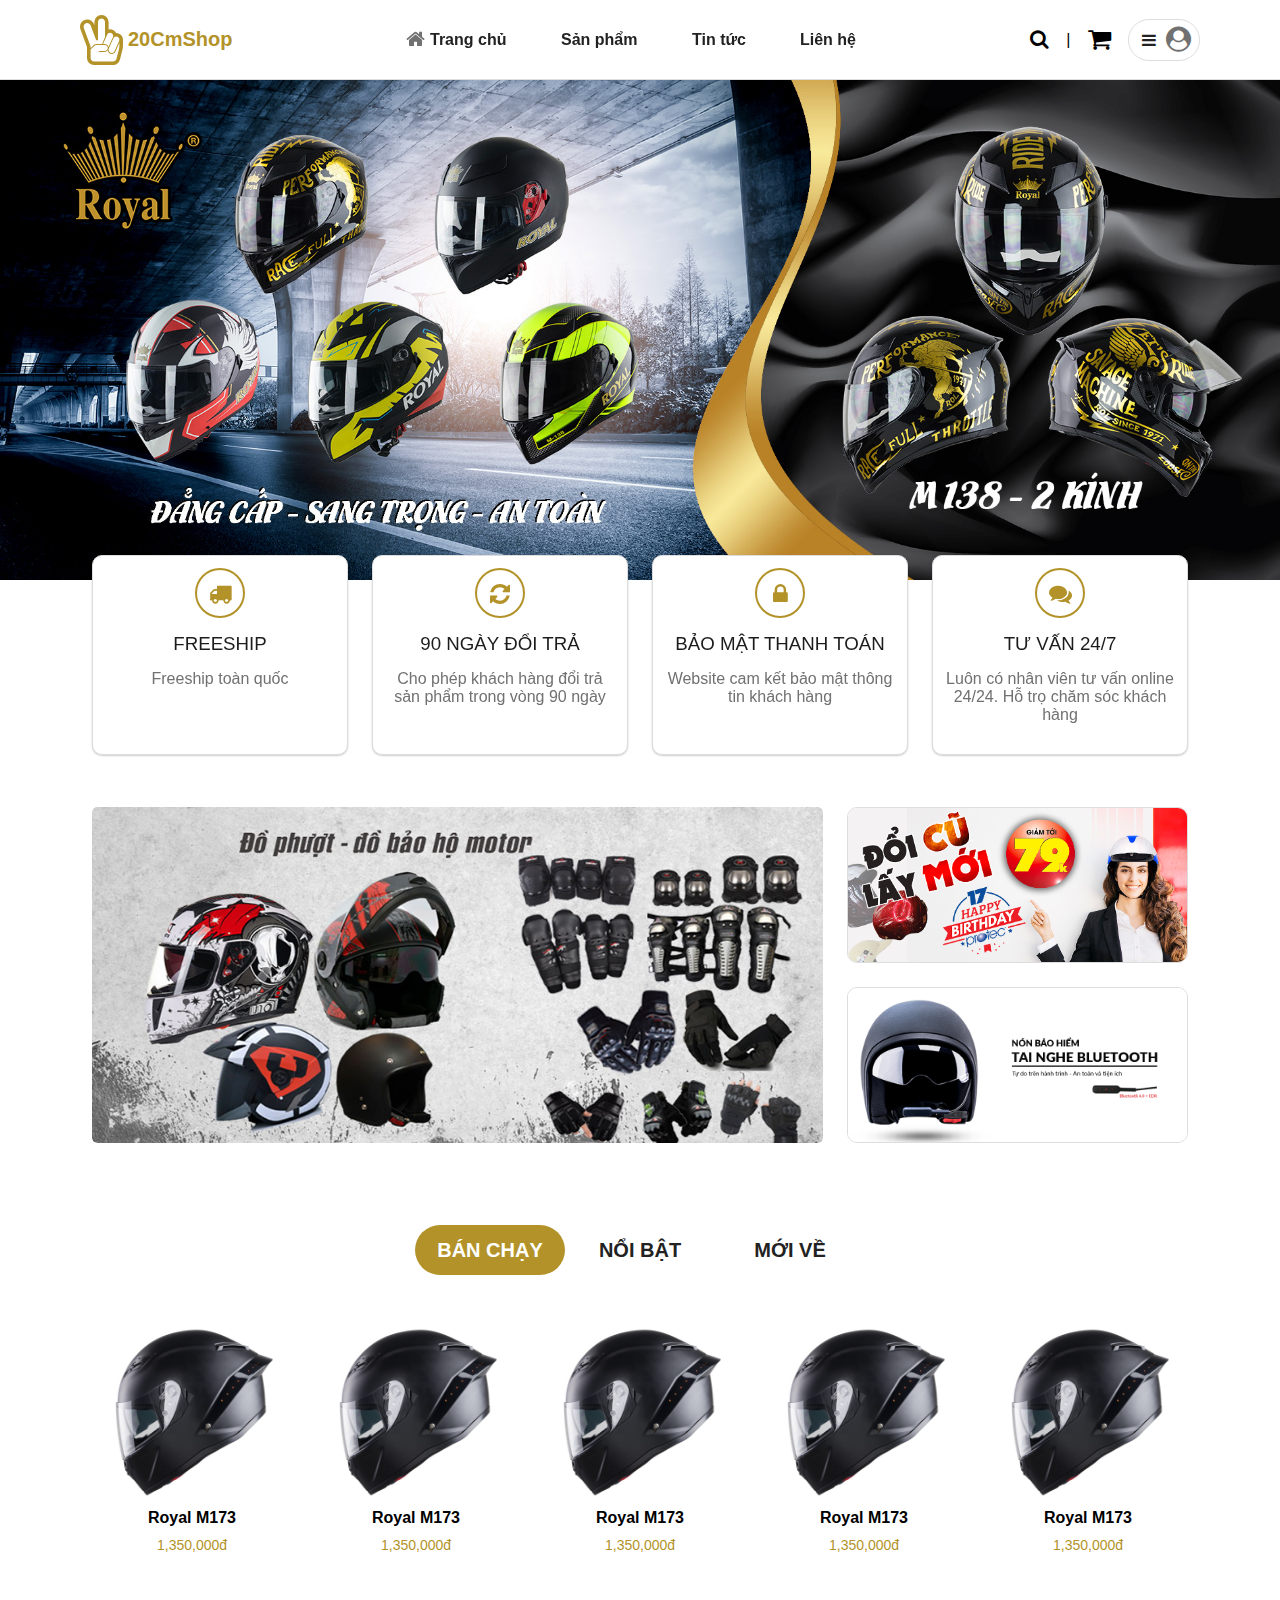
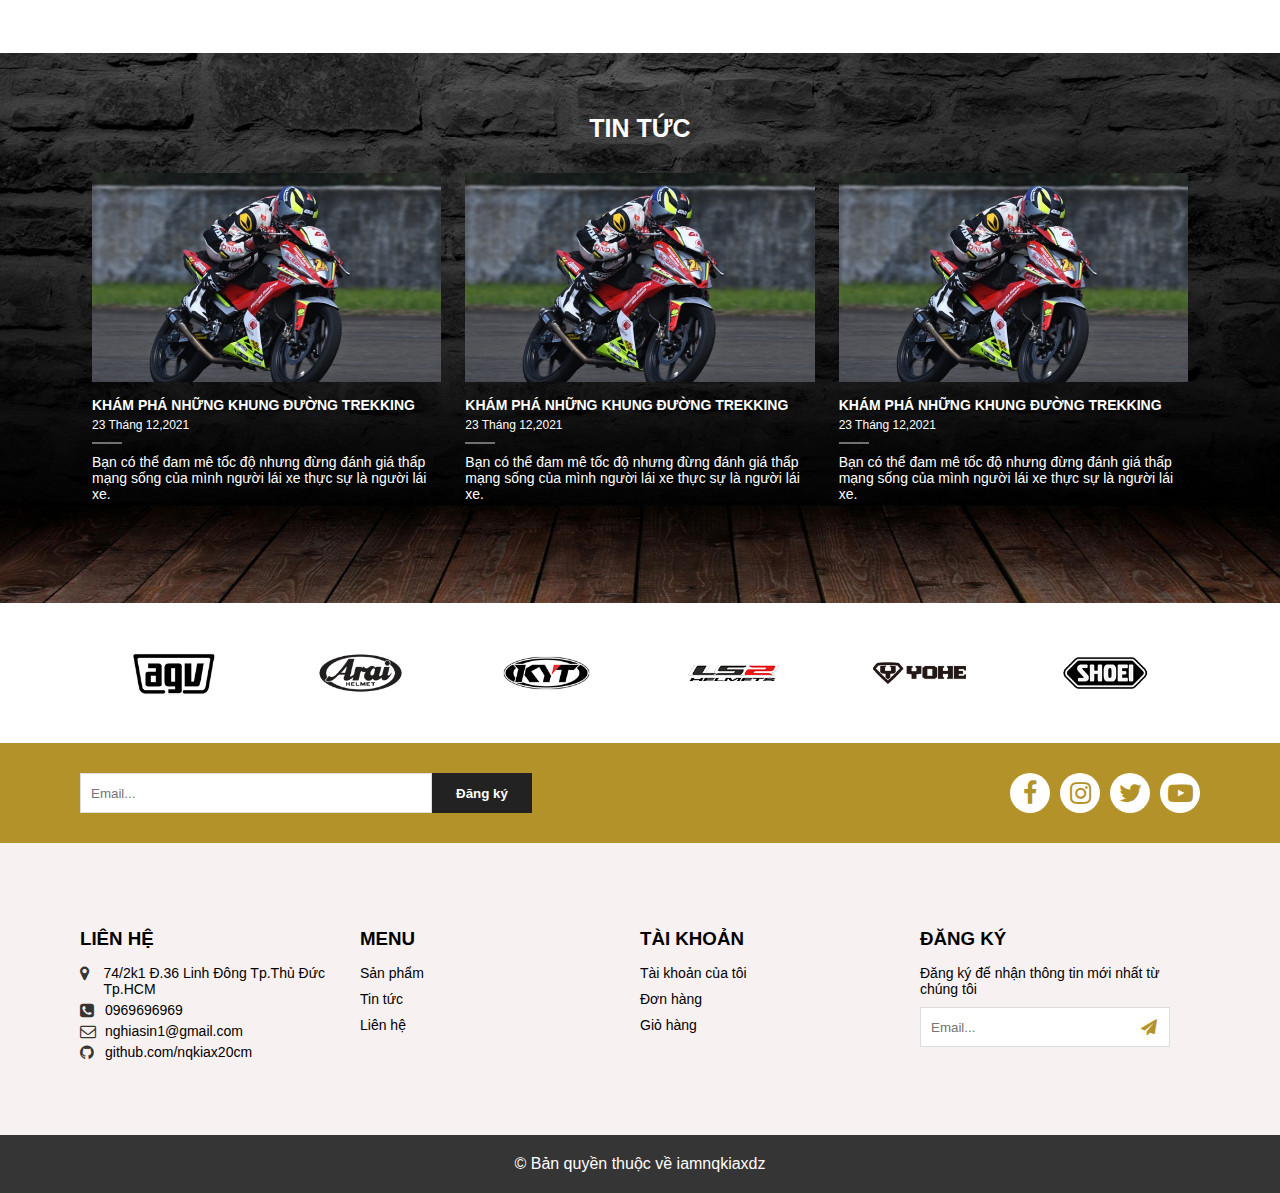
<file: Trang chủ/index.html>
<!DOCTYPE html>
<html lang="en">
<head>
    <meta charset="UTF-8">
    <meta http-equiv="X-UA-Compatible" content="IE=edge">
    <meta name="viewport" content="width=device-width, initial-scale=1.0">
    <title>Trang chủ</title>
    <link rel="stylesheet" href="./assets/css/main.css">
    <link rel="stylesheet" href="https://cdnjs.cloudflare.com/ajax/libs/font-awesome/4.7.0/css/font-awesome.min.css">
</head>
<body>
    <div class="app">
        <header class="header">
            <div class="header__logo">
                <div><i class="fa fa-hand-peace-o" aria-hidden="true"></i></div>
                <div class="header__logo-name">
                    <p>20CmShop</p>
                </div>
            </div>
            <div class="header__menu">
                <div class="header__menu-item">
                    <p class="header__menu-item-logo logo-active">
                        <i class="fa fa-home" aria-hidden="true"></i>
                    </p>
                    <p>Trang chủ</p>
                </div>
                <div class="header__menu-item">
                    <p class="header__menu-item-logo">
                        <img src="./assets/img/logo helmet.png" class="logohelmet">
                    </p>
                    <p>Sản phẩm</p>
                </div>
                <div class="header__menu-item">
                    <p class="header__menu-item-logo">
                        <i class="fa fa-newspaper-o" aria-hidden="true"></i>
                    </p>
                    <p>Tin tức</p>
                </div>
                <div class="header__menu-item">
                    <p class="header__menu-item-logo">
                        <i class="fa fa-phone" aria-hidden="true"></i>
                    </p>
                    <p>Liên hệ</p>
                </div>
            </div>
            <div class="header__option">
                <div class="header__option-search">
                    <i class="fa fa-search" aria-hidden="true"></i>
                </div>
                <p>|</p>
                <div class="header__option-cart">
                    <i class="fa fa-shopping-cart" aria-hidden="true"></i>
                    <div class="header__option-cart-none">
                        <p>Không có sản phẩm nào trong giỏ hàng.</p>
                    </div>
                </div>
                <div class="header__option-user">
                    <i class="fa fa-bars" aria-hidden="true"></i>
                    <i class="fa fa-user-circle" aria-hidden="true"></i>
                    <div class="header__option-account">
                        <div class="header__option-user-account">
                            <p>Đăng nhập</p>
                            <p>Đăng ký</p>
                        </div>
                    </div>
                </div>
            </div>
        </header>
        <div class="container">
            <div class="slider" style="background-image: url(./assets/img/slider.jpg);"></div>
            <div class="service">
                <div class="service__item">
                    <div class="service__item-content">
                        <div class="service__item-logo">
                            <i class="fa fa-truck" aria-hidden="true"></i>
                        </div>
                        <h3>FREESHIP</h3>
                        <p>Freeship toàn quốc</p>
                    </div>
                </div>
                <div class="service__item">
                    <div class="service__item-content">
                        <div class="service__item-logo">
                            <i class="fa fa-refresh" aria-hidden="true"></i>
                        </div>
                        <h3>90 NGÀY ĐỔI TRẢ</h3>
                        <p>Cho phép khách hàng đổi trả sản phẩm trong vòng 90 ngày</p>
                    </div>
                </div>
                <div class="service__item">
                    <div class="service__item-content">
                        <div class="service__item-logo">
                            <i class="fa fa-lock" aria-hidden="true"></i>
                        </div>
                        <h3>BẢO MẬT THANH TOÁN</h3>
                        <p>Website cam kết bảo mật thông tin khách hàng</p>
                    </div>
                </div>
                <div class="service__item">
                    <div class="service__item-content">
                        <div class="service__item-logo">
                            <i class="fa fa-comments" aria-hidden="true"></i>
                        </div>
                        <h3>TƯ VẤN 24/7</h3>
                        <p>Luôn có nhân viên tư vấn online 24/24. Hỗ trọ chăm sóc khách hàng</p>
                    </div>
                </div>
            </div>
            <div class="adv">
                <div class="adv__left">
                    <div class="adv__left-border">
                        <div class="adv__left-img" style="background-image: url(./assets/img/banner1.png)"></div>
                    </div>
                </div>
                <div class="adv__right">
                    <div class="adv__right-item">
                        <div class="adv__right-item-border">
                            <div  class="adv__right-item-img" style="background-image: url(./assets/img/Banner2.jpg)"></div>
                        </div>
                    </div>
                    <div class="adv__right-item">
                        <div class="adv__right-item-border">
                            <div class="adv__right-item-img" style="background-image: url(./assets/img/banner3.png);background-color: aqua;"></div>
                        </div>
                    </div>
                </div>
            </div>
            <div class="product">
                <div class="product__header">
                    <div class="product__header-item tab__active">BÁN CHẠY</div>
                    <div class="product__header-item">NỔI BẬT</div>
                    <div class="product__header-item">MỚI VỀ</div>
                </div>
                <div class="product__content">
                    <div class="product__content-item">
                        <div class="product__content-item-boderimg">
                            <div class="product__content-item-img" style="background-image: url(./assets/img/helmet1.jpg)"></div>
                        </div>
                        <div class="product__content-item-name">Royal M173</div>
                        <div class="product__content-item-price">1,350,000đ</div>
                    </div>
                    <div class="product__content-item">
                        <div class="product__content-item-boderimg">
                            <div class="product__content-item-img" style="background-image: url(./assets/img/helmet1.jpg)"></div>
                        </div>
                        <div class="product__content-item-name">Royal M173</div>
                        <div class="product__content-item-price">1,350,000đ</div>
                    </div>
                    <div class="product__content-item">
                        <div class="product__content-item-boderimg">
                            <div class="product__content-item-img" style="background-image: url(./assets/img/helmet1.jpg)"></div>
                        </div>
                        <div class="product__content-item-name">Royal M173</div>
                        <div class="product__content-item-price">1,350,000đ</div>
                    </div>
                    <div class="product__content-item">
                        <div class="product__content-item-boderimg">
                            <div class="product__content-item-img" style="background-image: url(./assets/img/helmet1.jpg)"></div>
                        </div>
                        <div class="product__content-item-name">Royal M173</div>
                        <div class="product__content-item-price">1,350,000đ</div>
                    </div>
                    <div class="product__content-item">
                        <div class="product__content-item-boderimg">
                            <div class="product__content-item-img" style="background-image: url(./assets/img/helmet1.jpg)"></div>
                        </div>
                        <div class="product__content-item-name">Royal M173</div>
                        <div class="product__content-item-price">1,350,000đ</div>
                    </div>
                </div>
            </div>
            <div class="news" style="background-image: url(./assets/img/background-news.jpg)">
                <div class="news__body">
                    <div class="news__header">
                        <p>TIN TỨC</p>
                    </div>
                    <div class="news__container">
                        <div class="news__content">
                            <div class="news__content-item">
                                <div class="news__content-item-img" style="background-image: url(./assets/img/news1.jpg)"></div>
                                <div class="news__content-item-title">
                                    <p>Khám phá những khung đường trekking</p>
                                </div>
                                <div class="news__content-item-date">
                                    <p>23 Tháng 12,2021</p>
                                </div>
                                <div class="news__content-item-line"></div>
                                <div class="news__content-item-content">
                                    <p>Bạn có thể đam mê tốc độ nhưng đừng đánh giá thấp mạng sống của mình người lái xe thực sự là người lái xe.</p>
                                </div>
                            </div>
                        </div>
                        <div class="news__content">
                            <div class="news__content-item">
                                <div class="news__content-item-img" style="background-image: url(./assets/img/news1.jpg)"></div>
                                <div class="news__content-item-title">
                                    <p>Khám phá những khung đường trekking</p>
                                </div>
                                <div class="news__content-item-date">
                                    <p>23 Tháng 12,2021</p>
                                </div>
                                <div class="news__content-item-line"></div>
                                <div class="news__content-item-content">
                                    <p>Bạn có thể đam mê tốc độ nhưng đừng đánh giá thấp mạng sống của mình người lái xe thực sự là người lái xe.</p>
                                </div>
                            </div>
                        </div>
                        <div class="news__content">
                            <div class="news__content-item">
                                <div class="news__content-item-img" style="background-image: url(./assets/img/news1.jpg)"></div>
                                <div class="news__content-item-title">
                                    <p>Khám phá những khung đường trekking</p>
                                </div>
                                <div class="news__content-item-date">
                                    <p>23 Tháng 12,2021</p>
                                </div>
                                <div class="news__content-item-line"></div>
                                <div class="news__content-item-content">
                                    <p>Bạn có thể đam mê tốc độ nhưng đừng đánh giá thấp mạng sống của mình người lái xe thực sự là người lái xe.</p>
                                </div>
                            </div>
                        </div>
                    </div>
                </div>
            </div>
            <div class="trademark">
                <div class="trademark__item">
                    <div class="trademark__item-img" style="background-image: url(./assets/img/logo-agv.png)" ></div>
                </div>
                <div class="trademark__item">
                    <div class="trademark__item-img" style="background-image: url(./assets/img/logo-arai.png)" ></div>
                </div>
                <div class="trademark__item">
                    <div class="trademark__item-img" style="background-image: url(./assets/img/logo-kyt.png)" ></div>
                </div>
                <div class="trademark__item">
                    <div class="trademark__item-img" style="background-image: url(./assets/img/logo-l52.png)" ></div>
                </div>
                <div class="trademark__item">
                    <div class="trademark__item-img" style="background-image: url(./assets/img/logo-yohe.png)" ></div>
                </div>
                <div class="trademark__item">
                    <div class="trademark__item-img" style="background-image: url(./assets/img/logo-shoei.png)" ></div>
                </div>
            </div>
        </div>
        <footer class="footer">
            <div class="footer__header">
                <form action="" class="footer__header-email">
                    <div class="footer__header-email-inp">
                        <input type="email" required placeholder="Email...">
                    </div>
                    <input class="footer__header-email-btn" type="submit" value="Đăng ký">
                </form>
                <div class="footer__header-social">
                    <div class="social__border">
                        <i class="fa fa-facebook" aria-hidden="true"></i>
                    </div>
                    <div class="social__border">
                        <i class="fa fa-instagram" aria-hidden="true"></i>
                    </div>
                    <div class="social__border">
                        <i class="fa fa-twitter" aria-hidden="true"></i>
                    </div>
                    <div class="social__border">
                        <i class="fa fa-youtube-play" aria-hidden="true"></i>
                    </div>
                </div>
            </div>
            <div class="footer__container">
                <div class="footer__content">
                    <div class="footer__contact">
                        <h3>LIÊN HỆ</h3>                       
                        <div class="footer__contact-item">
                            <i class="fa fa-map-marker" aria-hidden="true"></i>
                            <p>74/2k1 Đ.36 Linh Đông Tp.Thủ Đức Tp.HCM </p>
                        </div>
                        <div class="footer__contact-item">
                            <i class="fa fa-phone-square" aria-hidden="true"></i>
                            <p>0969696969</p>
                        </div>
                        <div class="footer__contact-item">
                            <i class="fa fa-envelope-o" aria-hidden="true"></i>
                            <p>nghiasin1@gmail.com</p>
                        </div>
                        <div class="footer__contact-item">
                            <i class="fa fa-github" aria-hidden="true"></i>
                            <p>github.com/nqkiax20cm</p>
                        </div>                       
                    </div>
                    <div class="footer__extra">
                        <div class="footer__extra-content">
                            <div class="footer__extra-content-item">
                                <h3>MENU</h3>
                                <p>Sản phẩm</p>
                                <p>Tin tức</p>
                                <p>Liên hệ</p>
                            </div>
                            <div class="footer__extra-content-item">
                                <h3>TÀI KHOẢN</h3>
                                <p>Tài khoản của tôi</p>
                                <p>Đơn hàng</p>
                                <p>Giỏ hàng</p>
                            </div>
                        </div>
                    </div>
                    <div class="footer__register">
                        <h3>ĐĂNG KÝ</h3>
                        <p>Đăng ký để nhận thông tin mới nhất từ chúng tôi</p>
                        <div class="footer__register-email">
                            <input type="email" required placeholder="Email...">
                            <i class="fa fa-paper-plane" aria-hidden="true"></i>
                        </div>
                    </div>
                </div>
            </div>
            <div class="footer__copyright">
                <span>© Bản quyền thuộc về iamnqkiaxdz</span>
            </div>
        </footer>
    </div>
</body>
</html>
</file>
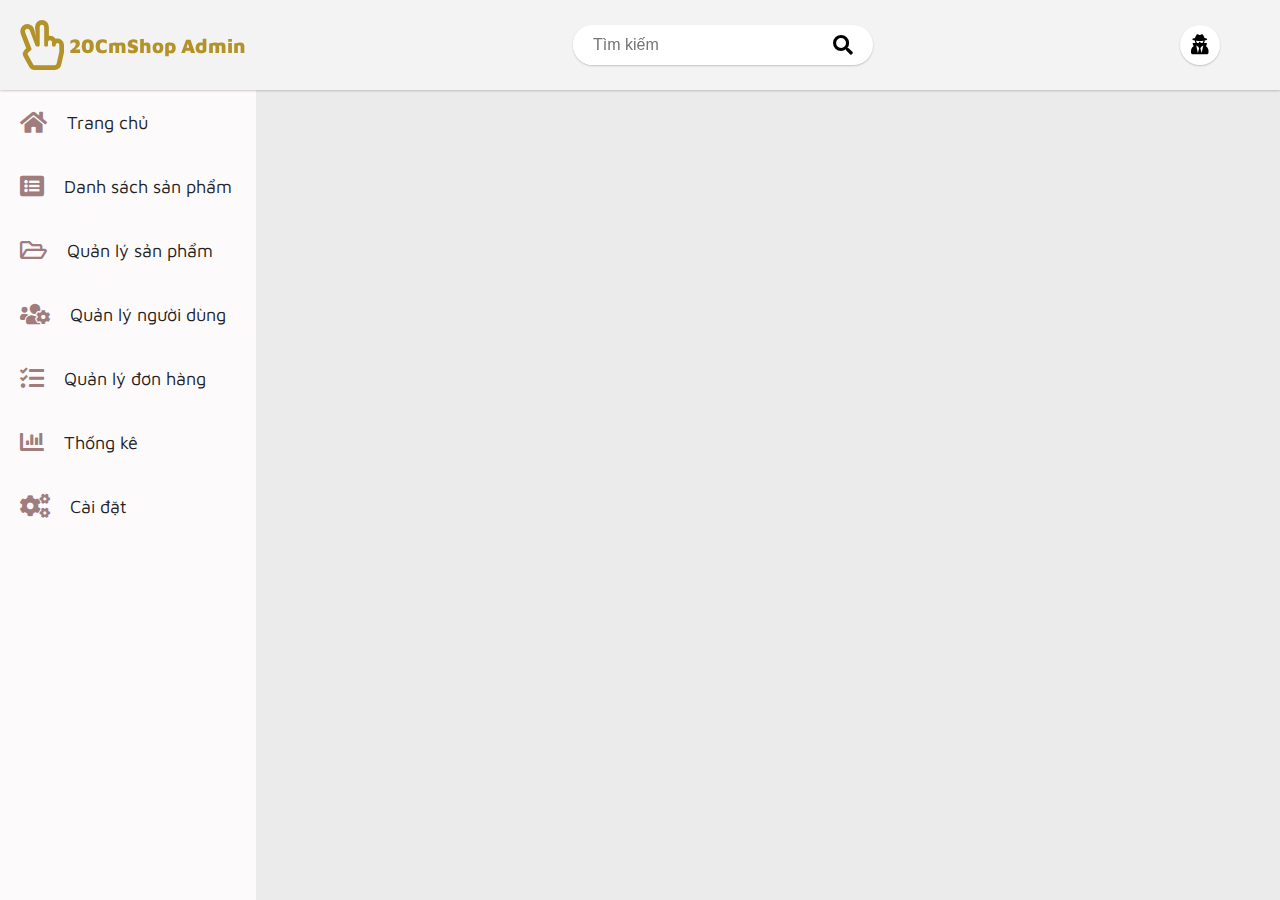
<file: Admin/main.html>
<!DOCTYPE html>
<html lang="en">
<head>
    <meta charset="UTF-8">
    <meta http-equiv="X-UA-Compatible" content="IE=edge">
    <meta name="viewport" content="width=device-width, initial-scale=1.0">
    <title>Admin</title>
    <link href="https://fonts.googleapis.com/css2?family=Maven+Pro:wght@500&display=swap" rel="stylesheet">
    <link rel="stylesheet" href="https://cdnjs.cloudflare.com/ajax/libs/font-awesome/5.9.0/css/all.min.css">
    <link rel="stylesheet" href="./main.css">
</head>
<body>
    <div class="app">
        <div class="appAdmin">
            <div class="header">
                <div class="logo">
                    <div><i class="far fa-hand-peace"></i></div>
                    <div class="logo-name">
                        <p>20CmShop Admin</p>
                    </div>
                </div>
                <div class="search">
                    <input type="text" placeholder="Tìm kiếm">
                    <i class="fas fa-search"></i>
                </div>
                <div class="user">
                    <div class="user-icon">
                        <i class="fas fa-user-secret"></i>
                    </div>
                </div>
            </div>
            <div class="container">
                <div class="menu">
                    <div class="item">
                        <i class="fa fa-home" aria-hidden="true"></i>
                        <p>Trang chủ</p>
                    </div>
                    <div class="item">
                        <i class="fa fa-list-alt" aria-hidden="true"></i>
                        <p>Danh sách sản phẩm</p>
                    </div>
                    <div class="item">
                        <i class="far fa-folder-open"></i>
                        <p>Quản lý sản phẩm</p>
                    </div>
                    <div class="item">
                        <i class="fas fa-users-cog"></i>
                        <p>Quản lý người dùng</p>
                    </div>
                    <div class="item">
                        <i class="fas fa-tasks"></i>
                        <p>Quản lý đơn hàng</p>
                    </div>
                    <div class="item">
                        <i class="fas fa-chart-bar"></i>
                        <p>Thống kê</p>
                    </div>
                    <div class="item">
                        <i class="fas fa-cogs"></i>
                        <p>Cài đặt</p>
                    </div>
                </div>
                <div class="body">

                </div>
            </div>
        </div>
    </div>
</body>
</html>
</file>
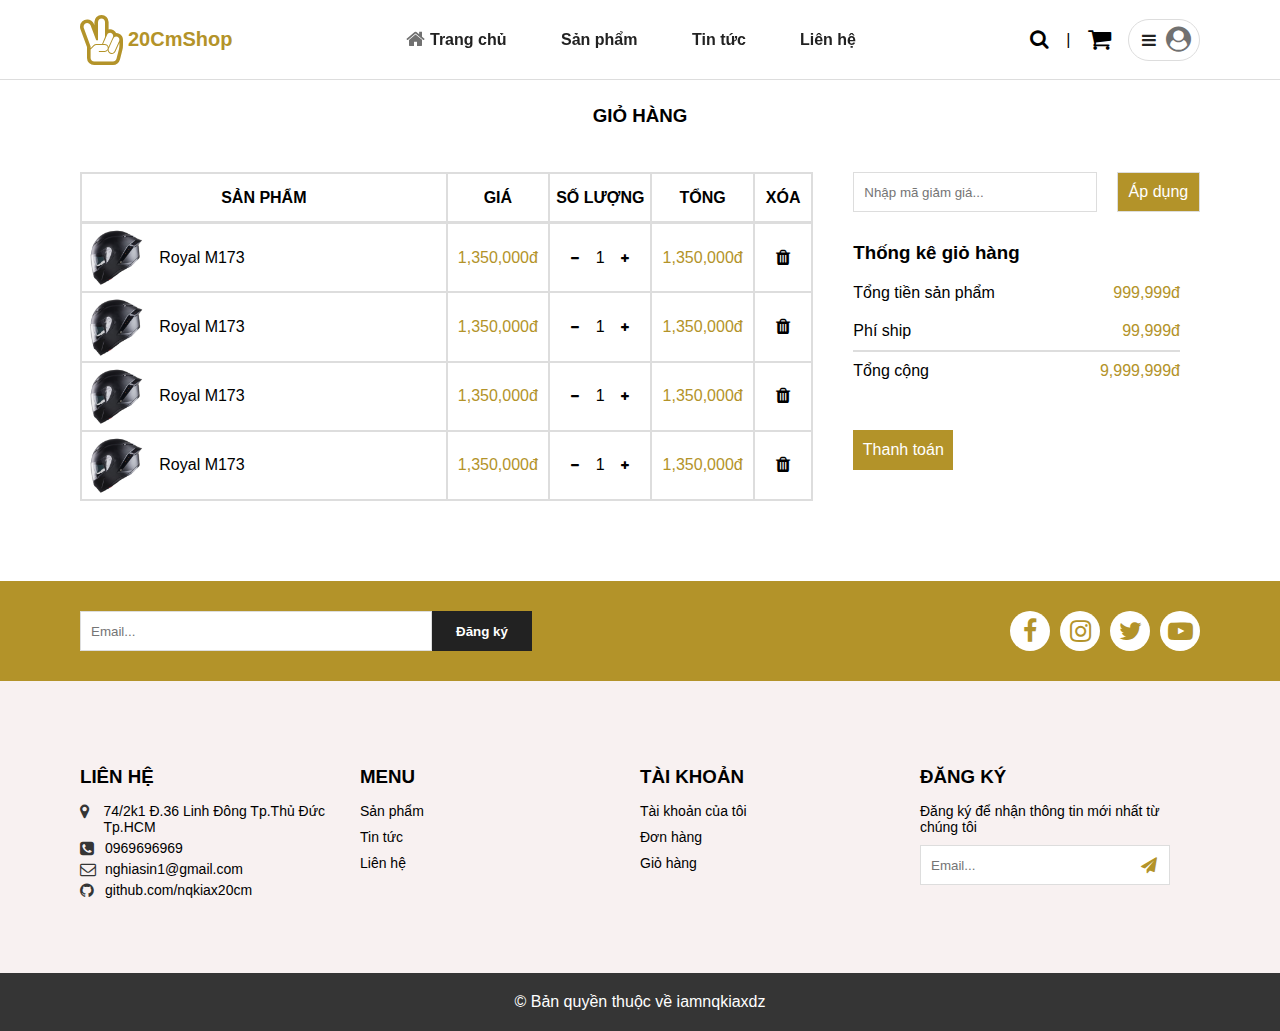
<file: Giỏ hàng/cart.html>
<!DOCTYPE html>
<html lang="en">
<head>
    <meta charset="UTF-8">
    <meta http-equiv="X-UA-Compatible" content="IE=edge">
    <meta name="viewport" content="width=device-width, initial-scale=1.0">
    <title>Liên hệ</title>
    <link rel="stylesheet" href="./assets/css/cart.css">
    <link rel="stylesheet" href="https://cdnjs.cloudflare.com/ajax/libs/font-awesome/4.7.0/css/font-awesome.min.css">
</head>
<body>
    <div class="app">
        <header class="header">
            <div class="header__logo">
                <div><i class="fa fa-hand-peace-o" aria-hidden="true"></i></div>
                <div class="header__logo-name">
                    <p>20CmShop</p>
                </div>
            </div>
            <div class="header__menu">
                <div class="header__menu-item">
                    <p class="header__menu-item-logo logo-active">
                        <i class="fa fa-home" aria-hidden="true"></i>
                    </p>
                    <p>Trang chủ</p>
                </div>
                <div class="header__menu-item">
                    <p class="header__menu-item-logo">
                        <img src="./assets/img/logo helmet.png" class="logohelmet">
                    </p>
                    <p>Sản phẩm</p>
                </div>
                <div class="header__menu-item">
                    <p class="header__menu-item-logo">
                        <i class="fa fa-newspaper-o" aria-hidden="true"></i>
                    </p>
                    <p>Tin tức</p>
                </div>
                <div class="header__menu-item">
                    <p class="header__menu-item-logo">
                        <i class="fa fa-phone" aria-hidden="true"></i>
                    </p>
                    <p>Liên hệ</p>
                </div>
            </div>
            <div class="header__option">
                <div class="header__option-search">
                    <i class="fa fa-search" aria-hidden="true"></i>
                </div>
                <p>|</p>
                <div class="header__option-cart">
                    <i class="fa fa-shopping-cart" aria-hidden="true"></i>
                    <div class="header__option-cart-none">
                        <p>Không có sản phẩm nào trong giỏ hàng.</p>
                    </div>
                </div>
                <div class="header__option-user">
                    <i class="fa fa-bars" aria-hidden="true"></i>
                    <i class="fa fa-user-circle" aria-hidden="true"></i>
                    <div class="header__option-account">
                        <div class="header__option-user-account">
                            <p>Đăng nhập</p>
                            <p>Đăng ký</p>
                        </div>
                    </div>
                </div>
            </div>
        </header>
        <div class="container">
            <div class="container__title">
                <h3>GIỎ HÀNG</h3>
            </div>
            <div class="container__content">
                <div class="container__listproduct">
                    <div class="table__header">
                        <div class="cell-product-header">
                            <p>SẢN PHẨM</p>
                        </div>
                        <div class="cell-price-header">
                            <p>GIÁ</p>
                        </div>
                        <div class="cell-quatity-header">
                            <p>SỐ LƯỢNG</p>
                        </div>
                        <div class="cell-total-header">
                            <p>TỔNG</p>
                        </div>
                        <div class="cell-delete-header">
                            <p>XÓA</p>
                        </div>
                    </div>
                    <div class="table__content">
                        <div class="table__content-row">
                            <div class="cell-product">
                                <div class="cell-product-picture">
                                    <div class="cell-product-img" style="background-image: url(./assets/img/helmet1.jpg)"></div>
                                </div>
                                <div class="cell-product-name">
                                    <p>Royal M173</p>
                                </div>
                            </div>
                            <div class="cell-price">
                                <p>1,350,000đ</p>
                            </div>
                            <div class="cell-quatity">
                                <div class="cell-quatity-sub">
                                    <i class="fa fa-minus" aria-hidden="true"></i>
                                </div>
                                <div class="cell-quatity-number">
                                    1
                                </div>
                                <div class="cell-quatity-add">
                                    <i class="fa fa-plus" aria-hidden="true"></i>
                                </div>
                            </div>
                            <div class="cell-total">
                                <p>1,350,000đ</p>
                            </div>
                            <div class="cell-delete">
                                <div class="cell-delete-border">
                                    <i class="fa fa-trash" aria-hidden="true"></i>
                                </div>
                            </div>
                        </div>
                        <div class="table__content-row">
                            <div class="cell-product">
                                <div class="cell-product-picture">
                                    <div class="cell-product-img" style="background-image: url(./assets/img/helmet1.jpg)"></div>
                                </div>
                                <div class="cell-product-name">
                                    <p>Royal M173</p>
                                </div>
                            </div>
                            <div class="cell-price">
                                <p>1,350,000đ</p>
                            </div>
                            <div class="cell-quatity">
                                <div class="cell-quatity-sub">
                                    <i class="fa fa-minus" aria-hidden="true"></i>
                                </div>
                                <div class="cell-quatity-number">
                                    1
                                </div>
                                <div class="cell-quatity-add">
                                    <i class="fa fa-plus" aria-hidden="true"></i>
                                </div>
                            </div>
                            <div class="cell-total">
                                <p>1,350,000đ</p>
                            </div>
                            <div class="cell-delete">
                                <div class="cell-delete-border">
                                    <i class="fa fa-trash" aria-hidden="true"></i>
                                </div>
                            </div>
                        </div>
                        <div class="table__content-row">
                            <div class="cell-product">
                                <div class="cell-product-picture">
                                    <div class="cell-product-img" style="background-image: url(./assets/img/helmet1.jpg)"></div>
                                </div>
                                <div class="cell-product-name">
                                    <p>Royal M173</p>
                                </div>
                            </div>
                            <div class="cell-price">
                                <p>1,350,000đ</p>
                            </div>
                            <div class="cell-quatity">
                                <div class="cell-quatity-sub">
                                    <i class="fa fa-minus" aria-hidden="true"></i>
                                </div>
                                <div class="cell-quatity-number">
                                    1
                                </div>
                                <div class="cell-quatity-add">
                                    <i class="fa fa-plus" aria-hidden="true"></i>
                                </div>
                            </div>
                            <div class="cell-total">
                                <p>1,350,000đ</p>
                            </div>
                            <div class="cell-delete">
                                <div class="cell-delete-border">
                                    <i class="fa fa-trash" aria-hidden="true"></i>
                                </div>
                            </div>
                        </div>
                        <div class="table__content-row">
                            <div class="cell-product">
                                <div class="cell-product-picture">
                                    <div class="cell-product-img" style="background-image: url(./assets/img/helmet1.jpg)"></div>
                                </div>
                                <div class="cell-product-name">
                                    <p>Royal M173</p>
                                </div>
                            </div>
                            <div class="cell-price">
                                <p>1,350,000đ</p>
                            </div>
                            <div class="cell-quatity">
                                <div class="cell-quatity-sub">
                                    <i class="fa fa-minus" aria-hidden="true"></i>
                                </div>
                                <div class="cell-quatity-number">
                                    1
                                </div>
                                <div class="cell-quatity-add">
                                    <i class="fa fa-plus" aria-hidden="true"></i>
                                </div>
                            </div>
                            <div class="cell-total">
                                <p>1,350,000đ</p>
                            </div>
                            <div class="cell-delete">
                                <div class="cell-delete-border">
                                    <i class="fa fa-trash" aria-hidden="true"></i>
                                </div>
                            </div>
                        </div>
                    </div>
                </div>
                <div class="container__pay">
                     <div class="pay-discount">
                         <div class="discount-inp">
                             <input type="text" placeholder="Nhập mã giảm giá...">
                         </div>
                         <div class="discount-apply">
                             <p>Áp dụng</p>
                         </div>
                     </div>
                     <div class="pay-statistic">
                         <div class="statistic-title">
                             <h3>Thống kê giỏ hàng</h3>
                         </div>
                         <div class="statistic-totalproductcost">
                             <div class="totalproductcost-text">
                                 <p>Tổng tiền sản phẩm</p>
                             </div>
                             <div class="totalproductcost-number">
                                 <p>999,999đ</p>
                             </div>
                         </div>
                         <div class="statistic-totalproductcost">
                            <div class="totalproductcost-text">
                                <p>Phí ship</p>
                            </div>
                            <div class="totalproductcost-number">
                                <p>99,999đ</p>
                            </div>
                        </div>
                         <div class="statistic-totalmoney">
                             <div class="totalmoney-text">
                                 <p>Tổng cộng</p>
                             </div>
                             <div class="totalmoney-number">
                                 <p>9,999,999đ</p>
                             </div>
                         </div>
                     </div>
                     <div class="pay__btn">
                         <p>Thanh toán</p>
                     </div>
                </div>
            </div>
        </div>
        <footer class="footer">
            <div class="footer__header">
                <form action="" class="footer__header-email">
                    <div class="footer__header-email-inp">
                        <input type="email" required placeholder="Email...">
                    </div>
                    <input class="footer__header-email-btn" type="submit" value="Đăng ký">
                </form>
                <div class="footer__header-social">
                    <div class="social__border">
                        <i class="fa fa-facebook" aria-hidden="true"></i>
                    </div>
                    <div class="social__border">
                        <i class="fa fa-instagram" aria-hidden="true"></i>
                    </div>
                    <div class="social__border">
                        <i class="fa fa-twitter" aria-hidden="true"></i>
                    </div>
                    <div class="social__border">
                        <i class="fa fa-youtube-play" aria-hidden="true"></i>
                    </div>
                </div>
            </div>
            <div class="footer__container">
                <div class="footer__content">
                    <div class="footer__contact">
                        <h3>LIÊN HỆ</h3>                       
                        <div class="footer__contact-item">
                            <i class="fa fa-map-marker" aria-hidden="true"></i>
                            <p>74/2k1 Đ.36 Linh Đông Tp.Thủ Đức Tp.HCM </p>
                        </div>
                        <div class="footer__contact-item">
                            <i class="fa fa-phone-square" aria-hidden="true"></i>
                            <p>0969696969</p>
                        </div>
                        <div class="footer__contact-item">
                            <i class="fa fa-envelope-o" aria-hidden="true"></i>
                            <p>nghiasin1@gmail.com</p>
                        </div>
                        <div class="footer__contact-item">
                            <i class="fa fa-github" aria-hidden="true"></i>
                            <p>github.com/nqkiax20cm</p>
                        </div>                       
                    </div>
                    <div class="footer__extra">
                        <div class="footer__extra-content">
                            <div class="footer__extra-content-item">
                                <h3>MENU</h3>
                                <p>Sản phẩm</p>
                                <p>Tin tức</p>
                                <p>Liên hệ</p>
                            </div>
                            <div class="footer__extra-content-item">
                                <h3>TÀI KHOẢN</h3>
                                <p>Tài khoản của tôi</p>
                                <p>Đơn hàng</p>
                                <p>Giỏ hàng</p>
                            </div>
                        </div>
                    </div>
                    <div class="footer__register">
                        <h3>ĐĂNG KÝ</h3>
                        <p>Đăng ký để nhận thông tin mới nhất từ chúng tôi</p>
                        <div class="footer__register-email">
                            <input type="email" required placeholder="Email...">
                            <i class="fa fa-paper-plane" aria-hidden="true"></i>
                        </div>
                    </div>
                </div>
            </div>
            <div class="footer__copyright">
                <span>© Bản quyền thuộc về iamnqkiaxdz</span>
            </div>
        </footer>
    </div>
</body>
</html>
</file>
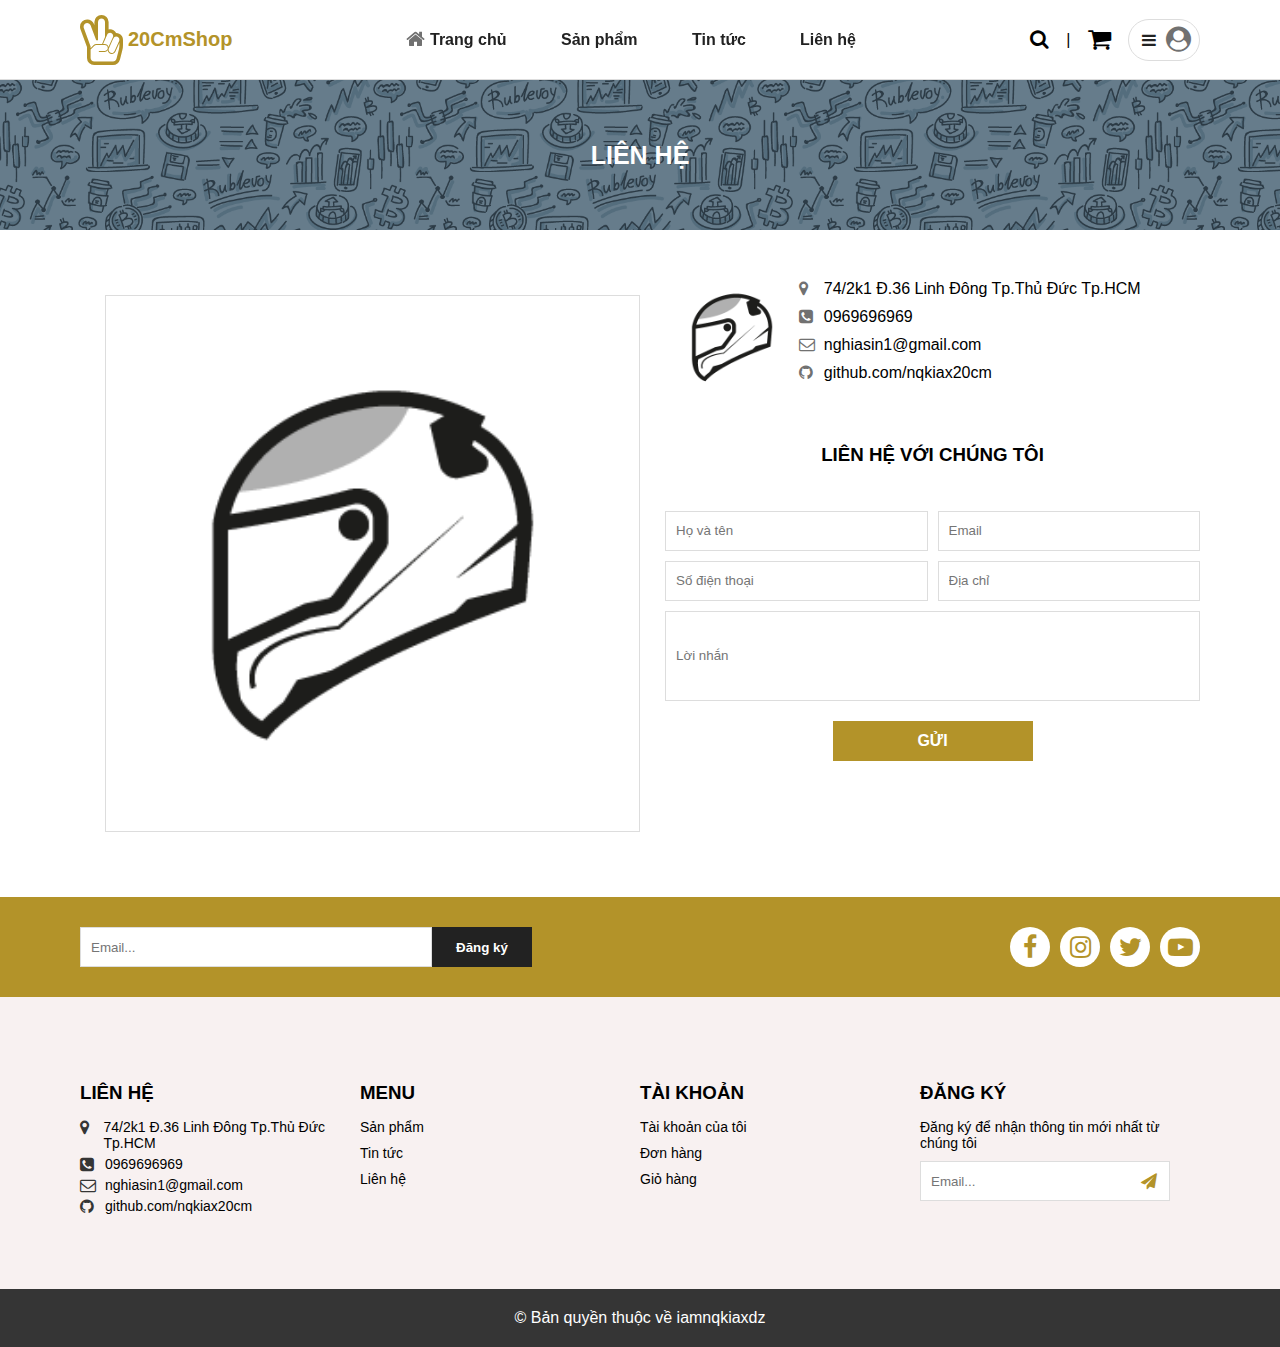
<file: Liên hệ/contact.html>
<!DOCTYPE html>
<html lang="en">
<head>
    <meta charset="UTF-8">
    <meta http-equiv="X-UA-Compatible" content="IE=edge">
    <meta name="viewport" content="width=device-width, initial-scale=1.0">
    <title>Liên hệ</title>
    <link rel="stylesheet" href="./assets/css/contact.css">
    <link rel="stylesheet" href="https://cdnjs.cloudflare.com/ajax/libs/font-awesome/4.7.0/css/font-awesome.min.css">
</head>
<body>
    <div class="app">
        <header class="header">
            <div class="header__logo">
                <div><i class="fa fa-hand-peace-o" aria-hidden="true"></i></div>
                <div class="header__logo-name">
                    <p>20CmShop</p>
                </div>
            </div>
            <div class="header__menu">
                <div class="header__menu-item">
                    <p class="header__menu-item-logo logo-active">
                        <i class="fa fa-home" aria-hidden="true"></i>
                    </p>
                    <p>Trang chủ</p>
                </div>
                <div class="header__menu-item">
                    <p class="header__menu-item-logo">
                        <img src="./assets/img/logo helmet.png" class="logohelmet">
                    </p>
                    <p>Sản phẩm</p>
                </div>
                <div class="header__menu-item">
                    <p class="header__menu-item-logo">
                        <i class="fa fa-newspaper-o" aria-hidden="true"></i>
                    </p>
                    <p>Tin tức</p>
                </div>
                <div class="header__menu-item">
                    <p class="header__menu-item-logo">
                        <i class="fa fa-phone" aria-hidden="true"></i>
                    </p>
                    <p>Liên hệ</p>
                </div>
            </div>
            <div class="header__option">
                <div class="header__option-search">
                    <i class="fa fa-search" aria-hidden="true"></i>
                </div>
                <p>|</p>
                <div class="header__option-cart">
                    <i class="fa fa-shopping-cart" aria-hidden="true"></i>
                    <div class="header__option-cart-none">
                        <p>Không có sản phẩm nào trong giỏ hàng.</p>
                    </div>
                </div>
                <div class="header__option-user">
                    <i class="fa fa-bars" aria-hidden="true"></i>
                    <i class="fa fa-user-circle" aria-hidden="true"></i>
                    <div class="header__option-account">
                        <div class="header__option-user-account">
                            <p>Đăng nhập</p>
                            <p>Đăng ký</p>
                        </div>
                    </div>
                </div>
            </div>
        </header>
        <div class="container">
            <div class="container__background-title">
                <div class="container__background-title-img" style="background-image: url(./assets/img/background_title.png)"></div>
                <div class="container__background-title-text">
                    <p>LIÊN HỆ</p>
                </div>
            </div>
            <div class="container__contact_content">
                <div class="container__contact-map" >
                    <div class="container__contact-map-img" style="background-image:url(./assets/img/logo\ helmet.png)"></div>
                </div>
                <div class="container__contact-detail">
                    <div class="container__contact-detail-first">
                        <div class="container__contact-detail-picture">
                            <div class="container__contact-detail-img" style="background-image:url(./assets/img/logo\ helmet.png)"></div>
                        </div>
                        <div class="container__contact-detail-info">
                            <div class="container__contact-detail-info-item">
                                <i class="fa fa-map-marker" aria-hidden="true"></i>
                                <p>74/2k1 Đ.36 Linh Đông Tp.Thủ Đức Tp.HCM </p>
                            </div>
                            <div class="container__contact-detail-info-item">
                                <i class="fa fa-phone-square" aria-hidden="true"></i>
                                <p>0969696969</p>
                            </div>
                            <div class="container__contact-detail-info-item">
                                <i class="fa fa-envelope-o" aria-hidden="true"></i>
                                <p>nghiasin1@gmail.com</p>
                            </div>
                            <div class="container__contact-detail-info-item">
                                <i class="fa fa-github" aria-hidden="true"></i>
                                <p>github.com/nqkiax20cm</p>
                            </div>                       
                        </div>
                    </div>
                    <div class="container__contact-detail-form">
                        <div class="container__contact-detail-form-header">
                            <h3>LIÊN HỆ VỚI CHÚNG TÔI</h3>
                        </div>
                        <div class="container__contact-detail-form-inp">
                            <div class="container__contact-detail-form-inp-infuser">
                                <div class="container__contact-detail-form-inp-infuser-item">
                                    <input type="text" placeholder="Họ và tên">
                                </div>
                                <div class="container__contact-detail-form-inp-infuser-item">
                                    <input type="email"placeholder="Email">
                                </div>
                                <div class="container__contact-detail-form-inp-infuser-item">
                                    <input type="text"placeholder="Số điện thoại">
                                </div>
                                <div class="container__contact-detail-form-inp-infuser-item">
                                    <input type="text"placeholder="Địa chỉ">
                                </div>
                            </div>
                            <div class="container__contact-detail-form-inp-message">
                                <input type="text" row="3" col="1" placeholder="Lời nhắn">
                            </div>
                        </div>
                        <div class="container__contact-detail-form-send">
                            <p>GỬI</p>
                        </div>
                    </div>
                </div>
            </div>
        </div>
        <footer class="footer">
            <div class="footer__header">
                <form action="" class="footer__header-email">
                    <div class="footer__header-email-inp">
                        <input type="email" required placeholder="Email...">
                    </div>
                    <input class="footer__header-email-btn" type="submit" value="Đăng ký">
                </form>
                <div class="footer__header-social">
                    <div class="social__border">
                        <i class="fa fa-facebook" aria-hidden="true"></i>
                    </div>
                    <div class="social__border">
                        <i class="fa fa-instagram" aria-hidden="true"></i>
                    </div>
                    <div class="social__border">
                        <i class="fa fa-twitter" aria-hidden="true"></i>
                    </div>
                    <div class="social__border">
                        <i class="fa fa-youtube-play" aria-hidden="true"></i>
                    </div>
                </div>
            </div>
            <div class="footer__container">
                <div class="footer__content">
                    <div class="footer__contact">
                        <h3>LIÊN HỆ</h3>                       
                        <div class="footer__contact-item">
                            <i class="fa fa-map-marker" aria-hidden="true"></i>
                            <p>74/2k1 Đ.36 Linh Đông Tp.Thủ Đức Tp.HCM </p>
                        </div>
                        <div class="footer__contact-item">
                            <i class="fa fa-phone-square" aria-hidden="true"></i>
                            <p>0969696969</p>
                        </div>
                        <div class="footer__contact-item">
                            <i class="fa fa-envelope-o" aria-hidden="true"></i>
                            <p>nghiasin1@gmail.com</p>
                        </div>
                        <div class="footer__contact-item">
                            <i class="fa fa-github" aria-hidden="true"></i>
                            <p>github.com/nqkiax20cm</p>
                        </div>                       
                    </div>
                    <div class="footer__extra">
                        <div class="footer__extra-content">
                            <div class="footer__extra-content-item">
                                <h3>MENU</h3>
                                <p>Sản phẩm</p>
                                <p>Tin tức</p>
                                <p>Liên hệ</p>
                            </div>
                            <div class="footer__extra-content-item">
                                <h3>TÀI KHOẢN</h3>
                                <p>Tài khoản của tôi</p>
                                <p>Đơn hàng</p>
                                <p>Giỏ hàng</p>
                            </div>
                        </div>
                    </div>
                    <div class="footer__register">
                        <h3>ĐĂNG KÝ</h3>
                        <p>Đăng ký để nhận thông tin mới nhất từ chúng tôi</p>
                        <div class="footer__register-email">
                            <input type="email" required placeholder="Email...">
                            <i class="fa fa-paper-plane" aria-hidden="true"></i>
                        </div>
                    </div>
                </div>
            </div>
            <div class="footer__copyright">
                <span>© Bản quyền thuộc về iamnqkiaxdz</span>
            </div>
        </footer>
    </div>
</body>
</html>
</file>
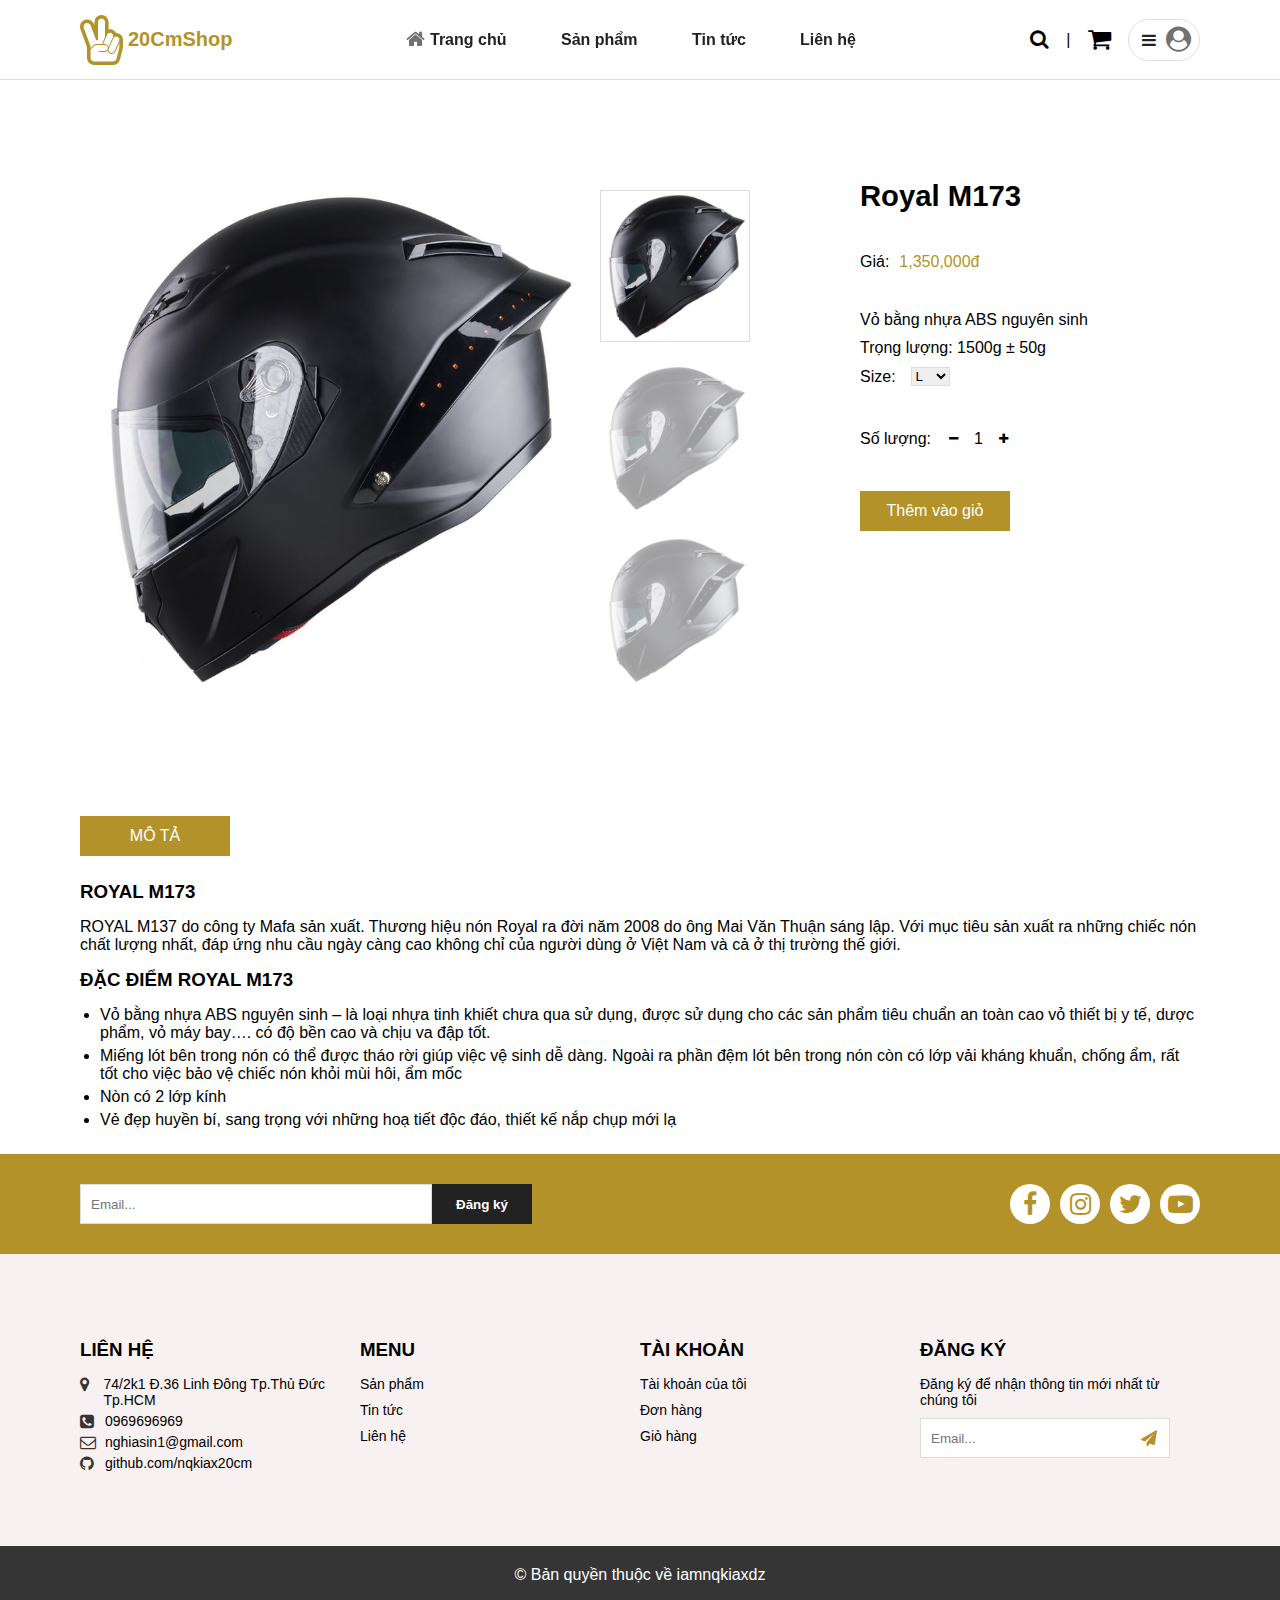
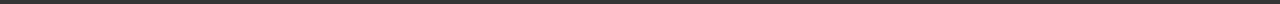
<file: Sản phẩm chi tiết/detail.html>
<!DOCTYPE html>
<html lang="en">
<head>
    <meta charset="UTF-8">
    <meta http-equiv="X-UA-Compatible" content="IE=edge">
    <meta name="viewport" content="width=device-width, initial-scale=1.0">
    <title>Chi tiết sản phẩm</title>
    <link rel="stylesheet" href="./assets/css/detail.css">
    <link rel="stylesheet" href="https://cdnjs.cloudflare.com/ajax/libs/font-awesome/4.7.0/css/font-awesome.min.css">
</head>
<body>
    <div class="app">
        <header class="header">
            <div class="header__logo">
                <div><i class="fa fa-hand-peace-o" aria-hidden="true"></i></div>
                <div class="header__logo-name">
                    <p>20CmShop</p>
                </div>
            </div>
            <div class="header__menu">
                <div class="header__menu-item">
                    <p class="header__menu-item-logo logo-active">
                        <i class="fa fa-home" aria-hidden="true"></i>
                    </p>
                    <p>Trang chủ</p>
                </div>
                <div class="header__menu-item">
                    <p class="header__menu-item-logo">
                        <img src="./assets/img/logo helmet.png" class="logohelmet">
                    </p>
                    <p>Sản phẩm</p>
                </div>
                <div class="header__menu-item">
                    <p class="header__menu-item-logo">
                        <i class="fa fa-newspaper-o" aria-hidden="true"></i>
                    </p>
                    <p>Tin tức</p>
                </div>
                <div class="header__menu-item">
                    <p class="header__menu-item-logo">
                        <i class="fa fa-phone" aria-hidden="true"></i>
                    </p>
                    <p>Liên hệ</p>
                </div>
            </div>
            <div class="header__option">
                <div class="header__option-search">
                    <i class="fa fa-search" aria-hidden="true"></i>
                </div>
                <p>|</p>
                <div class="header__option-cart">
                    <i class="fa fa-shopping-cart" aria-hidden="true"></i>
                    <div class="header__option-cart-none">
                        <p>Không có sản phẩm nào trong giỏ hàng.</p>
                    </div>
                </div>
                <div class="header__option-user">
                    <i class="fa fa-bars" aria-hidden="true"></i>
                    <i class="fa fa-user-circle" aria-hidden="true"></i>
                    <div class="header__option-account">
                        <div class="header__option-user-account">
                            <p>Đăng nhập</p>
                            <p>Đăng ký</p>
                        </div>
                    </div>
                </div>
            </div>
        </header>
        <div class="container">
            <div class="container__detailProduct">
                <div class="detailProduct-content">
                    <div class="detailProduct-picture">
                        <div class="detailProduct-main">
                            <div class="detailProduct-img" style="background-image:url(./assets/img/helmet1.jpg)"></div>
                        </div>
                        <div class="detailProduct-pictureOther">
                            <div class="detailProduct-pictureOther-frame">
                                <div class="detailProduct-imgOther active" style="background-image:url(./assets/img/helmet1.jpg)"></div>
                            </div>
                            <div class="detailProduct-pictureOther-frame">
                                <div class="detailProduct-imgOther" style="background-image:url(./assets/img/helmet1.jpg)"></div>
                            </div>
                            <div class="detailProduct-pictureOther-frame">
                                <div class="detailProduct-imgOther" style="background-image:url(./assets/img/helmet1.jpg)"></div>
                            </div>
                        </div>
                    </div>
                    <div class="detailProduct-info">
                        <div class="detailProduct-info-name">
                            <h3>Royal M173</h3>
                        </div>
                        <div class="detailProduct-info-price">
                            <p>Giá:</p>
                            <p>1,350,000đ</p>
                        </div>
                        <div class="detailProduct-info-description">
                            <ul>
                                <li>Vỏ bằng nhựa ABS nguyên sinh</li>
                                <li>Trọng lượng: 1500g ± 50g</li>
                            </ul>
                            <div class="detailProduct-info-description-size">
                                <p>Size:</p>
                                <select name="size" id="">
                                    <option value="l">L</option>
                                    <option value="xl">XL</option>
                                </select>
                            </div>
                        </div>
                        <div class="detailProduct-info-quantity">
                            <p>Số lượng:</p>
                            <div class="detailProduct-info-quatity-sub">
                                <i class="fa fa-minus" aria-hidden="true"></i>
                            </div>
                            <div class="detailProduct-info-quatity-number">
                                1
                            </div>
                            <div class="detailProduct-info-quatity-add">
                                <i class="fa fa-plus" aria-hidden="true"></i>
                            </div>
                        </div>
                        <div class="detailProduct-info-btn">
                            <p>Thêm vào giỏ</p>
                        </div>
                    </div>
                </div>
                <div class="detailProduct-description">
                    <div class="detailProduct-description-tab">
                        <p>MÔ TẢ</p>
                    </div>
                    <div class="detailProduct-description-content">
                        <h3>ROYAL M173</h3>
                        <p>ROYAL M137 do công ty Mafa sản xuất. Thương hiệu nón Royal ra đời năm 2008 do ông Mai Văn Thuận sáng lập. Với mục tiêu sản xuất ra những chiếc nón chất lượng nhất, đáp ứng nhu cầu ngày càng cao không chỉ của người dùng ở Việt Nam và cả ở thị trường thế giới.</p>
                        <h3>ĐẶC ĐIỂM <span>ROYAL M173</span></h3>
                        <ul>
                            <li>Vỏ bằng nhựa ABS nguyên sinh – là loại nhựa tinh khiết chưa qua sử dụng, được sử dụng cho các sản phẩm tiêu chuẩn an toàn cao vỏ thiết bị y tế, dược phẩm, vỏ máy bay…. có độ bền cao và chịu va đập tốt.</li>
                            <li>Miếng lót bên trong nón có thể được tháo rời giúp việc vệ sinh dễ dàng. Ngoài ra phần đệm lót bên trong nón còn có lớp vải kháng khuẩn, chống ẩm, rất tốt cho việc bảo vệ chiếc nón khỏi mùi hôi, ẩm mốc</li>
                            <li>Nòn có 2 lớp kính</li>
                            <li>Vẻ đẹp huyền bí, sang trọng với những hoạ tiết độc đáo, thiết kế nắp chụp mới lạ</li>
                        </ul>
                    </div>
                </div>
            </div>
        </div>
        <footer class="footer">
            <div class="footer__header">
                <form action="" class="footer__header-email">
                    <div class="footer__header-email-inp">
                        <input type="email" required placeholder="Email...">
                    </div>
                    <input class="footer__header-email-btn" type="submit" value="Đăng ký">
                </form>
                <div class="footer__header-social">
                    <div class="social__border">
                        <i class="fa fa-facebook" aria-hidden="true"></i>
                    </div>
                    <div class="social__border">
                        <i class="fa fa-instagram" aria-hidden="true"></i>
                    </div>
                    <div class="social__border">
                        <i class="fa fa-twitter" aria-hidden="true"></i>
                    </div>
                    <div class="social__border">
                        <i class="fa fa-youtube-play" aria-hidden="true"></i>
                    </div>
                </div>
            </div>
            <div class="footer__container">
                <div class="footer__content">
                    <div class="footer__contact">
                        <h3>LIÊN HỆ</h3>                       
                        <div class="footer__contact-item">
                            <i class="fa fa-map-marker" aria-hidden="true"></i>
                            <p>74/2k1 Đ.36 Linh Đông Tp.Thủ Đức Tp.HCM </p>
                        </div>
                        <div class="footer__contact-item">
                            <i class="fa fa-phone-square" aria-hidden="true"></i>
                            <p>0969696969</p>
                        </div>
                        <div class="footer__contact-item">
                            <i class="fa fa-envelope-o" aria-hidden="true"></i>
                            <p>nghiasin1@gmail.com</p>
                        </div>
                        <div class="footer__contact-item">
                            <i class="fa fa-github" aria-hidden="true"></i>
                            <p>github.com/nqkiax20cm</p>
                        </div>                       
                    </div>
                    <div class="footer__extra">
                        <div class="footer__extra-content">
                            <div class="footer__extra-content-item">
                                <h3>MENU</h3>
                                <p>Sản phẩm</p>
                                <p>Tin tức</p>
                                <p>Liên hệ</p>
                            </div>
                            <div class="footer__extra-content-item">
                                <h3>TÀI KHOẢN</h3>
                                <p>Tài khoản của tôi</p>
                                <p>Đơn hàng</p>
                                <p>Giỏ hàng</p>
                            </div>
                        </div>
                    </div>
                    <div class="footer__register">
                        <h3>ĐĂNG KÝ</h3>
                        <p>Đăng ký để nhận thông tin mới nhất từ chúng tôi</p>
                        <div class="footer__register-email">
                            <input type="email" required placeholder="Email...">
                            <i class="fa fa-paper-plane" aria-hidden="true"></i>
                        </div>
                    </div>
                </div>
            </div>
            <div class="footer__copyright">
                <span>© Bản quyền thuộc về iamnqkiaxdz</span>
            </div>
        </footer>
    </div>
</body>
</html>
</file>
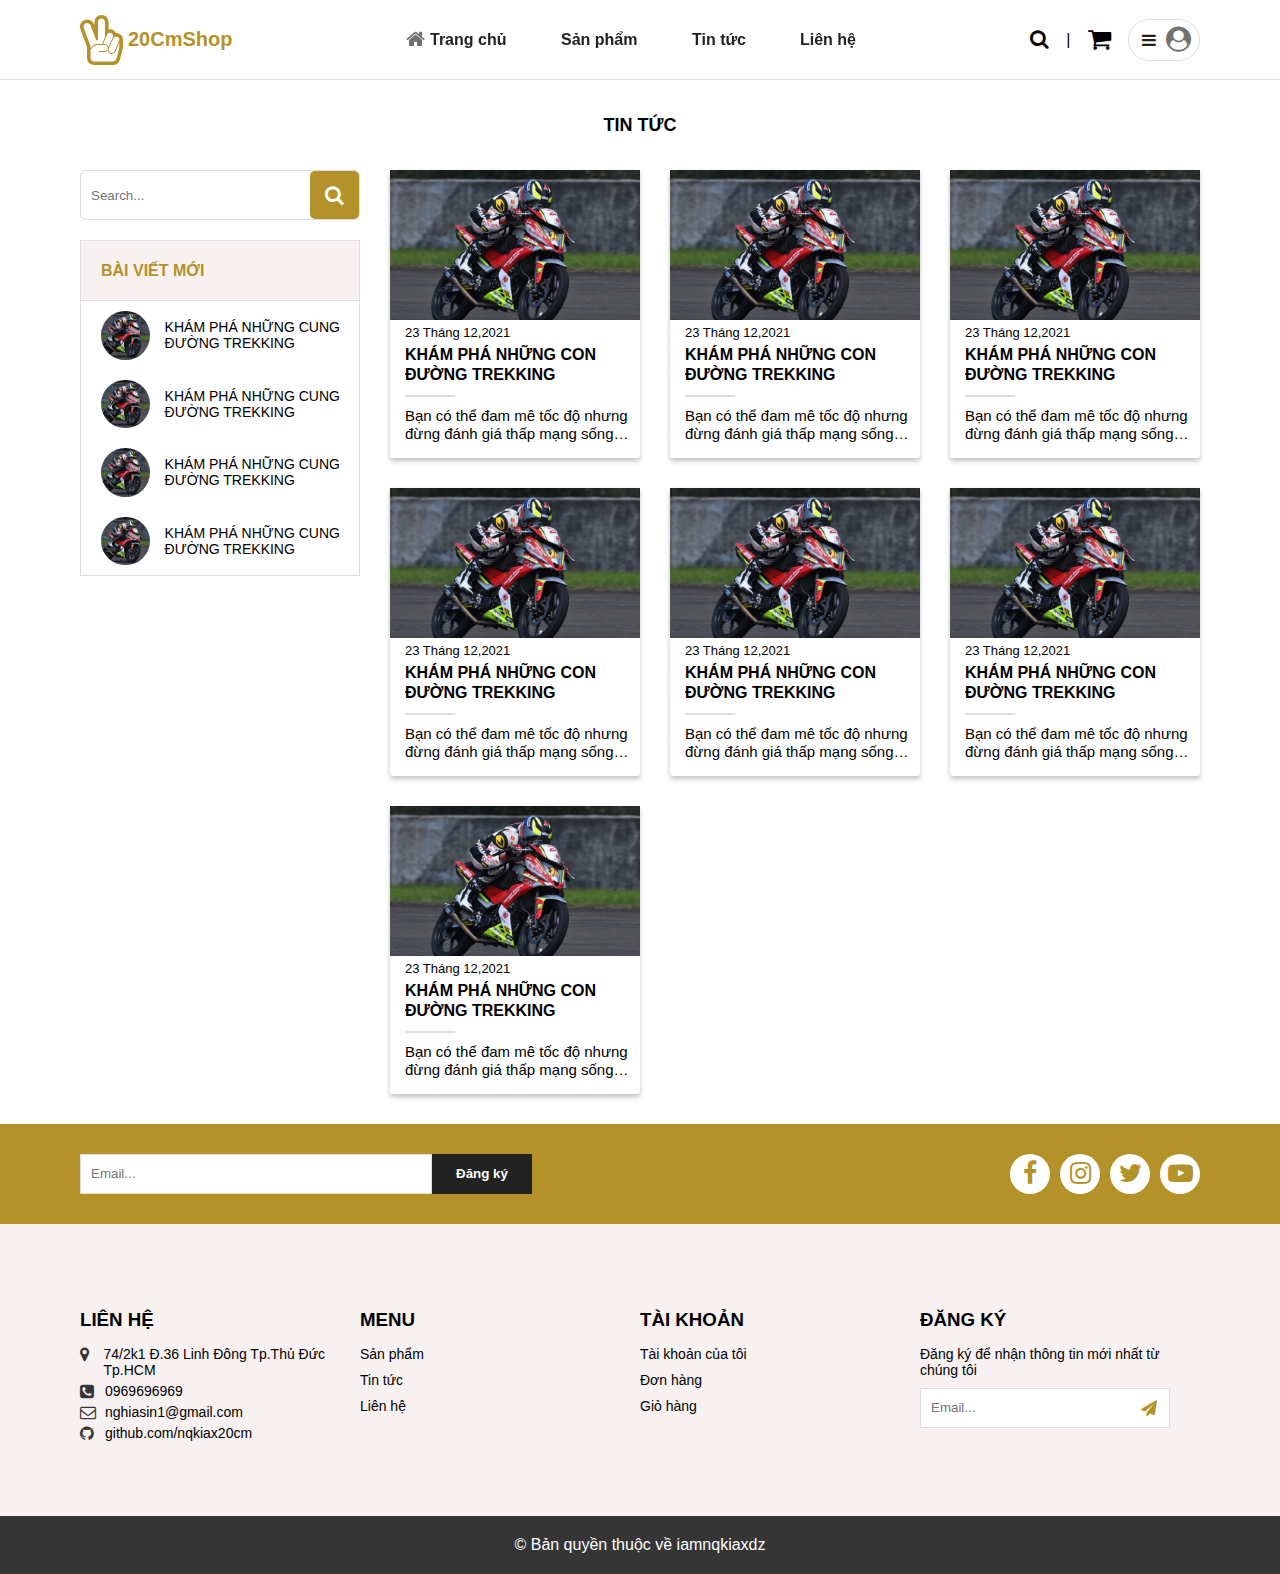
<file: Tin tức/news.html>
<!DOCTYPE html>
<html lang="en">
<head>
    <meta charset="UTF-8">
    <meta http-equiv="X-UA-Compatible" content="IE=edge">
    <meta name="viewport" content="width=device-width, initial-scale=1.0">
    <title>Tin tức</title>
    <link rel="stylesheet" href="./assets/css/news.css">
    <link rel="stylesheet" href="https://cdnjs.cloudflare.com/ajax/libs/font-awesome/4.7.0/css/font-awesome.min.css">
</head>
<body>
    <div class="app">
        <header class="header">
            <div class="header__logo">
                <div><i class="fa fa-hand-peace-o" aria-hidden="true"></i></div>
                <div class="header__logo-name">
                    <p>20CmShop</p>
                </div>
            </div>
            <div class="header__menu">
                <div class="header__menu-item">
                    <p class="header__menu-item-logo logo-active">
                        <i class="fa fa-home" aria-hidden="true"></i>
                    </p>
                    <p>Trang chủ</p>
                </div>
                <div class="header__menu-item">
                    <p class="header__menu-item-logo">
                        <img src="./assets/img/logo helmet.png" class="logohelmet">
                    </p>
                    <p>Sản phẩm</p>
                </div>
                <div class="header__menu-item">
                    <p class="header__menu-item-logo">
                        <i class="fa fa-newspaper-o" aria-hidden="true"></i>
                    </p>
                    <p>Tin tức</p>
                </div>
                <div class="header__menu-item">
                    <p class="header__menu-item-logo">
                        <i class="fa fa-phone" aria-hidden="true"></i>
                    </p>
                    <p>Liên hệ</p>
                </div>
            </div>
            <div class="header__option">
                <div class="header__option-search">
                    <i class="fa fa-search" aria-hidden="true"></i>
                </div>
                <p>|</p>
                <div class="header__option-cart">
                    <i class="fa fa-shopping-cart" aria-hidden="true"></i>
                    <div class="header__option-cart-none">
                        <p>Không có sản phẩm nào trong giỏ hàng.</p>
                    </div>
                </div>
                <div class="header__option-user">
                    <i class="fa fa-bars" aria-hidden="true"></i>
                    <i class="fa fa-user-circle" aria-hidden="true"></i>
                    <div class="header__option-account">
                        <div class="header__option-user-account">
                            <p>Đăng nhập</p>
                            <p>Đăng ký</p>
                        </div>
                    </div>
                </div>
            </div>
        </header>
        <div class="container">
            <div class="container__header">
                <p>TIN TỨC</p>
            </div>
            <div class="container__content">
                <div class="container__content-sidebar">
                    <div class="container__content-sidebar-search">
                        <input type="text" placeholder="Search...">
                        <i class="fa fa-search" aria-hidden="true"></i>
                    </div>
                    <div class="container__content-sidebar-posts">
                        <div class="container__content-sidebar-posts-header">
                            <p>BÀI VIẾT MỚI</p>
                        </div>
                        <div class="container__content-sidebar-posts-items">
                            <div class="container__content-sidebar-posts-item">
                                <div class="container__content-sidebar-posts-item-picture">
                                    <div class="container__content-sidebar-posts-item-img" style="background-image: url(./assets/img/news1.jpg)"></div>
                                </div>
                                <div class="container__content-sidebar-posts-item-title">KHÁM PHÁ NHỮNG CUNG ĐƯỜNG TREKKING</div>
                            </div>
                            <div class="container__content-sidebar-posts-item">
                                <div class="container__content-sidebar-posts-item-picture">
                                    <div class="container__content-sidebar-posts-item-img" style="background-image: url(./assets/img/news1.jpg)"></div>
                                </div>
                                <div class="container__content-sidebar-posts-item-title">KHÁM PHÁ NHỮNG CUNG ĐƯỜNG TREKKING</div>
                            </div>
                            <div class="container__content-sidebar-posts-item">
                                <div class="container__content-sidebar-posts-item-picture">
                                    <div class="container__content-sidebar-posts-item-img" style="background-image: url(./assets/img/news1.jpg)"></div>
                                </div>
                                <div class="container__content-sidebar-posts-item-title">KHÁM PHÁ NHỮNG CUNG ĐƯỜNG TREKKING</div>
                            </div>
                            <div class="container__content-sidebar-posts-item">
                                <div class="container__content-sidebar-posts-item-picture">
                                    <div class="container__content-sidebar-posts-item-img" style="background-image: url(./assets/img/news1.jpg)"></div>
                                </div>
                                <div class="container__content-sidebar-posts-item-title">KHÁM PHÁ NHỮNG CUNG ĐƯỜNG TREKKING</div>
                            </div>
                        </div>
                    </div>
                </div>
                <div class="container__content-posts">
                    <div class="container__content-posts-items">
                        <div class="container__content-posts-item">
                            <div class="container__content-posts-item-border">
                                <div class="container__content-posts-item-img" style="background-image: url(./assets/img/news1.jpg)"></div>
                                <div class="container__content-posts-item-date">
                                    <p>23 Tháng 12,2021</p>
                                </div>
                                <div class="container__content-posts-item-title">
                                    <p>KHÁM PHÁ NHỮNG CON ĐƯỜNG TREKKING</p>
                                </div>
                                <div class="container__content-posts-item-line"></div>
                                <div class="container__content-posts-item-content">
                                    <p>Bạn có thể đam mê tốc độ nhưng đừng đánh giá thấp mạng sống của mình người lái xe thực sự là người lái xe.</p>
                                </div>
                            </div>
                        </div>
                        <div class="container__content-posts-item">
                            <div class="container__content-posts-item-border">
                                <div class="container__content-posts-item-img" style="background-image: url(./assets/img/news1.jpg)"></div>
                                <div class="container__content-posts-item-date">
                                    <p>23 Tháng 12,2021</p>
                                </div>
                                <div class="container__content-posts-item-title">
                                    <p>KHÁM PHÁ NHỮNG CON ĐƯỜNG TREKKING</p>
                                </div>
                                <div class="container__content-posts-item-line"></div>
                                <div class="container__content-posts-item-content">
                                    <p>Bạn có thể đam mê tốc độ nhưng đừng đánh giá thấp mạng sống của mình người lái xe thực sự là người lái xe.</p>
                                </div>
                            </div>
                        </div>
                        <div class="container__content-posts-item">
                            <div class="container__content-posts-item-border">
                                <div class="container__content-posts-item-img" style="background-image: url(./assets/img/news1.jpg)"></div>
                                <div class="container__content-posts-item-date">
                                    <p>23 Tháng 12,2021</p>
                                </div>
                                <div class="container__content-posts-item-title">
                                    <p>KHÁM PHÁ NHỮNG CON ĐƯỜNG TREKKING</p>
                                </div>
                                <div class="container__content-posts-item-line"></div>
                                <div class="container__content-posts-item-content">
                                    <p>Bạn có thể đam mê tốc độ nhưng đừng đánh giá thấp mạng sống của mình người lái xe thực sự là người lái xe.</p>
                                </div>
                            </div>
                        </div>
                        <div class="container__content-posts-item">
                            <div class="container__content-posts-item-border">
                                <div class="container__content-posts-item-img" style="background-image: url(./assets/img/news1.jpg)"></div>
                                <div class="container__content-posts-item-date">
                                    <p>23 Tháng 12,2021</p>
                                </div>
                                <div class="container__content-posts-item-title">
                                    <p>KHÁM PHÁ NHỮNG CON ĐƯỜNG TREKKING</p>
                                </div>
                                <div class="container__content-posts-item-line"></div>
                                <div class="container__content-posts-item-content">
                                    <p>Bạn có thể đam mê tốc độ nhưng đừng đánh giá thấp mạng sống của mình người lái xe thực sự là người lái xe.</p>
                                </div>
                            </div>
                        </div>
                        <div class="container__content-posts-item">
                            <div class="container__content-posts-item-border">
                                <div class="container__content-posts-item-img" style="background-image: url(./assets/img/news1.jpg)"></div>
                                <div class="container__content-posts-item-date">
                                    <p>23 Tháng 12,2021</p>
                                </div>
                                <div class="container__content-posts-item-title">
                                    <p>KHÁM PHÁ NHỮNG CON ĐƯỜNG TREKKING</p>
                                </div>
                                <div class="container__content-posts-item-line"></div>
                                <div class="container__content-posts-item-content">
                                    <p>Bạn có thể đam mê tốc độ nhưng đừng đánh giá thấp mạng sống của mình người lái xe thực sự là người lái xe.</p>
                                </div>
                            </div>
                        </div>
                        <div class="container__content-posts-item">
                            <div class="container__content-posts-item-border">
                                <div class="container__content-posts-item-img" style="background-image: url(./assets/img/news1.jpg)"></div>
                                <div class="container__content-posts-item-date">
                                    <p>23 Tháng 12,2021</p>
                                </div>
                                <div class="container__content-posts-item-title">
                                    <p>KHÁM PHÁ NHỮNG CON ĐƯỜNG TREKKING</p>
                                </div>
                                <div class="container__content-posts-item-line"></div>
                                <div class="container__content-posts-item-content">
                                    <p>Bạn có thể đam mê tốc độ nhưng đừng đánh giá thấp mạng sống của mình người lái xe thực sự là người lái xe.</p>
                                </div>
                            </div>
                        </div>
                        <div class="container__content-posts-item">
                            <div class="container__content-posts-item-border">
                                <div class="container__content-posts-item-img" style="background-image: url(./assets/img/news1.jpg)"></div>
                                <div class="container__content-posts-item-date">
                                    <p>23 Tháng 12,2021</p>
                                </div>
                                <div class="container__content-posts-item-title">
                                    <p>KHÁM PHÁ NHỮNG CON ĐƯỜNG TREKKING</p>
                                </div>
                                <div class="container__content-posts-item-line"></div>
                                <div class="container__content-posts-item-content">
                                    <p>Bạn có thể đam mê tốc độ nhưng đừng đánh giá thấp mạng sống của mình người lái xe thực sự là người lái xe.</p>
                                </div>
                            </div>
                        </div>
                    </div>
                </div>
            </div>
        </div>
        <footer class="footer">
            <div class="footer__header">
                <form action="" class="footer__header-email">
                    <div class="footer__header-email-inp">
                        <input type="email" required placeholder="Email...">
                    </div>
                    <input class="footer__header-email-btn" type="submit" value="Đăng ký">
                </form>
                <div class="footer__header-social">
                    <div class="social__border">
                        <i class="fa fa-facebook" aria-hidden="true"></i>
                    </div>
                    <div class="social__border">
                        <i class="fa fa-instagram" aria-hidden="true"></i>
                    </div>
                    <div class="social__border">
                        <i class="fa fa-twitter" aria-hidden="true"></i>
                    </div>
                    <div class="social__border">
                        <i class="fa fa-youtube-play" aria-hidden="true"></i>
                    </div>
                </div>
            </div>
            <div class="footer__container">
                <div class="footer__content">
                    <div class="footer__contact">
                        <h3>LIÊN HỆ</h3>                       
                        <div class="footer__contact-item">
                            <i class="fa fa-map-marker" aria-hidden="true"></i>
                            <p>74/2k1 Đ.36 Linh Đông Tp.Thủ Đức Tp.HCM </p>
                        </div>
                        <div class="footer__contact-item">
                            <i class="fa fa-phone-square" aria-hidden="true"></i>
                            <p>0969696969</p>
                        </div>
                        <div class="footer__contact-item">
                            <i class="fa fa-envelope-o" aria-hidden="true"></i>
                            <p>nghiasin1@gmail.com</p>
                        </div>
                        <div class="footer__contact-item">
                            <i class="fa fa-github" aria-hidden="true"></i>
                            <p>github.com/nqkiax20cm</p>
                        </div>                       
                    </div>
                    <div class="footer__extra">
                        <div class="footer__extra-content">
                            <div class="footer__extra-content-item">
                                <h3>MENU</h3>
                                <p>Sản phẩm</p>
                                <p>Tin tức</p>
                                <p>Liên hệ</p>
                            </div>
                            <div class="footer__extra-content-item">
                                <h3>TÀI KHOẢN</h3>
                                <p>Tài khoản của tôi</p>
                                <p>Đơn hàng</p>
                                <p>Giỏ hàng</p>
                            </div>
                        </div>
                    </div>
                    <div class="footer__register">
                        <h3>ĐĂNG KÝ</h3>
                        <p>Đăng ký để nhận thông tin mới nhất từ chúng tôi</p>
                        <div class="footer__register-email">
                            <input type="email" required placeholder="Email...">
                            <i class="fa fa-paper-plane" aria-hidden="true"></i>
                        </div>
                    </div>
                </div>
            </div>
            <div class="footer__copyright">
                <span>© Bản quyền thuộc về iamnqkiaxdz</span>
            </div>
        </footer>
    </div>
</body>
</html>
</file>
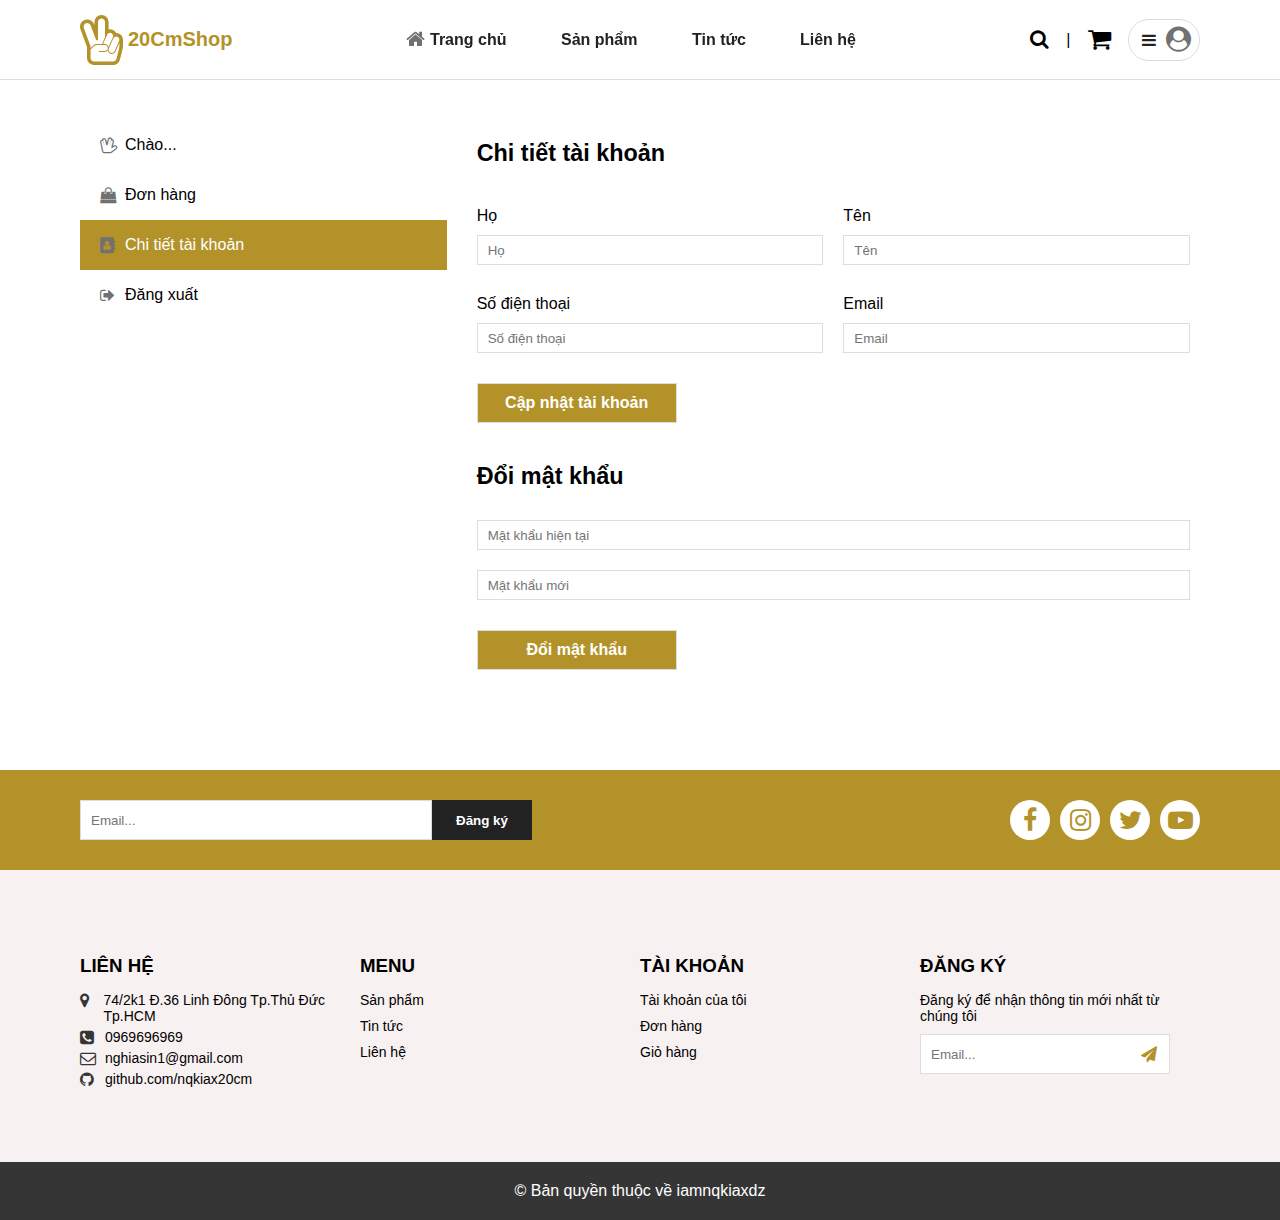
<file: Tài khoản/user.html>
<!DOCTYPE html>
<html lang="en">
<head>
    <meta charset="UTF-8">
    <meta http-equiv="X-UA-Compatible" content="IE=edge">
    <meta name="viewport" content="width=device-width, initial-scale=1.0">
    <title>Tài khoản</title>
    <link rel="stylesheet" href="./assets/css/user.css">
    <link rel="stylesheet" href="https://cdnjs.cloudflare.com/ajax/libs/font-awesome/4.7.0/css/font-awesome.min.css">
</head>
<body>
    <div class="app">
        <header class="header">
            <div class="header__logo">
                <div><i class="fa fa-hand-peace-o" aria-hidden="true"></i></div>
                <div class="header__logo-name">
                    <p>20CmShop</p>
                </div>
            </div>
            <div class="header__menu">
                <div class="header__menu-item">
                    <p class="header__menu-item-logo logo-active">
                        <i class="fa fa-home" aria-hidden="true"></i>
                    </p>
                    <p>Trang chủ</p>
                </div>
                <div class="header__menu-item">
                    <p class="header__menu-item-logo">
                        <img src="./assets/img/logo helmet.png" class="logohelmet">
                    </p>
                    <p>Sản phẩm</p>
                </div>
                <div class="header__menu-item">
                    <p class="header__menu-item-logo">
                        <i class="fa fa-newspaper-o" aria-hidden="true"></i>
                    </p>
                    <p>Tin tức</p>
                </div>
                <div class="header__menu-item">
                    <p class="header__menu-item-logo">
                        <i class="fa fa-phone" aria-hidden="true"></i>
                    </p>
                    <p>Liên hệ</p>
                </div>
            </div>
            <div class="header__option">
                <div class="header__option-search">
                    <i class="fa fa-search" aria-hidden="true"></i>
                </div>
                <p>|</p>
                <div class="header__option-cart">
                    <i class="fa fa-shopping-cart" aria-hidden="true"></i>
                    <div class="header__option-cart-none">
                        <p>Không có sản phẩm nào trong giỏ hàng.</p>
                    </div>
                </div>
                <div class="header__option-user">
                    <i class="fa fa-bars" aria-hidden="true"></i>
                    <i class="fa fa-user-circle" aria-hidden="true"></i>
                    <div class="header__option-account">
                        <div class="header__option-user-account">
                            <p>Đăng nhập</p>
                            <p>Đăng ký</p>
                        </div>
                    </div>
                </div>
            </div>
        </header>
        <div class="container">
            <div class="container__content">
                <div class="container__navbar">
                    <div class="container__navbar-item">
                        <i class="fa fa-hand-spock-o" aria-hidden="true"></i>
                        <span>Chào...</span>
                    </div>
                    <div class="container__navbar-item">
                        <i class="fa fa-shopping-bag" aria-hidden="true"></i>
                        <span>Đơn hàng</span>
                    </div>
                    <div class="container__navbar-item active">
                        <i class="fa fa-address-book" aria-hidden="true"></i>
                        <span>Chi tiết tài khoản</span>
                    </div>
                    <div class="container__navbar-item">
                        <i class="fa fa-sign-out" aria-hidden="true"></i>
                        <span>Đăng xuất</span>
                    </div>
                </div>
                <div class="container__detail">
                    <div class="container__detail__content">
                        <div class="container__detail__content-order">
                            <div class="content-order-table">
                                <div class="content-order-row">
                                    <div class="content-order-cell cell-stt">
                                        <h3>STT</h3>
                                    </div>
                                    <div class="content-order-cell cell-nameproduct">
                                        <h3>TÊN SẢN PHẨM</h3>
                                    </div>
                                    <div class="content-order-cell cell-date">
                                        <h3>THỜI GIAN</h3>
                                    </div>
                                    <div class="content-order-cell cell-price">
                                        <h3>GIÁ</h3>
                                    </div>
                                    <div class="content-order-cell cell-status">
                                        <h3>TRẠNG THÁI</h3>
                                    </div>
                                    <div class="content-order-cell cell-action">
                                        <h3>XEM LẠI SP</h3>
                                    </div>
                                </div>
                                <div class="content-order-row">
                                    <div class="content-order-cell cell-stt">
                                        <p>1</p>
                                    </div>
                                    <div class="content-order-cell cell-nameproduct">
                                        <p>AGV M173</p>
                                    </div>
                                    <div class="content-order-cell cell-date">
                                        <p>1/1/2022</p>
                                    </div>
                                    <div class="content-order-cell cell-price">
                                        <p>9,999,999đ</p>
                                    </div>
                                    <div class="content-order-cell cell-status">
                                        <p>Đã xác nhận</p>
                                    </div>
                                    <div class="content-order-cell cell-action">
                                        <p>Xem</p>
                                    </div>
                                </div>
                                <div class="content-order-row">
                                    <div class="content-order-cell cell-stt">
                                        <p>2</p>
                                    </div>
                                    <div class="content-order-cell cell-nameproduct">
                                        <p>AGV M173</p>
                                    </div>
                                    <div class="content-order-cell cell-date">
                                        <p>1/1/2022</p>
                                    </div>
                                    <div class="content-order-cell cell-price">
                                        <p>9,999,999đ</p>
                                    </div>
                                    <div class="content-order-cell cell-status">
                                        <p>Đã xác nhận</p>
                                    </div>
                                    <div class="content-order-cell cell-action">
                                        <p>Xem</p>
                                    </div>
                                </div>
                                <div class="content-order-row">
                                    <div class="content-order-cell cell-stt">
                                        <p>3</p>
                                    </div>
                                    <div class="content-order-cell cell-nameproduct">
                                        <p>AGV M173</p>
                                    </div>
                                    <div class="content-order-cell cell-date">
                                        <p>1/1/2022</p>
                                    </div>
                                    <div class="content-order-cell cell-price">
                                        <p>9,999,999đ</p>
                                    </div>
                                    <div class="content-order-cell cell-status">
                                        <p>Đã xác nhận</p>
                                    </div>
                                    <div class="content-order-cell cell-action">
                                        <p>Xem</p>
                                    </div>
                                </div>
                            </div>
                        </div>
                        <div class="container__detail__content-account">
                            <div class="detail__content-account">
                                <form class="detail__content-account-update">
                                    <div class="account-update-title">
                                        <h3>Chi tiết tài khoản</h3>
                                    </div>
                                    <div class="account-update-info">
                                        <div class="account-update-info-item">
                                            <div class="account-update-info-text">
                                                <p>Họ</p>
                                            </div>
                                            <div class="account-update-info-inp">
                                                <input type="text" placeholder="Họ">
                                            </div>
                                        </div>
                                        <div class="account-update-info-item">
                                            <div class="account-update-info-text">
                                                <p>Tên</p>
                                            </div>
                                            <div class="account-update-info-inp">
                                                <input type="text" placeholder="Tên">
                                            </div>
                                        </div>
                                        <div class="account-update-info-item">
                                            <div class="account-update-info-text">
                                                <p>Số điện thoại</p>
                                            </div>
                                            <div class="account-update-info-inp">
                                                <input type="text" placeholder="Số điện thoại">
                                            </div>
                                        </div>
                                        <div class="account-update-info-item">
                                            <div class="account-update-info-text">
                                                <p>Email</p>
                                            </div>
                                            <div class="account-update-info-inp">
                                                <input type="Email" placeholder="Email">
                                            </div>
                                        </div>
                                    </div>
                                    <div class="account-update-btn">
                                        <p>Cập nhật tài khoản</p>
                                    </div>
                                </form>
                                <form  class="detail__content-account-password">
                                    <div class="account-password-title">
                                        <h3>Đổi mật khẩu</h3>
                                    </div>
                                    <div class="account-password-before">
                                        <input type="password" placeholder="Mật khẩu hiện tại">
                                    </div>
                                    <div class="account-password-after">
                                        <input type="password" placeholder="Mật khẩu mới">
                                    </div>
                                    <div class="account-password-btn">
                                        <p>Đổi mật khẩu</p>
                                    </div>
                                </form>
                            </div>
                        </div>
                    </div>
                </div>
            </div>
        </div>
        <footer class="footer">
            <div class="footer__header">
                <form action="" class="footer__header-email">
                    <div class="footer__header-email-inp">
                        <input type="email" required placeholder="Email...">
                    </div>
                    <input class="footer__header-email-btn" type="submit" value="Đăng ký">
                </form>
                <div class="footer__header-social">
                    <div class="social__border">
                        <i class="fa fa-facebook" aria-hidden="true"></i>
                    </div>
                    <div class="social__border">
                        <i class="fa fa-instagram" aria-hidden="true"></i>
                    </div>
                    <div class="social__border">
                        <i class="fa fa-twitter" aria-hidden="true"></i>
                    </div>
                    <div class="social__border">
                        <i class="fa fa-youtube-play" aria-hidden="true"></i>
                    </div>
                </div>
            </div>
            <div class="footer__container">
                <div class="footer__content">
                    <div class="footer__contact">
                        <h3>LIÊN HỆ</h3>                       
                        <div class="footer__contact-item">
                            <i class="fa fa-map-marker" aria-hidden="true"></i>
                            <p>74/2k1 Đ.36 Linh Đông Tp.Thủ Đức Tp.HCM </p>
                        </div>
                        <div class="footer__contact-item">
                            <i class="fa fa-phone-square" aria-hidden="true"></i>
                            <p>0969696969</p>
                        </div>
                        <div class="footer__contact-item">
                            <i class="fa fa-envelope-o" aria-hidden="true"></i>
                            <p>nghiasin1@gmail.com</p>
                        </div>
                        <div class="footer__contact-item">
                            <i class="fa fa-github" aria-hidden="true"></i>
                            <p>github.com/nqkiax20cm</p>
                        </div>                       
                    </div>
                    <div class="footer__extra">
                        <div class="footer__extra-content">
                            <div class="footer__extra-content-item">
                                <h3>MENU</h3>
                                <p>Sản phẩm</p>
                                <p>Tin tức</p>
                                <p>Liên hệ</p>
                            </div>
                            <div class="footer__extra-content-item">
                                <h3>TÀI KHOẢN</h3>
                                <p>Tài khoản của tôi</p>
                                <p>Đơn hàng</p>
                                <p>Giỏ hàng</p>
                            </div>
                        </div>
                    </div>
                    <div class="footer__register">
                        <h3>ĐĂNG KÝ</h3>
                        <p>Đăng ký để nhận thông tin mới nhất từ chúng tôi</p>
                        <div class="footer__register-email">
                            <input type="email" required placeholder="Email...">
                            <i class="fa fa-paper-plane" aria-hidden="true"></i>
                        </div>
                    </div>
                </div>
            </div>
            <div class="footer__copyright">
                <span>© Bản quyền thuộc về iamnqkiaxdz</span>
            </div>
        </footer>
    </div>
</body>
</html>
</file>
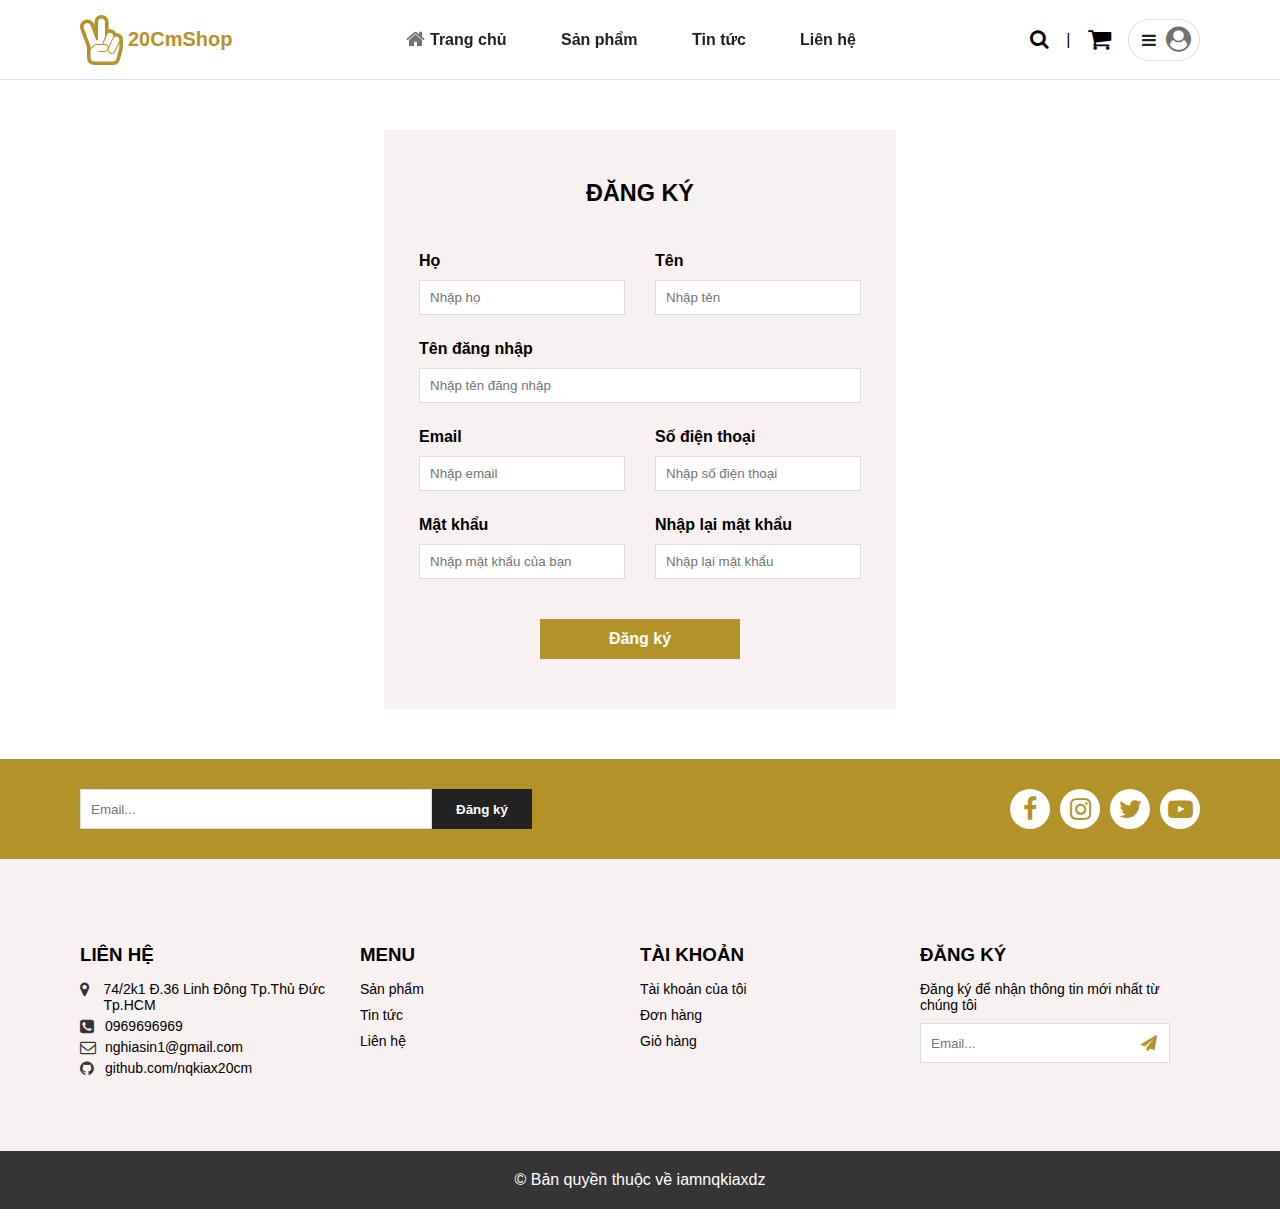
<file: Đăng ký/register.html>
<!DOCTYPE html>
<html lang="en">
<head>
    <meta charset="UTF-8">
    <meta http-equiv="X-UA-Compatible" content="IE=edge">
    <meta name="viewport" content="width=device-width, initial-scale=1.0">
    <title>Đăng ký</title>
    <link rel="stylesheet" href="./assets/css/register.css">
    <link rel="stylesheet" href="https://cdnjs.cloudflare.com/ajax/libs/font-awesome/4.7.0/css/font-awesome.min.css">
</head>
<body>
    <div class="app">
        <header class="header">
            <div class="header__logo">
                <div><i class="fa fa-hand-peace-o" aria-hidden="true"></i></div>
                <div class="header__logo-name">
                    <p>20CmShop</p>
                </div>
            </div>
            <div class="header__menu">
                <div class="header__menu-item">
                    <p class="header__menu-item-logo logo-active">
                        <i class="fa fa-home" aria-hidden="true"></i>
                    </p>
                    <p>Trang chủ</p>
                </div>
                <div class="header__menu-item">
                    <p class="header__menu-item-logo">
                        <img src="./assets/img/logo helmet.png" class="logohelmet">
                    </p>
                    <p>Sản phẩm</p>
                </div>
                <div class="header__menu-item">
                    <p class="header__menu-item-logo">
                        <i class="fa fa-newspaper-o" aria-hidden="true"></i>
                    </p>
                    <p>Tin tức</p>
                </div>
                <div class="header__menu-item">
                    <p class="header__menu-item-logo">
                        <i class="fa fa-phone" aria-hidden="true"></i>
                    </p>
                    <p>Liên hệ</p>
                </div>
            </div>
            <div class="header__option">
                <div class="header__option-search">
                    <i class="fa fa-search" aria-hidden="true"></i>
                </div>
                <p>|</p>
                <div class="header__option-cart">
                    <i class="fa fa-shopping-cart" aria-hidden="true"></i>
                    <div class="header__option-cart-none">
                        <p>Không có sản phẩm nào trong giỏ hàng.</p>
                    </div>
                </div>
                <div class="header__option-user">
                    <i class="fa fa-bars" aria-hidden="true"></i>
                    <i class="fa fa-user-circle" aria-hidden="true"></i>
                    <div class="header__option-account">
                        <div class="header__option-user-account">
                            <p>Đăng nhập</p>
                            <p>Đăng ký</p>
                        </div>
                    </div>
                </div>
            </div>
        </header>
        <div class="container">
            <div class="container__content">
                <div class="register-title">
                    <h3>ĐĂNG KÝ</h3>
                </div>
                <div class="register-form">
                    <div class="register-form-item">
                        <div class="register-form-item-text">
                            <p>Họ</p>
                        </div>
                        <div class="register-form-item-inp">
                            <input type="text" placeholder="Nhập họ">
                        </div>
                    </div>
                    <div class="register-form-item">
                        <div class="register-form-item-text">
                            <p>Tên</p>
                        </div>
                        <div class="register-form-item-inp">
                            <input type="text" placeholder="Nhập tên">
                        </div>
                    </div>
                    <div class="register-form-item userName">
                        <div class="register-form-item-text">
                            <p>Tên đăng nhập</p>
                        </div>
                        <div class="register-form-item-inp">
                            <input type="text" placeholder="Nhập tên đăng nhập">
                        </div>
                    </div>
                    <div class="register-form-item">
                        <div class="register-form-item-text">
                            <p>Email</p>
                        </div>
                        <div class="register-form-item-inp">
                            <input type="email" placeholder="Nhập email">
                        </div>
                    </div>
                    <div class="register-form-item">
                        <div class="register-form-item-text">
                            <p>Số điện thoại</p>
                        </div>
                        <div class="register-form-item-inp">
                            <input type="text" placeholder="Nhập số điện thoại">
                        </div>
                    </div>
                    <div class="register-form-item">
                        <div class="register-form-item-text">
                            <p>Mật khẩu</p>
                        </div>
                        <div class="register-form-item-inp">
                            <input type="password" placeholder="Nhập mật khẩu của bạn">
                        </div>
                    </div>
                    <div class="register-form-item">
                        <div class="register-form-item-text">
                            <p>Nhập lại mật khẩu</p>
                        </div>
                        <div class="register-form-item-inp">
                            <input type="password" placeholder="Nhập lại mật khẩu">
                        </div>
                    </div>
                </div>
                <div class="register-btn">
                    <p>Đăng ký</p>
                </div>
            </div>
        </div>
        <footer class="footer">
            <div class="footer__header">
                <form action="" class="footer__header-email">
                    <div class="footer__header-email-inp">
                        <input type="email" required placeholder="Email...">
                    </div>
                    <input class="footer__header-email-btn" type="submit" value="Đăng ký">
                </form>
                <div class="footer__header-social">
                    <div class="social__border">
                        <i class="fa fa-facebook" aria-hidden="true"></i>
                    </div>
                    <div class="social__border">
                        <i class="fa fa-instagram" aria-hidden="true"></i>
                    </div>
                    <div class="social__border">
                        <i class="fa fa-twitter" aria-hidden="true"></i>
                    </div>
                    <div class="social__border">
                        <i class="fa fa-youtube-play" aria-hidden="true"></i>
                    </div>
                </div>
            </div>
            <div class="footer__container">
                <div class="footer__content">
                    <div class="footer__contact">
                        <h3>LIÊN HỆ</h3>                       
                        <div class="footer__contact-item">
                            <i class="fa fa-map-marker" aria-hidden="true"></i>
                            <p>74/2k1 Đ.36 Linh Đông Tp.Thủ Đức Tp.HCM </p>
                        </div>
                        <div class="footer__contact-item">
                            <i class="fa fa-phone-square" aria-hidden="true"></i>
                            <p>0969696969</p>
                        </div>
                        <div class="footer__contact-item">
                            <i class="fa fa-envelope-o" aria-hidden="true"></i>
                            <p>nghiasin1@gmail.com</p>
                        </div>
                        <div class="footer__contact-item">
                            <i class="fa fa-github" aria-hidden="true"></i>
                            <p>github.com/nqkiax20cm</p>
                        </div>                       
                    </div>
                    <div class="footer__extra">
                        <div class="footer__extra-content">
                            <div class="footer__extra-content-item">
                                <h3>MENU</h3>
                                <p>Sản phẩm</p>
                                <p>Tin tức</p>
                                <p>Liên hệ</p>
                            </div>
                            <div class="footer__extra-content-item">
                                <h3>TÀI KHOẢN</h3>
                                <p>Tài khoản của tôi</p>
                                <p>Đơn hàng</p>
                                <p>Giỏ hàng</p>
                            </div>
                        </div>
                    </div>
                    <div class="footer__register">
                        <h3>ĐĂNG KÝ</h3>
                        <p>Đăng ký để nhận thông tin mới nhất từ chúng tôi</p>
                        <div class="footer__register-email">
                            <input type="email" required placeholder="Email...">
                            <i class="fa fa-paper-plane" aria-hidden="true"></i>
                        </div>
                    </div>
                </div>
            </div>
            <div class="footer__copyright">
                <span>© Bản quyền thuộc về iamnqkiaxdz</span>
            </div>
        </footer>
    </div>
</body>
</html>
</file>
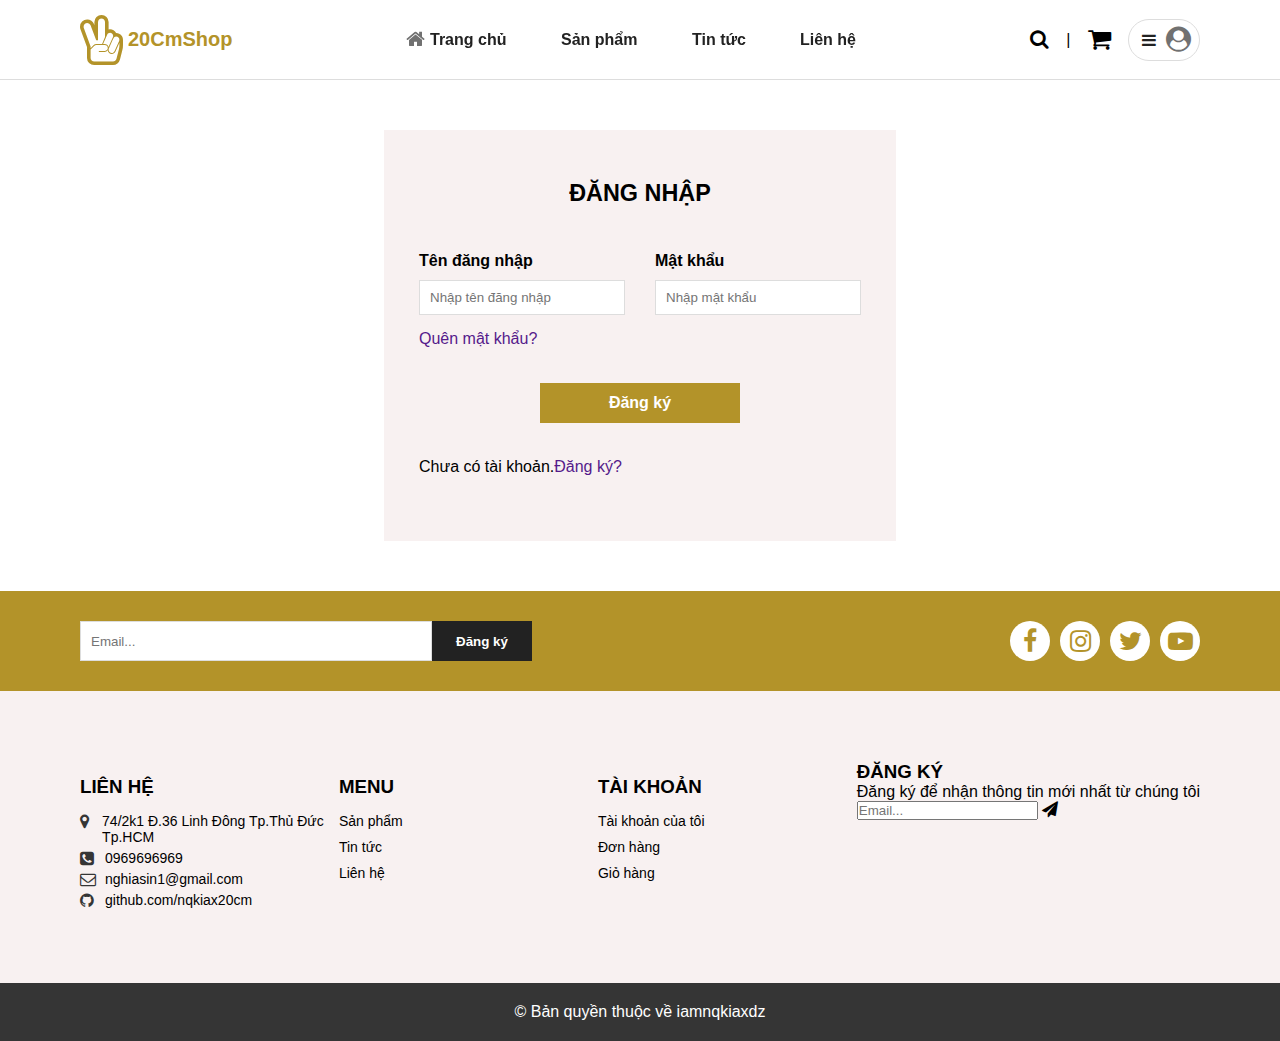
<file: Đăng nhập/logIn.html>
<!DOCTYPE html>
<html lang="en">
<head>
    <meta charset="UTF-8">
    <meta http-equiv="X-UA-Compatible" content="IE=edge">
    <meta name="viewport" content="width=device-width, initial-scale=1.0">
    <title>Đăng nhập</title>
    <link rel="stylesheet" href="./assets/css/logIn.css">
    <link rel="stylesheet" href="https://cdnjs.cloudflare.com/ajax/libs/font-awesome/4.7.0/css/font-awesome.min.css">
</head>
<body>
    <div class="app">
        <header class="header">
            <div class="header__logo">
                <div><i class="fa fa-hand-peace-o" aria-hidden="true"></i></div>
                <div class="header__logo-name">
                    <p>20CmShop</p>
                </div>
            </div>
            <div class="header__menu">
                <div class="header__menu-item">
                    <p class="header__menu-item-logo logo-active">
                        <i class="fa fa-home" aria-hidden="true"></i>
                    </p>
                    <p>Trang chủ</p>
                </div>
                <div class="header__menu-item">
                    <p class="header__menu-item-logo">
                        <img src="./assets/img/logo helmet.png" class="logohelmet">
                    </p>
                    <p>Sản phẩm</p>
                </div>
                <div class="header__menu-item">
                    <p class="header__menu-item-logo">
                        <i class="fa fa-newspaper-o" aria-hidden="true"></i>
                    </p>
                    <p>Tin tức</p>
                </div>
                <div class="header__menu-item">
                    <p class="header__menu-item-logo">
                        <i class="fa fa-phone" aria-hidden="true"></i>
                    </p>
                    <p>Liên hệ</p>
                </div>
            </div>
            <div class="header__option">
                <div class="header__option-search">
                    <i class="fa fa-search" aria-hidden="true"></i>
                </div>
                <p>|</p>
                <div class="header__option-cart">
                    <i class="fa fa-shopping-cart" aria-hidden="true"></i>
                    <div class="header__option-cart-none">
                        <p>Không có sản phẩm nào trong giỏ hàng.</p>
                    </div>
                </div>
                <div class="header__option-user">
                    <i class="fa fa-bars" aria-hidden="true"></i>
                    <i class="fa fa-user-circle" aria-hidden="true"></i>
                    <div class="header__option-account">
                        <div class="header__option-user-account">
                            <p>Đăng nhập</p>
                            <p>Đăng ký</p>
                        </div>
                    </div>
                </div>
            </div>
        </header>
        <div class="container">
            <div class="container__content">
                <div class="logIn-title">
                    <h3>ĐĂNG NHẬP</h3>
                </div>
                <div class="logIn-form">
                    <div class="logIn-form-item">
                        <div class="logIn-form-item-text">
                            <p>Tên đăng nhập</p>
                        </div>
                        <div class="logIn-form-item-inp">
                            <input type="text" placeholder="Nhập tên đăng nhập">
                        </div>
                    </div>
                    <div class="logIn-form-item">
                        <div class="logIn-form-item-text">
                            <p>Mật khẩu</p>
                        </div>
                        <div class="logIn-form-item-inp">
                            <input type="password" placeholder="Nhập mật khẩu">
                        </div>
                    </div>
                </div>
                <div class="logIn-forgotPassword">
                    <a href="">Quên mật khẩu?</a>
                </div>
                <div class="logIn-btn">
                    <p>Đăng ký</p>
                </div>
                <div class="logIn-registerNew">
                    <p>Chưa có tài khoản.</p>
                    <a href="">Đăng ký?</a>
                </div>
            </div>
        </div>
        <footer class="footer">
            <div class="footer__header">
                <form action="" class="footer__header-email">
                    <div class="footer__header-email-inp">
                        <input type="email" required placeholder="Email...">
                    </div>
                    <input class="footer__header-email-btn" type="submit" value="Đăng ký">
                </form>
                <div class="footer__header-social">
                    <div class="social__border">
                        <i class="fa fa-facebook" aria-hidden="true"></i>
                    </div>
                    <div class="social__border">
                        <i class="fa fa-instagram" aria-hidden="true"></i>
                    </div>
                    <div class="social__border">
                        <i class="fa fa-twitter" aria-hidden="true"></i>
                    </div>
                    <div class="social__border">
                        <i class="fa fa-youtube-play" aria-hidden="true"></i>
                    </div>
                </div>
            </div>
            <div class="footer__container">
                <div class="footer__content">
                    <div class="footer__contact">
                        <h3>LIÊN HỆ</h3>                       
                        <div class="footer__contact-item">
                            <i class="fa fa-map-marker" aria-hidden="true"></i>
                            <p>74/2k1 Đ.36 Linh Đông Tp.Thủ Đức Tp.HCM </p>
                        </div>
                        <div class="footer__contact-item">
                            <i class="fa fa-phone-square" aria-hidden="true"></i>
                            <p>0969696969</p>
                        </div>
                        <div class="footer__contact-item">
                            <i class="fa fa-envelope-o" aria-hidden="true"></i>
                            <p>nghiasin1@gmail.com</p>
                        </div>
                        <div class="footer__contact-item">
                            <i class="fa fa-github" aria-hidden="true"></i>
                            <p>github.com/nqkiax20cm</p>
                        </div>                       
                    </div>
                    <div class="footer__extra">
                        <div class="footer__extra-content">
                            <div class="footer__extra-content-item">
                                <h3>MENU</h3>
                                <p>Sản phẩm</p>
                                <p>Tin tức</p>
                                <p>Liên hệ</p>
                            </div>
                            <div class="footer__extra-content-item">
                                <h3>TÀI KHOẢN</h3>
                                <p>Tài khoản của tôi</p>
                                <p>Đơn hàng</p>
                                <p>Giỏ hàng</p>
                            </div>
                        </div>
                    </div>
                    <div class="footer__logIn">
                        <h3>ĐĂNG KÝ</h3>
                        <p>Đăng ký để nhận thông tin mới nhất từ chúng tôi</p>
                        <div class="footer__logIn-email">
                            <input type="email" required placeholder="Email...">
                            <i class="fa fa-paper-plane" aria-hidden="true"></i>
                        </div>
                    </div>
                </div>
            </div>
            <div class="footer__copyright">
                <span>© Bản quyền thuộc về iamnqkiaxdz</span>
            </div>
        </footer>
    </div>
</body>
</html>
</file>
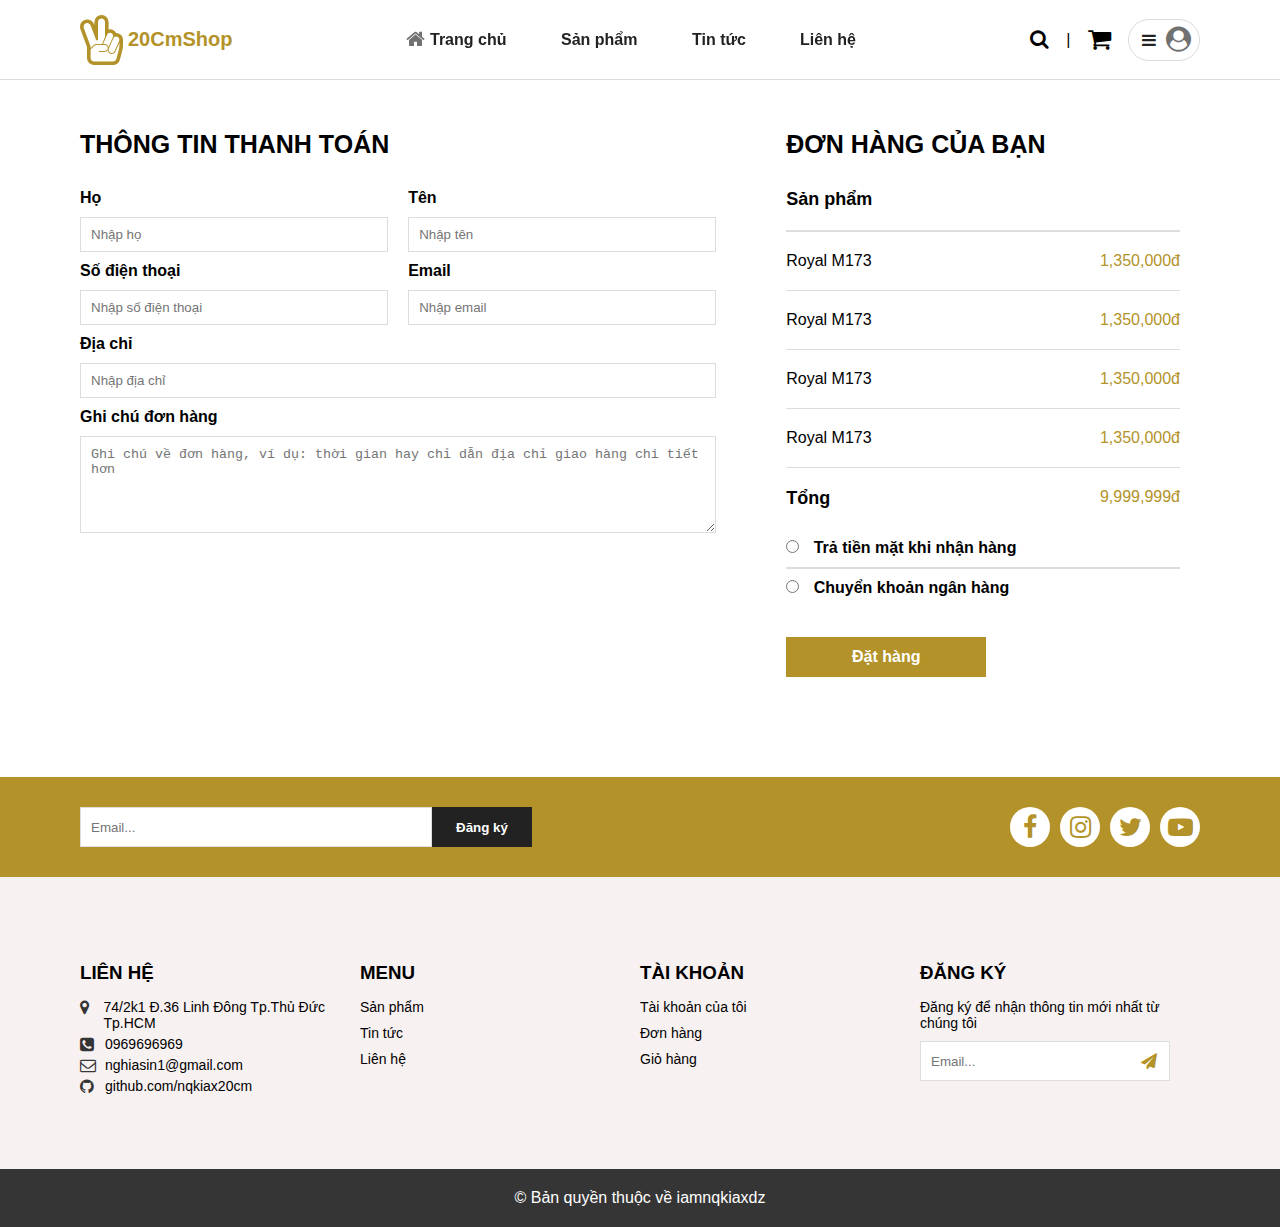
<file: Đặt hàng/order.html>
<!DOCTYPE html>
<html lang="en">
<head>
    <meta charset="UTF-8">
    <meta http-equiv="X-UA-Compatible" content="IE=edge">
    <meta name="viewport" content="width=device-width, initial-scale=1.0">
    <title>Đặt hàng</title>
    <link rel="stylesheet" href="./assets/css/order.css">
    <link rel="stylesheet" href="https://cdnjs.cloudflare.com/ajax/libs/font-awesome/4.7.0/css/font-awesome.min.css">
</head>
<body>
    <div class="app">
        <header class="header">
            <div class="header__logo">
                <div><i class="fa fa-hand-peace-o" aria-hidden="true"></i></div>
                <div class="header__logo-name">
                    <p>20CmShop</p>
                </div>
            </div>
            <div class="header__menu">
                <div class="header__menu-item">
                    <p class="header__menu-item-logo logo-active">
                        <i class="fa fa-home" aria-hidden="true"></i>
                    </p>
                    <p>Trang chủ</p>
                </div>
                <div class="header__menu-item">
                    <p class="header__menu-item-logo">
                        <img src="./assets/img/logo helmet.png" class="logohelmet">
                    </p>
                    <p>Sản phẩm</p>
                </div>
                <div class="header__menu-item">
                    <p class="header__menu-item-logo">
                        <i class="fa fa-newspaper-o" aria-hidden="true"></i>
                    </p>
                    <p>Tin tức</p>
                </div>
                <div class="header__menu-item">
                    <p class="header__menu-item-logo">
                        <i class="fa fa-phone" aria-hidden="true"></i>
                    </p>
                    <p>Liên hệ</p>
                </div>
            </div>
            <div class="header__option">
                <div class="header__option-search">
                    <i class="fa fa-search" aria-hidden="true"></i>
                </div>
                <p>|</p>
                <div class="header__option-cart">
                    <i class="fa fa-shopping-cart" aria-hidden="true"></i>
                    <div class="header__option-cart-none">
                        <p>Không có sản phẩm nào trong giỏ hàng.</p>
                    </div>
                </div>
                <div class="header__option-user">
                    <i class="fa fa-bars" aria-hidden="true"></i>
                    <i class="fa fa-user-circle" aria-hidden="true"></i>
                    <div class="header__option-account">
                        <div class="header__option-user-account">
                            <p>Đăng nhập</p>
                            <p>Đăng ký</p>
                        </div>
                    </div>
                </div>
            </div>
        </header>
        <div class="container">
            <div class="container__content">
                <div class="container__infoBill">
                    <div class="infoBill-title">
                        <p>THÔNG TIN THANH TOÁN</p>
                    </div>
                    <div class="infoBill-inp">
                        <div class="infoBill-inp-item">
                            <div class="infoBill-inp-item-text">
                                <p>Họ</p>
                            </div>
                            <div class="infoBill-inp-item-input">
                                <input type="text" placeholder="Nhập họ">
                            </div>
                        </div>
                        <div class="infoBill-inp-item">
                            <div class="infoBill-inp-item-text">
                                <p>Tên</p>
                            </div>
                            <div class="infoBill-inp-item-input">
                                <input type="text" placeholder="Nhập tên">
                            </div>
                        </div>
                        <div class="infoBill-inp-item">
                            <div class="infoBill-inp-item-text">
                                <p>Số điện thoại</p>
                            </div>
                            <div class="infoBill-inp-item-input">
                                <input type="text" placeholder="Nhập số điện thoại">
                            </div>
                        </div>
                        <div class="infoBill-inp-item">
                            <div class="infoBill-inp-item-text">
                                <p>Email</p>
                            </div>
                            <div class="infoBill-inp-item-input">
                                <input type="email" placeholder="Nhập email">
                            </div>
                        </div>
                        <div class="infoBill-inp-item address">
                            <div class="infoBill-inp-item-text">
                                <p>Địa chỉ</p>
                            </div>
                            <div class="infoBill-inp-item-input">
                                <input type="text" placeholder="Nhập địa chỉ">
                            </div>
                        </div>
                        <div class="infoBill-inp-item note">
                            <div class="infoBill-inp-item-text">
                                <p>Ghi chú đơn hàng</p>
                            </div>
                            <div class="infoBill-inp-item-input">
                                <textarea name="" id="" cols="30" rows="5" placeholder="Ghi chú về đơn hàng, ví dụ: thời gian hay chỉ dẫn địa chỉ giao hàng chi tiết hơn"></textarea>
                            </div>
                        </div>
                    </div>
                </div>
                <div class="container__orderUser">
                    <div class="orderUser-title">
                        <p>ĐƠN HÀNG CỦA BẠN</p>
                    </div>
                    <div class="orderUser-cartTotal">
                        <div class="orderUser-cartTotal-header">
                            <p>Sản phẩm</p>
                        </div>
                        <div class="orderUser-cartTotal-items">
                            <div class="orderUser-cartTotal-item">
                                <div class="orderUser-cartTotal-item-product">
                                    <p>Royal M173</p>
                                </div>
                                <div class="orderUser-cartTotal-item-price">
                                    <p>1,350,000đ</p>
                                </div>
                            </div>
                            <div class="orderUser-cartTotal-item">
                                <div class="orderUser-cartTotal-item-product">
                                    <p>Royal M173</p>
                                </div>
                                <div class="orderUser-cartTotal-item-price">
                                    <p>1,350,000đ</p>
                                </div>
                            </div>
                            <div class="orderUser-cartTotal-item">
                                <div class="orderUser-cartTotal-item-product">
                                    <p>Royal M173</p>
                                </div>
                                <div class="orderUser-cartTotal-item-price">
                                    <p>1,350,000đ</p>
                                </div>
                            </div>
                            <div class="orderUser-cartTotal-item">
                                <div class="orderUser-cartTotal-item-product">
                                    <p>Royal M173</p>
                                </div>
                                <div class="orderUser-cartTotal-item-price">
                                    <p>1,350,000đ</p>
                                </div>
                            </div>
                        </div>
                        <div class="orderUser-cartTotal-total">
                            <div class="orderUser-cartTotal-total-text">
                                <p>Tổng</p>
                            </div>
                            <div class="orderUser-cartTotal-total-money">
                                <p>9,999,999đ</p>
                            </div>
                        </div>
                    </div>
                    <div class="orderUser-payment">
                        <div class="orderUser-payment-item">
                            <input type="radio" name="payment" id="payment1" class="payment-checked" >
                            <label for="payment1">Trả tiền mặt khi nhận hàng</label>
                            <div class="payment-comment">
                                <p>Trả tiền mặt khi giao hàng</p>
                            </div>
                        </div>
                        <div class="orderUser-payment-line"></div>
                        <div class="orderUser-payment-item">
                            <input type="radio" name="payment" id="payment2" class="payment-checked">
                            <label for="payment2">Chuyển khoản ngân hàng</label>
                            <div class="payment-comment">
                                <p>Thực hiện thanh toán vào ngay tài khoản ngân hàng của chúng tôi. Vui lòng sử dụng Mã đơn hàng của bạn trong phần Nội dung thanh toán. Đơn hàng sẽ đươc giao sau khi tiền đã chuyển.</p>
                            </div>
                        </div>
                    </div>
                    <div class="orderUser-btn">
                        <p>Đặt hàng</p>
                    </div>
                </div>
            </div>
        </div>
        <footer class="footer">
            <div class="footer__header">
                <form action="" class="footer__header-email">
                    <div class="footer__header-email-inp">
                        <input type="email" required placeholder="Email...">
                    </div>
                    <input class="footer__header-email-btn" type="submit" value="Đăng ký">
                </form>
                <div class="footer__header-social">
                    <div class="social__border">
                        <i class="fa fa-facebook" aria-hidden="true"></i>
                    </div>
                    <div class="social__border">
                        <i class="fa fa-instagram" aria-hidden="true"></i>
                    </div>
                    <div class="social__border">
                        <i class="fa fa-twitter" aria-hidden="true"></i>
                    </div>
                    <div class="social__border">
                        <i class="fa fa-youtube-play" aria-hidden="true"></i>
                    </div>
                </div>
            </div>
            <div class="footer__container">
                <div class="footer__content">
                    <div class="footer__contact">
                        <h3>LIÊN HỆ</h3>                       
                        <div class="footer__contact-item">
                            <i class="fa fa-map-marker" aria-hidden="true"></i>
                            <p>74/2k1 Đ.36 Linh Đông Tp.Thủ Đức Tp.HCM </p>
                        </div>
                        <div class="footer__contact-item">
                            <i class="fa fa-phone-square" aria-hidden="true"></i>
                            <p>0969696969</p>
                        </div>
                        <div class="footer__contact-item">
                            <i class="fa fa-envelope-o" aria-hidden="true"></i>
                            <p>nghiasin1@gmail.com</p>
                        </div>
                        <div class="footer__contact-item">
                            <i class="fa fa-github" aria-hidden="true"></i>
                            <p>github.com/nqkiax20cm</p>
                        </div>                       
                    </div>
                    <div class="footer__extra">
                        <div class="footer__extra-content">
                            <div class="footer__extra-content-item">
                                <h3>MENU</h3>
                                <p>Sản phẩm</p>
                                <p>Tin tức</p>
                                <p>Liên hệ</p>
                            </div>
                            <div class="footer__extra-content-item">
                                <h3>TÀI KHOẢN</h3>
                                <p>Tài khoản của tôi</p>
                                <p>Đơn hàng</p>
                                <p>Giỏ hàng</p>
                            </div>
                        </div>
                    </div>
                    <div class="footer__register">
                        <h3>ĐĂNG KÝ</h3>
                        <p>Đăng ký để nhận thông tin mới nhất từ chúng tôi</p>
                        <div class="footer__register-email">
                            <input type="email" required placeholder="Email...">
                            <i class="fa fa-paper-plane" aria-hidden="true"></i>
                        </div>
                    </div>
                </div>
            </div>
            <div class="footer__copyright">
                <span>© Bản quyền thuộc về iamnqkiaxdz</span>
            </div>
        </footer>
    </div>
</body>
</html>
</file>
<file: Trang chủ/assets/css/main.css>
*{
    padding: 0;
    margin: 0;
    box-sizing: border-box;
}
html{
    scroll-behavior: smooth;
    font-family: Arial, Helvetica, sans-serif;
}
/* ---------------------------------------------------------------------- */
.header{
    height: 80px;
    width: 100%;
    display: flex;
    justify-content: space-between;
    align-items: center;
    border-bottom: 1px solid #dddddd;
    background-color: #fff;
    position: fixed;
    top: 0;
    left: 0;
    right: 0;
    padding: 0 80px;
    z-index: 1;
}

.header__logo{
    display:flex;
    cursor: pointer;
}
.header__logo i{
    font-size: 50px;
    color:#b39329;
}

.header__logo-name{
    display: flex;
    align-items: center;
    color: #b39329;
    font-size:20px;
}
.header__logo-name p{
    font-weight: 900;
    padding-left: 5px;
}
.header__menu{
    display: flex;
    align-items: center;
    justify-content: space-around;
    width: 500px;
}

.header__menu-item{
    font-size:16px;
    font-weight:bold;
    display: flex;
    align-items: center;
    color:#222222;
    cursor: pointer;
    transition: transform linear 0.5s;
    will-change: transform;
}

.header__menu-item:hover{
    transform: translateY(-2px);
    color: #717171;
}

.header__menu-item i{
    color: #717171;
    font-size: 20px;
}

.header__menu-item p:last-child{
    padding-left: 5px;
}
.logohelmet{
    width:25px;
}
.header__menu-item-logo{
    display: none;
}
.header__menu-item-logo.logo-active{
    display: block;
}
.header__option{
    display: flex;
    width: 170px;
    align-items: center;
    justify-content: space-between;
}

.header__option i{
    font-size:25px;
}

.header__option-search i{
    font-size: 20px;
    cursor: pointer;
}

.header__option-cart{
    font-size: 20px;
    cursor: pointer;
    position: relative;
}
.header__option-cart-none{
    position: absolute;
    top: calc(100% + 12px);
    right: -10px;
    border: 1px solid #dddddd;
    border-radius: 5px;
    width:200px;
    background-color: #fff;
    padding:5px;
    text-align: center;
    font-size: 16px;
    display:none;
}
.header__option-cart:hover .header__option-cart-none{
    display: block;
}
.header__option-search:hover,
.header__option-cart:hover{
    color: #717171;
}

.header__option-user{
    color: #717171;
    height: 42px;
    width:72px;
    display: flex;
    align-items: center;
    justify-content: center;
    border: 1px solid #dddddd;
    border-radius: 21px;
    cursor: pointer;
    position: relative;
    margin: 0;
}
.header__option-user:hover{
    box-shadow: 0 1px 2px rgba(0,0,0,0.2);
}
.header__option-user:hover .header__option-account{
    display: block;
}
.header__option-user i{
    padding:0 5px;
}
.header__option-user i:first-child{
    font-size: 16px;
    color:#222222;
    padding-left: 10px;
}
.header__option-account::before{
    content:"";
    position:absolute;
    height:20px;
    width:70px;
    top:100%;
    right:0;
}
.header__option-account{
    display: none;
}
.header__option-user-account{
    position:absolute;
    top: calc(100% + 10px);
    border: 1px solid #dddddd;
    right: 0;
    width:150px;
    display: flex;
    flex-flow: column;
    justify-content: space-around;
    align-items: center;
    padding:5px 0;
    background-color: #fff;
    border-radius: 5px;
    box-shadow: 0 1px 2px rgba(0,0,0,0.2);
}
.header__option-user-account p{
    height: 30px;
    width: 100%;
    margin:0;
    display: flex;
    align-items: center;
    justify-content: center;
}
.header__option-user-account p:hover{
    color:#222222;
}
/* Container--------------------------------------------------------------------------------- */
.slider {
    margin-top:80px;
    height:500px;
    width: 100%;
    background-size: cover;
    background-position: bottom center;
    background-repeat: no-repeat;
}
/* ----------------------------------------------- */
.service{
    max-width: calc(100% - 160px);
    margin:-25px auto 20px auto;
    display: flex;
    justify-content: space-between;
    height:200px;
}
.service__item{
    max-width: 25%;
    flex: 0 0 25%;
    padding: 0 12px;
}
.service__item-content{
    padding:12px;
    border: 1px solid #dddddd;
    border-radius: 10px;
    height: 100%;
    background-color: #fff;
    display:flex;
    flex-flow: column;
    align-items: center;
    justify-content:left;
    box-shadow: 0 1px 2px rgba(0,0,0,0.2);
    transition: transform linear 0.2s;
    will-change: transform;
    cursor: pointer;
}
.service__item-content:hover{
    transform: translateY(-5px);
    box-shadow: 0 10px 20px rgba(0,0,0,0.3);
}
.service__item-content:hover .service__item-logo {
    background-color:#b39329;
}
.service__item-content:hover i{
    color:#fff;
}
.service__item-logo{
    width:50px;
    height:50px;
    border:2px solid #b39329;
    border-radius: 50%;
    display:flex;
    align-items: center;
    justify-content:center;
}
.service__item-logo i{
    font-size:23px;
    color: #b39329;
}
.service__item-content h3{
    font-weight: 500;
    padding: 15px 0;
    color: #1c1c1c;
    text-align: center;
}
.service__item-content p{
    text-align: center;
    color: #717171;
}
/* ---------------------------------------------- */
.adv{
    padding: 20px 80px 20px 80px;
    display: flex;
    height:400px;
    width: 100%;
}

.adv__left{
    flex: 2;
    height:100%;
    width:100%;
    padding:12px;
}
.adv__left-border{
    height:100%;
    width:100%;
    overflow: hidden;
    border-radius: 5px;
}
.adv__right{
    flex:1;
    width: 100%;
    height:100%;
    display: flex;
    flex-flow: column;
}
.adv__right-item-border{
    height:100%;
    width: 100%;
    border-radius: 10px;
    border: 1px solid #dddddd;
    overflow: hidden;
}
.adv__right-item{
    flex: 1;
    padding:12px;
}
.adv__right-item-img,
.adv__left-img{
    width: 100%;
    height:100%;
    background-size: cover;
    background-position: top center;
    cursor: pointer;
    transition: all 1s;
    border-radius: 5px;
}
.adv__left-border:hover .adv__left-img,
.adv__right-item-border:hover .adv__right-item-img{
    transform: scale(1.2);
}
/* ----------------------------------------------------- */
.product{
    padding:50px 80px;
}

.product__header{
    display:flex;
    align-items: center;
    justify-content:center;
}

.product__header-item{
    font-weight: bold;
    color: #222222;
    height:50px;
    width: 150px;
    font-size: 20px;
    display:flex;
    align-items: center;
    justify-content:center;
    border-radius: 25px;
    cursor: pointer;
}
.product__header-item:hover{
    background-color: #b39329;
    color: #fff;
}
.product__header-item.tab__active{
    background-color: #b39329;
    color: #fff;
}
.product__content{
    padding:50px 0;
    display: flex;
    align-items: center;
}
.product__content-item{
    flex: 1;
    padding:0 25px;
    cursor: pointer;
}
.product__content-item-boderimg{
    overflow: hidden;
}
.product__content-item-img{
    padding-top: 100%;
    background-position: top center;
    background-repeat: no-repeat;
    background-size: cover;
    transition:all 1s;
}

.product__content-item-name{
    text-align: center;
    font-weight: bold;
    padding: 10px;
}

.product__content-item-price{
    text-align: center;
    color: #b39329;
    font-size: 14px;
}
.product__content-item:hover .product__content-item-img{
    transform: scale(1.1);
}
.product__content-item:hover .product__content-item-name{
    color: #717171;
}

/* -------------------------------------------------- */
.news{
    height: 550px;
    background-position: top center;
    background-repeat: no-repeat;
    background-size: cover;
    display: flex;
    flex-flow: column;
    justify-content: center;
    background-color: rgba(0,0,0,0.3);
}

.news__body{
    padding:0 80px;
}

.news__header{
    text-align: center;
    padding:30px;
    font-size:25px;
    color: #fff;
    font-weight: bold;
}

.news__container{
    display: flex;
}

.news__content{
    flex: 1;
    padding:0 12px;
}

.news__content-item{
    color: #fff;
    height:400px;
    cursor: pointer;
    transition: all 1s;
}

.news__content-item-img{
    padding-top: 60%;
    background-position: top center;
    background-repeat: no-repeat;
    background-size: cover;
}

.news__content-item-title p{
    text-transform: uppercase;
    font-size: 14px;
    font-weight: bold;
    padding: 15px 0 5px 0 ;
}

.news__content-item-date{
    font-size: 12px;
}
.news__content-item-line{
    width: 30px;
    border-top: 2px solid #717171;
    margin: 10px 0;
}
.news__content-item-content{
    font-size: 14px;
}
.news__content-item:hover{
    transform: translateY(-3px);
}
/* --------------------------------------------------------- */
.trademark{
    padding:0 80px;
    display: flex;
    height:100px;
    margin:20px 0;
}

.trademark__item{
    flex: 1;
    height: 100%;
    display: flex;
    align-items: center;
    border-radius: 50%;
    transition: all 0.2s;
}

.trademark__item-img{
    width: 100%;
    height: 50px;
    background-position: top center;
    background-repeat: no-repeat;
    background-size:50%;
}
.trademark__item:hover{
    background-color: #f8f1f1;
    transform: translateY(-1px);
}
/* Footer---------------------------------------------------------------------- */
.footer__header{
    background-color: #b39329;
    padding: 0 80px;
    display:flex;
    height: 100px;
    background-color:#b39329;
}

.footer__header-email{
    flex: 1;
    display:flex;
    align-items: center;
}
.footer__header-email-inp{
    border: 1px solid #dddddd;
    background-color: #fff;
}

.footer__header-email-inp input{
    height:38px;
    width:350px;
    outline: none;
    border:none;
    padding-left: 10px;

}

.footer__header-email-btn{
    height:40px;
    width:100px;
    border:1px solid #222222;
    display:flex;
    align-items: center;
    justify-content: center;
    background-color: #222222;
    font-weight: bold;
    color: #fff;
    cursor: pointer;
}
.footer__header-email-btn:hover{
    background-color: #dddddd;
    border:1px solid #dddddd;
    color: #222222;
}
.footer__header-social{
    flex: 1;
    display: flex;
    align-items: center;
    justify-content: right;
}

.social__border{
    height:40px;
    width: 40px;
    background-color: #fff;
    margin-left: 10px;
    border-radius: 50%;
    display: flex;
    align-items: center;
    justify-content:center;
    cursor: pointer;
}
.social__border i{
    font-size: 25px;
    color: #b39329;
}
.social__border:hover{
    background-color: #dddddd;
}
/* ----------------------------------------- */
.footer__container{
    padding:0 80px;
    background-color: #f8f1f1;
}

.footer__content{
    display: flex;
    padding:70px 0;
}

.footer__contact{
    flex: 1;
}
.footer__contact h3{
    padding:15px 0;
}
.footer__contact-item{
    display: flex;
    padding-bottom: 5px;
}
.footer__contact-item i{
    font-size:16px;
    width: 20px;
    margin-right: 5px;
    color: #353535;
}
.footer__contact-item p{
    font-size:14px;
}
.footer__extra{
    flex: 2;
}

.footer__extra-content{
    display: flex;
}

.footer__extra-content-item{
    flex: 1;
}
.footer__extra-content-item h3{
    padding:15px 0;
}
.footer__extra-content-item p{
    padding-bottom: 10px;
    font-size:14px;
    transition: all 0.1s;
    cursor: pointer;
}
.footer__extra-content-item p:hover{
    transform: translateX(4px);
}
.footer__register{
    flex: 1;
}
.footer__register h3{
    padding:15px 0;
}
.footer__register p{
    padding-bottom: 10px;
    font-size: 14px;
}
.footer__register-email{
    width: 250px;
    height: 40px;
    border: 1px solid #dddddd;
    display: flex;
    align-items: center;
    background-color: #fff;
}
.footer__register-email input{
    outline:none;
    border:none;
    height: 100%;
    width: 200px;
    flex:5;
    padding-left: 10px;
}
.footer__register-email i{
    flex:1;
    text-align: center;
    color:#b39329;
    cursor: pointer;
}
.footer__copyright{
    display: flex;
    align-items: center;
    justify-content: center;
    padding: 20px 0;
    background-color:#353535;
    color: #fff;
}
</file>
<file: Admin/main.css>
* {
padding: 0;
margin: 0;
box-sizing: border-box;
}

html {
scroll-behavior: smooth;
font-family: "Maven Pro", sans-serif;
background-color: #ebebeb;
}
/* ----------------------------------------------------------- */
.header{
    width: 100%;
    position: fixed;
    background-color: #f3f3f3;
    box-shadow: 0 1px 2px rgba(0,0,0,0.2);
    display: flex;
    align-items: center;
    justify-content: space-between;
}
.logo{
    display:flex;
    cursor: pointer;
    justify-content:left;
    padding:20px;
    
}
.logo i{
    font-size: 50px;
    color:#b39329;
}

.logo-name{
    display: flex;
    align-items: center;
    color: #b39329;
    font-size:20px;
}
.logo-name p{
    font-weight: 900;
    padding-left: 5px;
}

.search{
    width:300px;
    background-color:#fff;
    height:40px;
    display: flex;
    align-items: center;
    justify-content:space-between;
    border-radius: 20px;
    overflow: hidden;
    box-shadow: 0 1px 2px rgba(0,0,0,0.2);
}
.search input{
    height:100%;
    width:80%;
    border:none;
    padding-left: 20px;
    outline: none;
    font-size: 16px;
}
.search i{
    width: 20%;
    text-align: center;
    font-size: 20px;
    cursor: pointer;
}
.search i:hover{
    color: #a07d7d;
}
.user{
   width: 100px;
}
.user-icon{
    display: flex;
    align-items: center;
    justify-content: center;
    height:40px;
    width:40px;
    border-radius:50%;
    box-shadow: 0 1px 2px rgba(0,0,0,0.2);
    background-color:#fff;
    font-size:20px;
}
.container{
    display: flex;
}

.menu{
    padding-top: 90px;
    height: 100vh;
    flex:20%;
    background-color: rgb(252, 250, 250);
}
.item{
    display: flex;
    font-size: 24px;
    padding: 20px;
    cursor: pointer;
}
.item i{
    padding-right: 20px;
    color:#a07d7d;
}
.item p{
    color: #222222;
    font-size:18px;
    display: flex;
    align-items:center;
}
.item:hover{
    background-color: #d6d6d6;
}
.item:hover i{
    color: rgb(166, 131, 231);
}
.body {
    flex: 80%;
}
</file>
<file: Giỏ hàng/assets/css/cart.css>
*{
    padding: 0;
    margin: 0;
    box-sizing: border-box;
}
html{
    scroll-behavior: smooth;
    font-family: Arial, Helvetica, sans-serif;
}
/* ---------------------------------------------------------------------- */
.header{
    height: 80px;
    width: 100%;
    display: flex;
    justify-content: space-between;
    align-items: center;
    border-bottom: 1px solid #dddddd;
    background-color: #fff;
    position: fixed;
    top: 0;
    left: 0;
    right: 0;
    padding: 0 80px;
    z-index: 1;
}

.header__logo{
    display:flex;
    cursor: pointer;
}
.header__logo i{
    font-size: 50px;
    color:#b39329;
}

.header__logo-name{
    display: flex;
    align-items: center;
    color: #b39329;
    font-size:20px;
}
.header__logo-name p{
    font-weight: 900;
    padding-left: 5px;
}
.header__menu{
    display: flex;
    align-items: center;
    justify-content: space-around;
    width: 500px;
}

.header__menu-item{
    font-size:16px;
    font-weight:bold;
    display: flex;
    align-items: center;
    color:#222222;
    cursor: pointer;
    transition: transform linear 0.5s;
    will-change: transform;
}

.header__menu-item:hover{
    transform: translateY(-2px);
    color: #717171;
}

.header__menu-item i{
    color: #717171;
    font-size: 20px;
}

.header__menu-item p:last-child{
    padding-left: 5px;
}
.logohelmet{
    width:25px;
}
.header__menu-item-logo{
    display: none;
}
.header__menu-item-logo.logo-active{
    display: block;
}
.header__option{
    display: flex;
    width: 170px;
    align-items: center;
    justify-content: space-between;
}

.header__option i{
    font-size:25px;
}

.header__option-search i{
    font-size: 20px;
    cursor: pointer;
}

.header__option-cart{
    font-size: 20px;
    cursor: pointer;
    position: relative;
}
.header__option-cart-none{
    position: absolute;
    top: calc(100% + 12px);
    right: -10px;
    border: 1px solid #dddddd;
    border-radius: 5px;
    width:200px;
    background-color: #fff;
    padding:5px;
    text-align: center;
    font-size: 16px;
    display:none;
}
.header__option-cart:hover .header__option-cart-none{
    display: block;
}
.header__option-search:hover,
.header__option-cart:hover{
    color: #717171;
}

.header__option-user{
    color: #717171;
    height: 42px;
    width:72px;
    display: flex;
    align-items: center;
    justify-content: center;
    border: 1px solid #dddddd;
    border-radius: 21px;
    cursor: pointer;
    position: relative;
    margin: 0;
}
.header__option-user:hover{
    box-shadow: 0 1px 2px rgba(0,0,0,0.2);
}
.header__option-user:hover .header__option-account{
    display: block;
}
.header__option-user i{
    padding:0 5px;
}
.header__option-user i:first-child{
    font-size: 16px;
    color:#222222;
    padding-left: 10px;
}
.header__option-account::before{
    content:"";
    position:absolute;
    height:20px;
    width:70px;
    top:100%;
    right:0;
}
.header__option-account{
    display: none;
}
.header__option-user-account{
    position:absolute;
    top: calc(100% + 10px);
    border: 1px solid #dddddd;
    right: 0;
    width:150px;
    display: flex;
    flex-flow: column;
    justify-content: space-around;
    align-items: center;
    padding:5px 0;
    background-color: #fff;
    border-radius: 5px;
    box-shadow: 0 1px 2px rgba(0,0,0,0.2);
}
.header__option-user-account p{
    height: 30px;
    width: 100%;
    margin:0;
    display: flex;
    align-items: center;
    justify-content: center;
}
.header__option-user-account p:hover{
    color:#222222;
}
/* Footer---------------------------------------------------------------------- */
.footer__header{
    background-color: #b39329;
    padding: 0 80px;
    display:flex;
    height: 100px;
    background-color:#b39329;
}

.footer__header-email{
    flex: 1;
    display:flex;
    align-items: center;
}
.footer__header-email-inp{
    border: 1px solid #dddddd;
    background-color: #fff;
}

.footer__header-email-inp input{
    height:38px;
    width:350px;
    outline: none;
    border:none;
    padding-left: 10px;

}

.footer__header-email-btn{
    height:40px;
    width:100px;
    border:1px solid #222222;
    display:flex;
    align-items: center;
    justify-content: center;
    background-color: #222222;
    font-weight: bold;
    color: #fff;
    cursor: pointer;
}
.footer__header-email-btn:hover{
    background-color: #dddddd;
    border:1px solid #dddddd;
    color: #222222;
}
.footer__header-social{
    flex: 1;
    display: flex;
    align-items: center;
    justify-content: right;
}

.social__border{
    height:40px;
    width: 40px;
    background-color: #fff;
    margin-left: 10px;
    border-radius: 50%;
    display: flex;
    align-items: center;
    justify-content:center;
    cursor: pointer;
}
.social__border i{
    font-size: 25px;
    color: #b39329;
}
.social__border:hover{
    background-color: #dddddd;
}
/* ----------------------------------------- */
.footer__container{
    padding:0 80px;
    background-color: #f8f1f1;
}

.footer__content{
    display: flex;
    padding:70px 0;
}

.footer__contact{
    flex: 1;
}
.footer__contact h3{
    padding:15px 0;
}
.footer__contact-item{
    display: flex;
    padding-bottom: 5px;
}
.footer__contact-item i{
    font-size:16px;
    width: 20px;
    margin-right: 5px;
    color: #353535;
}
.footer__contact-item p{
    font-size:14px;
}
.footer__extra{
    flex: 2;
}

.footer__extra-content{
    display: flex;
}

.footer__extra-content-item{
    flex: 1;
}
.footer__extra-content-item h3{
    padding:15px 0;
}
.footer__extra-content-item p{
    padding-bottom: 10px;
    font-size:14px;
    transition: all 0.1s;
    cursor: pointer;
}
.footer__extra-content-item p:hover{
    transform: translateX(4px);
}
.footer__register{
    flex: 1;
}
.footer__register h3{
    padding:15px 0;
}
.footer__register p{
    padding-bottom: 10px;
    font-size: 14px;
}
.footer__register-email{
    width: 250px;
    height: 40px;
    border: 1px solid #dddddd;
    display: flex;
    align-items: center;
    background-color: #fff;
}
.footer__register-email input{
    outline:none;
    border:none;
    height: 100%;
    width: 200px;
    flex:5;
    padding-left: 10px;
}
.footer__register-email i{
    flex:1;
    text-align: center;
    color:#b39329;
    cursor: pointer;
}
.footer__copyright{
    display: flex;
    align-items: center;
    justify-content: center;
    padding: 20px 0;
    background-color:#353535;
    color: #fff;
}
/*Container -------------------------------------------------------------------------- */
.container{
    padding: 80px;
}
.container__title{
    text-align: center;
    padding:25px;
}
.container__content{
    display: flex;
    padding-top: 20px;
}
.container__listproduct{
    flex: 2;
    padding-right: 20px;
}
.table__header{
    display: flex;
    height:50px;
    border: 1px solid #dddddd;
    border-bottom: none;
}
.cell-product-header,
.cell-price-header,
.cell-quatity-header,
.cell-total-header,
.cell-delete-header{
    border:1px solid #dddddd;
    display: flex;
    align-items: center;
    justify-content: center;
    font-weight: bold;
}
.cell-product,
.cell-product-header{
    flex:50%;

}
.cell-price,
.cell-price-header{
    flex:14%;
}

.cell-quatity,
.cell-quatity-header{
    flex:14%;
}
.cell-total,
.cell-total-header{
    flex:14%;
}

.cell-delete,
.cell-delete-header{
    flex:8%;
}

.table__content{
    border: 1px solid #dddddd;
}
.table__content-row{
    display: flex;
}
.cell-product{
    display: flex;
    border: 1px solid #dddddd;
    align-items: center;
    cursor: pointer;
}
.cell-product:hover{
    background-color: #f8f1f1;
}

.cell-product-picture{
    flex: 1;
    padding:5px;
}
.cell-product-img{
    padding-top: 100%;
    background-position: top center;
    background-repeat: no-repeat;
    background-size: cover;
}

.cell-product-name{
    flex: 5;
    padding-left: 10px;
}
.cell-total,
.cell-price{
    display:flex;
    align-items: center;
    justify-content: center;
    border: 1px solid #dddddd;
    color: #b39329;
}
.cell-quatity{
    display: flex;
    align-items: center;
    justify-content: center;
    border: 1px solid #dddddd;
}
.cell-quatity-add,
.cell-quatity-sub{
    width:25px;
    align-items: center;
    display: flex;
    justify-content: center;
    height: 25px;
    font-size:10px;
    cursor: pointer;
}

.cell-quatity-number{
    width:25px;
    align-items: center;
    display: flex;
    justify-content: center;
    height: 25px;   
}

.cell-delete{
    display: flex;
    align-items: center;
    justify-content: center;
    border: 1px solid #dddddd;
}

.cell-delete-border{
    width:25px;
    align-items: center;
    display: flex;
    justify-content: center;
    height: 25px;
    font-size:18px;
    cursor: pointer;
}
.cell-quatity-add:hover,
.cell-quatity-sub:hover,
.cell-delete-border:hover{
    background-color: #f8f1f1;
}

.container__pay{
    flex:1;
}

.pay-discount{
    display: flex;
    align-items: center;
}

.discount-inp{
    flex:3;
    height:40px;
    padding:0 20px;
}
.discount-inp input{
    width: 100%;
    height: 100%;
    border: 1px solid #dddddd;
    padding-left: 10px;
    outline: none;
}
.discount-apply{
    flex:1;
    border: 1px solid #dddddd;
    height:40px;
    display: flex;
    align-items: center;
    justify-content: center;
    background-color: #b39329;
    color: #fff;
    cursor: pointer;
}
.discount-apply:hover{
    opacity: 0.8;
}
.pay-statistic{
    padding:20px;
}

.statistic-title{
    padding:10px 0;
}

.statistic-totalproductcost{
    display: flex;
    justify-content: space-between;
    padding:10px 0;
}

.totalproductcost-text{

}

.totalproductcost-number{
    color: #b39329;
}

.totalproductcost-text{

}

.totalproductcost-number{

}

.statistic-totalmoney{
    display:flex;
    justify-content: space-between;
    padding: 10px 0;
    border-top: 2px solid #dddddd;
}

.totalmoney-text{

}

.totalmoney-number{
    color: #b39329;
}

.pay__btn{
    margin: 20px;
    height:40px;
    width:100px;
    background-color: #b39329;
    display:flex;
    justify-content:center;
    align-items:center;
    color: #fff;
    cursor: pointer;
}
.pay__btn:hover{
    opacity: 0.8;
}
</file>
<file: Liên hệ/assets/css/contact.css>
*{
    padding: 0;
    margin: 0;
    box-sizing: border-box;
}
html{
    scroll-behavior: smooth;
    font-family: Arial, Helvetica, sans-serif;
}
/* ---------------------------------------------------------------------- */
.header{
    height: 80px;
    width: 100%;
    display: flex;
    justify-content: space-between;
    align-items: center;
    border-bottom: 1px solid #dddddd;
    background-color: #fff;
    position: fixed;
    top: 0;
    left: 0;
    right: 0;
    padding: 0 80px;
    z-index: 1;
}

.header__logo{
    display:flex;
    cursor: pointer;
}
.header__logo i{
    font-size: 50px;
    color:#b39329;
}

.header__logo-name{
    display: flex;
    align-items: center;
    color: #b39329;
    font-size:20px;
}
.header__logo-name p{
    font-weight: 900;
    padding-left: 5px;
}
.header__menu{
    display: flex;
    align-items: center;
    justify-content: space-around;
    width: 500px;
}

.header__menu-item{
    font-size:16px;
    font-weight:bold;
    display: flex;
    align-items: center;
    color:#222222;
    cursor: pointer;
    transition: transform linear 0.5s;
    will-change: transform;
}

.header__menu-item:hover{
    transform: translateY(-2px);
    color: #717171;
}

.header__menu-item i{
    color: #717171;
    font-size: 20px;
}

.header__menu-item p:last-child{
    padding-left: 5px;
}
.logohelmet{
    width:25px;
}
.header__menu-item-logo{
    display: none;
}
.header__menu-item-logo.logo-active{
    display: block;
}
.header__option{
    display: flex;
    width: 170px;
    align-items: center;
    justify-content: space-between;
}

.header__option i{
    font-size:25px;
}

.header__option-search i{
    font-size: 20px;
    cursor: pointer;
}

.header__option-cart{
    font-size: 20px;
    cursor: pointer;
    position: relative;
}
.header__option-cart-none{
    position: absolute;
    top: calc(100% + 12px);
    right: -10px;
    border: 1px solid #dddddd;
    border-radius: 5px;
    width:200px;
    background-color: #fff;
    padding:5px;
    text-align: center;
    font-size: 16px;
    display:none;
}
.header__option-cart:hover .header__option-cart-none{
    display: block;
}
.header__option-search:hover,
.header__option-cart:hover{
    color: #717171;
}

.header__option-user{
    color: #717171;
    height: 42px;
    width:72px;
    display: flex;
    align-items: center;
    justify-content: center;
    border: 1px solid #dddddd;
    border-radius: 21px;
    cursor: pointer;
    position: relative;
    margin: 0;
}
.header__option-user:hover{
    box-shadow: 0 1px 2px rgba(0,0,0,0.2);
}
.header__option-user:hover .header__option-account{
    display: block;
}
.header__option-user i{
    padding:0 5px;
}
.header__option-user i:first-child{
    font-size: 16px;
    color:#222222;
    padding-left: 10px;
}
.header__option-account::before{
    content:"";
    position:absolute;
    height:20px;
    width:70px;
    top:100%;
    right:0;
}
.header__option-account{
    display: none;
}
.header__option-user-account{
    position:absolute;
    top: calc(100% + 10px);
    border: 1px solid #dddddd;
    right: 0;
    width:150px;
    display: flex;
    flex-flow: column;
    justify-content: space-around;
    align-items: center;
    padding:5px 0;
    background-color: #fff;
    border-radius: 5px;
    box-shadow: 0 1px 2px rgba(0,0,0,0.2);
}
.header__option-user-account p{
    height: 30px;
    width: 100%;
    margin:0;
    display: flex;
    align-items: center;
    justify-content: center;
}
.header__option-user-account p:hover{
    color:#222222;
}
/* Footer---------------------------------------------------------------------- */
.footer__header{
    background-color: #b39329;
    padding: 0 80px;
    display:flex;
    height: 100px;
    background-color:#b39329;
}

.footer__header-email{
    flex: 1;
    display:flex;
    align-items: center;
}
.footer__header-email-inp{
    border: 1px solid #dddddd;
    background-color: #fff;
}

.footer__header-email-inp input{
    height:38px;
    width:350px;
    outline: none;
    border:none;
    padding-left: 10px;

}

.footer__header-email-btn{
    height:40px;
    width:100px;
    border:1px solid #222222;
    display:flex;
    align-items: center;
    justify-content: center;
    background-color: #222222;
    font-weight: bold;
    color: #fff;
    cursor: pointer;
}
.footer__header-email-btn:hover{
    background-color: #dddddd;
    border:1px solid #dddddd;
    color: #222222;
}
.footer__header-social{
    flex: 1;
    display: flex;
    align-items: center;
    justify-content: right;
}

.social__border{
    height:40px;
    width: 40px;
    background-color: #fff;
    margin-left: 10px;
    border-radius: 50%;
    display: flex;
    align-items: center;
    justify-content:center;
    cursor: pointer;
}
.social__border i{
    font-size: 25px;
    color: #b39329;
}
.social__border:hover{
    background-color: #dddddd;
}
/* ----------------------------------------- */
.footer__container{
    padding:0 80px;
    background-color: #f8f1f1;
}

.footer__content{
    display: flex;
    padding:70px 0;
}

.footer__contact{
    flex: 1;
}
.footer__contact h3{
    padding:15px 0;
}
.footer__contact-item{
    display: flex;
    padding-bottom: 5px;
}
.footer__contact-item i{
    font-size:16px;
    width: 20px;
    margin-right: 5px;
    color: #353535;
}
.footer__contact-item p{
    font-size:14px;
}
.footer__extra{
    flex: 2;
}

.footer__extra-content{
    display: flex;
}

.footer__extra-content-item{
    flex: 1;
}
.footer__extra-content-item h3{
    padding:15px 0;
}
.footer__extra-content-item p{
    padding-bottom: 10px;
    font-size:14px;
    transition: all 0.1s;
    cursor: pointer;
}
.footer__extra-content-item p:hover{
    transform: translateX(4px);
}
.footer__register{
    flex: 1;
}
.footer__register h3{
    padding:15px 0;
}
.footer__register p{
    padding-bottom: 10px;
    font-size: 14px;
}
.footer__register-email{
    width: 250px;
    height: 40px;
    border: 1px solid #dddddd;
    display: flex;
    align-items: center;
    background-color: #fff;
}
.footer__register-email input{
    outline:none;
    border:none;
    height: 100%;
    width: 200px;
    flex:5;
    padding-left: 10px;
}
.footer__register-email i{
    flex:1;
    text-align: center;
    color:#b39329;
    cursor: pointer;
}
.footer__copyright{
    display: flex;
    align-items: center;
    justify-content: center;
    padding: 20px 0;
    background-color:#353535;
    color: #fff;
}
/*Container -------------------------------------------------------------------------- */
.container{
    padding-top: 80px;
}
.container__background-title{
    position: relative;
}
.container__background-title-img{
    height: 150px;
    background-position: top center;
    background-repeat: no-repeat;
    background-size:cover;
    position: relative;
}
.container__background-title-text{
    position: absolute;
    top: 0;
    height:100%;
    width: 100%;
    display:flex;
    align-items: center;
    justify-content:center;
    color: #fff;
    font-size: 25px;
    font-weight: bold;
}
.container__contact_content{
    display: flex;
    padding: 40px 80px;
}

.container__contact-map{
    flex: 1;
    padding:25px;
}
.container__contact-map-img{
    padding-top: 100%;
    background-position: top center;
    background-repeat: no-repeat;
    background-size: cover;
    border: 1px solid #dddddd;
}
.container__contact-detail{
    flex: 1;
}

.container__contact-detail-first{
    display: flex;
}
.container__contact-detail-picture{
    flex: 1;

}
.container__contact-detail-img{
    padding-top: 100%;
    background-position: top center;
    background-repeat: no-repeat;
    background-size:cover;
}

.container__contact-detail-info{
    flex: 3;
}

.container__contact-detail-info-item{
    display: flex;
    margin-top:10px;
}
.container__contact-detail-info-item i{
    width: 25px;
    display: flex;
    color: #717171;
}
/* .container__contact-detail-form{

} */

.container__contact-detail-form-header{
    text-align: center;
    margin: 40px 0;
}

.container__contact-detail-form-inp{
    margin:0 -5px;
}

.container__contact-detail-form-inp-infuser{
    display:flex;
    flex-wrap: wrap;
}

.container__contact-detail-form-inp-infuser-item{
    flex:50%;
    max-width: 50%;
    padding: 5px;
    height:50px;
}
.container__contact-detail-form-inp-infuser-item input{
    width: 100%;
    height: 100%;
    outline:none;
    padding: 0 10px;
    border: 1px solid #dddddd;
}
.container__contact-detail-form-inp-message{
    height:100px;
    padding:5px;
}
.container__contact-detail-form-inp-message input{
    width: 100%;
    height: 100%;
    outline:none;
    border: 1px solid #dddddd;
    padding: 0 10px;
}
.container__contact-detail-form-send{
    display: flex;
    justify-content:center;
    margin: 15px;
    align-items: center;

}
.container__contact-detail-form-send p{
    height: 40px;
    width: 200px;
    background-color: #b39329;
    display: flex;
    align-items: center;
    justify-content: center;
    color: #fff;
    font-weight: bold;
    cursor: pointer;
}
.container__contact-detail-form-send p:hover{
    opacity: 0.8;
}
</file>
<file: Sản phẩm chi tiết/assets/css/detail.css>
*{
    padding: 0;
    margin: 0;
    box-sizing: border-box;
}
html{
    scroll-behavior: smooth;
    font-family: Arial, Helvetica, sans-serif;
}
/* ---------------------------------------------------------------------- */
.header{
    height: 80px;
    width: 100%;
    display: flex;
    justify-content: space-between;
    align-items: center;
    border-bottom: 1px solid #dddddd;
    background-color: #fff;
    position: fixed;
    top: 0;
    left: 0;
    right: 0;
    padding: 0 80px;
    z-index: 1;
}

.header__logo{
    display:flex;
    cursor: pointer;
}
.header__logo i{
    font-size: 50px;
    color:#b39329;
}

.header__logo-name{
    display: flex;
    align-items: center;
    color: #b39329;
    font-size:20px;
}
.header__logo-name p{
    font-weight: 900;
    padding-left: 5px;
}
.header__menu{
    display: flex;
    align-items: center;
    justify-content: space-around;
    width: 500px;
}

.header__menu-item{
    font-size:16px;
    font-weight:bold;
    display: flex;
    align-items: center;
    color:#222222;
    cursor: pointer;
    transition: transform linear 0.5s;
    will-change: transform;
}

.header__menu-item:hover{
    transform: translateY(-2px);
    color: #717171;
}

.header__menu-item i{
    color: #717171;
    font-size: 20px;
}

.header__menu-item p:last-child{
    padding-left: 5px;
}
.logohelmet{
    width:25px;
}
.header__menu-item-logo{
    display: none;
}
.header__menu-item-logo.logo-active{
    display: block;
}
.header__option{
    display: flex;
    width: 170px;
    align-items: center;
    justify-content: space-between;
}

.header__option i{
    font-size:25px;
}

.header__option-search i{
    font-size: 20px;
    cursor: pointer;
}

.header__option-cart{
    font-size: 20px;
    cursor: pointer;
    position: relative;
}
.header__option-cart-none{
    position: absolute;
    top: calc(100% + 12px);
    right: -10px;
    border: 1px solid #dddddd;
    border-radius: 5px;
    width:200px;
    background-color: #fff;
    padding:5px;
    text-align: center;
    font-size: 16px;
    display:none;
}
.header__option-cart:hover .header__option-cart-none{
    display: block;
}
.header__option-search:hover,
.header__option-cart:hover{
    color: #717171;
}

.header__option-user{
    color: #717171;
    height: 42px;
    width:72px;
    display: flex;
    align-items: center;
    justify-content: center;
    border: 1px solid #dddddd;
    border-radius: 21px;
    cursor: pointer;
    position: relative;
    margin: 0;
}
.header__option-user:hover{
    box-shadow: 0 1px 2px rgba(0,0,0,0.2);
}
.header__option-user:hover .header__option-account{
    display: block;
}
.header__option-user i{
    padding:0 5px;
}
.header__option-user i:first-child{
    font-size: 16px;
    color:#222222;
    padding-left: 10px;
}
.header__option-account::before{
    content:"";
    position:absolute;
    height:20px;
    width:70px;
    top:100%;
    right:0;
}
.header__option-account{
    display: none;
}
.header__option-user-account{
    position:absolute;
    top: calc(100% + 10px);
    border: 1px solid #dddddd;
    right: 0;
    width:150px;
    display: flex;
    flex-flow: column;
    justify-content: space-around;
    align-items: center;
    padding:5px 0;
    background-color: #fff;
    border-radius: 5px;
    box-shadow: 0 1px 2px rgba(0,0,0,0.2);
}
.header__option-user-account p{
    height: 30px;
    width: 100%;
    margin:0;
    display: flex;
    align-items: center;
    justify-content: center;
}
.header__option-user-account p:hover{
    color:#222222;
}
/* Footer---------------------------------------------------------------------- */
.footer__header{
    background-color: #b39329;
    padding: 0 80px;
    display:flex;
    height: 100px;
    background-color:#b39329;
}

.footer__header-email{
    flex: 1;
    display:flex;
    align-items: center;
}
.footer__header-email-inp{
    border: 1px solid #dddddd;
    background-color: #fff;
}

.footer__header-email-inp input{
    height:38px;
    width:350px;
    outline: none;
    border:none;
    padding-left: 10px;

}

.footer__header-email-btn{
    height:40px;
    width:100px;
    border:1px solid #222222;
    display:flex;
    align-items: center;
    justify-content: center;
    background-color: #222222;
    font-weight: bold;
    color: #fff;
    cursor: pointer;
}
.footer__header-email-btn:hover{
    background-color: #dddddd;
    border:1px solid #dddddd;
    color: #222222;
}
.footer__header-social{
    flex: 1;
    display: flex;
    align-items: center;
    justify-content: right;
}

.social__border{
    height:40px;
    width: 40px;
    background-color: #fff;
    margin-left: 10px;
    border-radius: 50%;
    display: flex;
    align-items: center;
    justify-content:center;
    cursor: pointer;
}
.social__border i{
    font-size: 25px;
    color: #b39329;
}
.social__border:hover{
    background-color: #dddddd;
}
/* ----------------------------------------- */
.footer__container{
    padding:0 80px;
    background-color: #f8f1f1;
}

.footer__content{
    display: flex;
    padding:70px 0;
}

.footer__contact{
    flex: 1;
}
.footer__contact h3{
    padding:15px 0;
}
.footer__contact-item{
    display: flex;
    padding-bottom: 5px;
}
.footer__contact-item i{
    font-size:16px;
    width: 20px;
    margin-right: 5px;
    color: #353535;
}
.footer__contact-item p{
    font-size:14px;
}
.footer__extra{
    flex: 2;
}

.footer__extra-content{
    display: flex;
}

.footer__extra-content-item{
    flex: 1;
}
.footer__extra-content-item h3{
    padding:15px 0;
}
.footer__extra-content-item p{
    padding-bottom: 10px;
    font-size:14px;
    transition: all 0.1s;
    cursor: pointer;
}
.footer__extra-content-item p:hover{
    transform: translateX(4px);
}
.footer__register{
    flex: 1;
}
.footer__register h3{
    padding:15px 0;
}
.footer__register p{
    padding-bottom: 10px;
    font-size: 14px;
}
.footer__register-email{
    width: 250px;
    height: 40px;
    border: 1px solid #dddddd;
    display: flex;
    align-items: center;
    background-color: #fff;
}
.footer__register-email input{
    outline:none;
    border:none;
    height: 100%;
    width: 200px;
    flex:5;
    padding-left: 10px;
}
.footer__register-email i{
    flex:1;
    text-align: center;
    color:#b39329;
    cursor: pointer;
}
.footer__copyright{
    display: flex;
    align-items: center;
    justify-content: center;
    padding: 20px 0;
    background-color:#353535;
    color: #fff;
}
/*Container -------------------------------------------------------------------------- */
.container{
    padding-top: 80px;
}
.container__detailProduct{
    padding: 0 80px;
}

.detailProduct-content{
    display: flex;
}

.detailProduct-picture{
    flex: 2;
    display: flex;
    margin: 50px 50px 50px 0;
    align-items: center;
    justify-content:space-between;
    padding:50px 50px 50px 0;
}
.detailProduct-main{
    flex: 3;
}
.detailProduct-img{
    padding-top: 100%;
    background-position: top center;
    background-repeat: no-repeat;
    background-size: cover;
}
.detailProduct-pictureOther{
    flex: 1;
    display: flex;
    flex-flow: column;
}
.detailProduct-pictureOther-frame{
    padding: 10px;
}
.detailProduct-imgOther{
    padding-top: 100%;
    background-position: top center;
    background-repeat: no-repeat;
    background-size: cover;
    opacity:0.4;
    cursor: pointer;
    border:1px solid #fff;
}
.detailProduct-imgOther.active{
    border:1px solid #dddddd;
    opacity: 1;
}
.detailProduct-imgOther:hover{
    opacity:1;
    border:1px solid #dddddd;
}
.detailProduct-info{
    flex: 1;
    margin-top:100px;
}

.detailProduct-info-name{
    font-size:25px;
    padding-bottom: 20px;
}

.detailProduct-info-price{
    padding: 20px 0;
    display: flex;
}
.detailProduct-info-description{
    padding: 20px 0;
}
.detailProduct-info-description ul{
    list-style:none;
}
.detailProduct-info-description ul li{
    padding-bottom: 10px;
}
.detailProduct-info-description-size{
    display: flex;
    align-items: center;
}
.detailProduct-info-description-size select{
    margin-left: 15px;
    outline: none;
    border: 1px solid #dddddd;
}
.detailProduct-info-price p:last-child{
    color: #b39329;
    padding-left: 10px;
}
.detailProduct-info-quantity{
    display: flex;
    padding: 20px 0;
}
.detailProduct-info-quantity p{
    display: flex;
    align-items: center;
    justify-content: center;
    padding-right: 10px;
}
.detailProduct-info-quatity-add,
.detailProduct-info-quatity-sub{
    height:25px;
    width:25px;
    display: flex;
    align-items: center;
    justify-content: center;
    cursor: pointer;
    font-size: 12px;
}

.detailProduct-info-quatity-number{
    height:25px;
    width:25px;
    display: flex;
    align-items: center;
    justify-content: center;
}

.detailProduct-info-quatity-add:hover,
.detailProduct-info-quatity-sub:hover{
    background-color: #dddddd;
}
.detailProduct-info-btn{
    padding:20px 0;
}
.detailProduct-info-btn p{
    height:40px;
    width:150px;
    display: flex;
    align-items: center;
    justify-content: center;
    cursor: pointer;
    background-color: #b39329;
    color: #fff;
}
.detailProduct-info-btn p:hover {
    opacity: 0.8;
}
.detailProduct-description{
    padding:20px 0 ;
}

.detailProduct-description-tab p{
    height:40px;
    width:150px;
    display: flex;
    align-items: center;
    justify-content: center;
    cursor: pointer;
    background-color: #b39329;
    color: #fff;
    margin-bottom: 10px;
}
.detailProduct-description-tab p:hover{
    opacity: 0.8;
}
.detailProduct-description-content h3{
    padding:15px 0;
}
.detailProduct-description-content ul{
    padding-left: 20px;
}
.detailProduct-description-content li{
    padding-bottom: 5px;
}
</file>
<file: Tin tức/assets/css/news.css>
*{
    padding: 0;
    margin: 0;
    box-sizing: border-box;
}
html{
    scroll-behavior: smooth;
    font-family: Arial, Helvetica, sans-serif;
}
/* ---------------------------------------------------------------------- */
.header{
    height: 80px;
    width: 100%;
    display: flex;
    justify-content: space-between;
    align-items: center;
    border-bottom: 1px solid #dddddd;
    background-color: #fff;
    position: fixed;
    top: 0;
    left: 0;
    right: 0;
    padding: 0 80px;
    z-index: 1;
}

.header__logo{
    display:flex;
    cursor: pointer;
}
.header__logo i{
    font-size: 50px;
    color:#b39329;
}

.header__logo-name{
    display: flex;
    align-items: center;
    color: #b39329;
    font-size:20px;
}
.header__logo-name p{
    font-weight: 900;
    padding-left: 5px;
}
.header__menu{
    display: flex;
    align-items: center;
    justify-content: space-around;
    width: 500px;
}

.header__menu-item{
    font-size:16px;
    font-weight:bold;
    display: flex;
    align-items: center;
    color:#222222;
    cursor: pointer;
    transition: transform linear 0.5s;
    will-change: transform;
}

.header__menu-item:hover{
    transform: translateY(-2px);
    color: #717171;
}

.header__menu-item i{
    color: #717171;
    font-size: 20px;
}

.header__menu-item p:last-child{
    padding-left: 5px;
}
.logohelmet{
    width:25px;
}
.header__menu-item-logo{
    display: none;
}
.header__menu-item-logo.logo-active{
    display: block;
}
.header__option{
    display: flex;
    width: 170px;
    align-items: center;
    justify-content: space-between;
}

.header__option i{
    font-size:25px;
}

.header__option-search i{
    font-size: 20px;
    cursor: pointer;
}

.header__option-cart{
    font-size: 20px;
    cursor: pointer;
    position: relative;
}
.header__option-cart-none{
    position: absolute;
    top: calc(100% + 12px);
    right: -10px;
    border: 1px solid #dddddd;
    border-radius: 5px;
    width:200px;
    background-color: #fff;
    padding:5px;
    text-align: center;
    font-size: 16px;
    display:none;
}
.header__option-cart:hover .header__option-cart-none{
    display: block;
}
.header__option-search:hover,
.header__option-cart:hover{
    color: #717171;
}

.header__option-user{
    color: #717171;
    height: 42px;
    width:72px;
    display: flex;
    align-items: center;
    justify-content: center;
    border: 1px solid #dddddd;
    border-radius: 21px;
    cursor: pointer;
    position: relative;
    margin: 0;
}
.header__option-user:hover{
    box-shadow: 0 1px 2px rgba(0,0,0,0.2);
}
.header__option-user:hover .header__option-account{
    display: block;
}
.header__option-user i{
    padding:0 5px;
}
.header__option-user i:first-child{
    font-size: 16px;
    color:#222222;
    padding-left: 10px;
}
.header__option-account::before{
    content:"";
    position:absolute;
    height:20px;
    width:70px;
    top:100%;
    right:0;
}
.header__option-account{
    display: none;
}
.header__option-user-account{
    position:absolute;
    top: calc(100% + 10px);
    border: 1px solid #dddddd;
    right: 0;
    width:150px;
    display: flex;
    flex-flow: column;
    justify-content: space-around;
    align-items: center;
    padding:5px 0;
    background-color: #fff;
    border-radius: 5px;
    box-shadow: 0 1px 2px rgba(0,0,0,0.2);
}
.header__option-user-account p{
    height: 30px;
    width: 100%;
    margin:0;
    display: flex;
    align-items: center;
    justify-content: center;
}
.header__option-user-account p:hover{
    color:#222222;
}
/* Footer---------------------------------------------------------------------- */
.footer__header{
    background-color: #b39329;
    padding: 0 80px;
    display:flex;
    height: 100px;
    background-color:#b39329;
}

.footer__header-email{
    flex: 1;
    display:flex;
    align-items: center;
}
.footer__header-email-inp{
    border: 1px solid #dddddd;
    background-color: #fff;
}

.footer__header-email-inp input{
    height:38px;
    width:350px;
    outline: none;
    border:none;
    padding-left: 10px;

}

.footer__header-email-btn{
    height:40px;
    width:100px;
    border:1px solid #222222;
    display:flex;
    align-items: center;
    justify-content: center;
    background-color: #222222;
    font-weight: bold;
    color: #fff;
    cursor: pointer;
}
.footer__header-email-btn:hover{
    background-color: #dddddd;
    border:1px solid #dddddd;
    color: #222222;
}
.footer__header-social{
    flex: 1;
    display: flex;
    align-items: center;
    justify-content: right;
}

.social__border{
    height:40px;
    width: 40px;
    background-color: #fff;
    margin-left: 10px;
    border-radius: 50%;
    display: flex;
    align-items: center;
    justify-content:center;
    cursor: pointer;
}
.social__border i{
    font-size: 25px;
    color: #b39329;
}
.social__border:hover{
    background-color: #dddddd;
}
/* ----------------------------------------- */
.footer__container{
    padding:0 80px;
    background-color: #f8f1f1;
}

.footer__content{
    display: flex;
    padding:70px 0;
}

.footer__contact{
    flex: 1;
}
.footer__contact h3{
    padding:15px 0;
}
.footer__contact-item{
    display: flex;
    padding-bottom: 5px;
}
.footer__contact-item i{
    font-size:16px;
    width: 20px;
    margin-right: 5px;
    color: #353535;
}
.footer__contact-item p{
    font-size:14px;
}
.footer__extra{
    flex: 2;
}

.footer__extra-content{
    display: flex;
}

.footer__extra-content-item{
    flex: 1;
}
.footer__extra-content-item h3{
    padding:15px 0;
}
.footer__extra-content-item p{
    padding-bottom: 10px;
    font-size:14px;
    transition: all 0.1s;
    cursor: pointer;
}
.footer__extra-content-item p:hover{
    transform: translateX(4px);
}
.footer__register{
    flex: 1;
}
.footer__register h3{
    padding:15px 0;
}
.footer__register p{
    padding-bottom: 10px;
    font-size: 14px;
}
.footer__register-email{
    width: 250px;
    height: 40px;
    border: 1px solid #dddddd;
    display: flex;
    align-items: center;
    background-color: #fff;
}
.footer__register-email input{
    outline:none;
    border:none;
    height: 100%;
    width: 200px;
    flex:5;
    padding-left: 10px;
}
.footer__register-email i{
    flex:1;
    text-align: center;
    color:#b39329;
    cursor: pointer;
}
.footer__copyright{
    display: flex;
    align-items: center;
    justify-content: center;
    padding: 20px 0;
    background-color:#353535;
    color: #fff;
}
/*Container -------------------------------------------------------------------------- */
.container{
    padding: 80px 80px 0 80px;
}
.container__header{
    height:50px;
    display: flex;
    align-items: center;
    justify-content: center;
    font-weight: bold;
    font-size:18px;
    margin: 20px 0;
}

.container__content{
    display: flex;
}

.container__content-sidebar{
    flex: 1;
}

.container__content-sidebar-search{
    height: 50px;
    display: flex;
    align-items: center;
    border: 1px solid #dddddd;
    border-radius: 5px;
}

.container__content-sidebar-search input{
    height:100%;
    width: 100%;
    outline: none;
    border: none;
    padding-left: 10px;
    border-radius: 5px;
}
.container__content-sidebar-search i{
    height:100%;
    padding: 15px;
    display:flex;
    align-items: center;
    justify-content:center;
    color: #fff;
    font-size: 20px;
    background-color: #b39329;
    border-radius: 5px;
    cursor: pointer;
}
.container__content-sidebar-search i:hover{
    opacity: 0.8;
}
.container__content-sidebar-posts{
    border:1px solid #dddddd;
    margin: 20px 0;
}

.container__content-sidebar-posts-header{
    border-bottom:1px solid #dddddd;
    height:60px;
    display:flex;
    align-items:center;
    padding-left: 20px;
    font-weight: bold;
    background-color: #f8f1f1;
    color: #b39329;
}

/* .container__content-sidebar-posts-items{

} */

.container__content-sidebar-posts-item{
    display: flex;
    padding:10px 0 10px 20px;
    align-items: center;
    cursor: pointer;
}

.container__content-sidebar-posts-item-picture{
    flex:1;
}
.container__content-sidebar-posts-item-img{
    padding-top: 100%;
    background-position: top center;
    background-repeat: no-repeat;
    background-size: cover;
    border-radius: 50%;
}

.container__content-sidebar-posts-item-title{
    flex:4;
    font-size: 14px;
    height:32px;
    line-height: 16px;
    padding-left: 15px;
    display:-webkit-box;
    overflow: hidden;
    -webkit-box-orient: vertical;
    -webkit-line-clamp: 2;
}
.container__content-sidebar-posts-item:hover{
    background-color: #b39329;
    color: #fff;
}
.container__content-posts{
    flex: 3;
}

.container__content-posts-items{
    display:flex;
    flex-wrap: wrap;
}

.container__content-posts-item{
    flex:calc( 100% / 3);
    max-width:calc( 100% / 3);
    padding:0 0 30px 30px;
    cursor: pointer;
}
.container__content-posts-item-border{
    box-shadow: 0 3px 5px rgba(56, 50, 50, 0.3);
    border-radius: 3px;
    transition: all 0.1s;
}
.container__content-posts-item-img{
    padding-top: 60%;
    background-position: top center;
    background-repeat: no-repeat;
    background-size:cover;
}

.container__content-posts-item-title{
    display: flex;
    align-items: center;
    padding-left: 15px;
}
.container__content-posts-item-title p{
    font-weight: bold;
    font-size:16px;
    line-height: 20px;
    height: 40px;
    display:-webkit-box;
    -webkit-box-orient: vertical;
    -webkit-line-clamp: 2;
    overflow: hidden;
}

.container__content-posts-item-date{
    font-size:13px;
    padding: 5px 15px;
}

.container__content-posts-item-line{
    width:50px;
    border-top: 2px solid #dddddd;
    margin: 10px 15px;
    
}

.container__content-posts-item-content{
    display: flex;
    align-items: center;
    padding-left: 15px;
}
.container__content-posts-item-content p{
    font-size:15px;
    line-height: 18px;
    height: 36px;
    display:-webkit-box;
    -webkit-box-orient: vertical;
    -webkit-line-clamp: 2;
    margin-bottom: 15px;
    overflow: hidden;
}
.container__content-posts-item-border:hover{
    box-shadow: 0 10px 15px rgba(0, 0, 0, 0.3);
    transform:translateY(-2px);
    background-color: #f8f1f1;
}
</file>
<file: Tài khoản/assets/css/user.css>
*{
    padding: 0;
    margin: 0;
    box-sizing: border-box;
}
html{
    scroll-behavior: smooth;
    font-family: Arial, Helvetica, sans-serif;
}
/* ---------------------------------------------------------------------- */
.header{
    height: 80px;
    width: 100%;
    display: flex;
    justify-content: space-between;
    align-items: center;
    border-bottom: 1px solid #dddddd;
    background-color: #fff;
    position: fixed;
    top: 0;
    left: 0;
    right: 0;
    padding: 0 80px;
    z-index: 1;
}

.header__logo{
    display:flex;
    cursor: pointer;
}
.header__logo i{
    font-size: 50px;
    color:#b39329;
}

.header__logo-name{
    display: flex;
    align-items: center;
    color: #b39329;
    font-size:20px;
}
.header__logo-name p{
    font-weight: 900;
    padding-left: 5px;
}
.header__menu{
    display: flex;
    align-items: center;
    justify-content: space-around;
    width: 500px;
}

.header__menu-item{
    font-size:16px;
    font-weight:bold;
    display: flex;
    align-items: center;
    color:#222222;
    cursor: pointer;
    transition: transform linear 0.5s;
    will-change: transform;
}

.header__menu-item:hover{
    transform: translateY(-2px);
    color: #717171;
}

.header__menu-item i{
    color: #717171;
    font-size: 20px;
}

.header__menu-item p:last-child{
    padding-left: 5px;
}
.logohelmet{
    width:25px;
}
.header__menu-item-logo{
    display: none;
}
.header__menu-item-logo.logo-active{
    display: block;
}
.header__option{
    display: flex;
    width: 170px;
    align-items: center;
    justify-content: space-between;
}

.header__option i{
    font-size:25px;
}

.header__option-search i{
    font-size: 20px;
    cursor: pointer;
}

.header__option-cart{
    font-size: 20px;
    cursor: pointer;
    position: relative;
}
.header__option-cart-none{
    position: absolute;
    top: calc(100% + 12px);
    right: -10px;
    border: 1px solid #dddddd;
    border-radius: 5px;
    width:200px;
    background-color: #fff;
    padding:5px;
    text-align: center;
    font-size: 16px;
    display:none;
}
.header__option-cart:hover .header__option-cart-none{
    display: block;
}
.header__option-search:hover,
.header__option-cart:hover{
    color: #717171;
}

.header__option-user{
    color: #717171;
    height: 42px;
    width:72px;
    display: flex;
    align-items: center;
    justify-content: center;
    border: 1px solid #dddddd;
    border-radius: 21px;
    cursor: pointer;
    position: relative;
    margin: 0;
}
.header__option-user:hover{
    box-shadow: 0 1px 2px rgba(0,0,0,0.2);
}
.header__option-user:hover .header__option-account{
    display: block;
}
.header__option-user i{
    padding:0 5px;
}
.header__option-user i:first-child{
    font-size: 16px;
    color:#222222;
    padding-left: 10px;
}
.header__option-account::before{
    content:"";
    position:absolute;
    height:20px;
    width:70px;
    top:100%;
    right:0;
}
.header__option-account{
    display: none;
}
.header__option-user-account{
    position:absolute;
    top: calc(100% + 10px);
    border: 1px solid #dddddd;
    right: 0;
    width:150px;
    display: flex;
    flex-flow: column;
    justify-content: space-around;
    align-items: center;
    padding:5px 0;
    background-color: #fff;
    border-radius: 5px;
    box-shadow: 0 1px 2px rgba(0,0,0,0.2);
}
.header__option-user-account p{
    height: 30px;
    width: 100%;
    margin:0;
    display: flex;
    align-items: center;
    justify-content: center;
}
.header__option-user-account p:hover{
    color:#222222;
}
/* Footer---------------------------------------------------------------------- */
.footer__header{
    background-color: #b39329;
    padding: 0 80px;
    display:flex;
    height: 100px;
    background-color:#b39329;
}

.footer__header-email{
    flex: 1;
    display:flex;
    align-items: center;
}
.footer__header-email-inp{
    border: 1px solid #dddddd;
    background-color: #fff;
}

.footer__header-email-inp input{
    height:38px;
    width:350px;
    outline: none;
    border:none;
    padding-left: 10px;

}

.footer__header-email-btn{
    height:40px;
    width:100px;
    border:1px solid #222222;
    display:flex;
    align-items: center;
    justify-content: center;
    background-color: #222222;
    font-weight: bold;
    color: #fff;
    cursor: pointer;
}
.footer__header-email-btn:hover{
    background-color: #dddddd;
    border:1px solid #dddddd;
    color: #222222;
}
.footer__header-social{
    flex: 1;
    display: flex;
    align-items: center;
    justify-content: right;
}

.social__border{
    height:40px;
    width: 40px;
    background-color: #fff;
    margin-left: 10px;
    border-radius: 50%;
    display: flex;
    align-items: center;
    justify-content:center;
    cursor: pointer;
}
.social__border i{
    font-size: 25px;
    color: #b39329;
}
.social__border:hover{
    background-color: #dddddd;
}
/* ----------------------------------------- */
.footer__container{
    padding:0 80px;
    background-color: #f8f1f1;
}

.footer__content{
    display: flex;
    padding:70px 0;
}

.footer__contact{
    flex: 1;
}
.footer__contact h3{
    padding:15px 0;
}
.footer__contact-item{
    display: flex;
    padding-bottom: 5px;
}
.footer__contact-item i{
    font-size:16px;
    width: 20px;
    margin-right: 5px;
    color: #353535;
}
.footer__contact-item p{
    font-size:14px;
}
.footer__extra{
    flex: 2;
}

.footer__extra-content{
    display: flex;
}

.footer__extra-content-item{
    flex: 1;
}
.footer__extra-content-item h3{
    padding:15px 0;
}
.footer__extra-content-item p{
    padding-bottom: 10px;
    font-size:14px;
    transition: all 0.1s;
    cursor: pointer;
}
.footer__extra-content-item p:hover{
    transform: translateX(4px);
}
.footer__register{
    flex: 1;
}
.footer__register h3{
    padding:15px 0;
}
.footer__register p{
    padding-bottom: 10px;
    font-size: 14px;
}
.footer__register-email{
    width: 250px;
    height: 40px;
    border: 1px solid #dddddd;
    display: flex;
    align-items: center;
    background-color: #fff;
}
.footer__register-email input{
    outline:none;
    border:none;
    height: 100%;
    width: 200px;
    flex:5;
    padding-left: 10px;
}
.footer__register-email i{
    flex:1;
    text-align: center;
    color:#b39329;
    cursor: pointer;
}
.footer__copyright{
    display: flex;
    align-items: center;
    justify-content: center;
    padding: 20px 0;
    background-color:#353535;
    color: #fff;
}
/*Container -------------------------------------------------------------------------- */
.container{
    padding: 80px;
}
.container__content{
    display: flex;
    padding-top: 40px;
}
.container__navbar{
    flex: 1;
    
}
/* .container__navbar-item p{
    
} */
.container__navbar-item i{
    width:25px;
    color: #717171;
}
.container__navbar-item{
    display: flex;
    align-items: center;
    height: 50px;
    padding-left: 20px;
    cursor: pointer;
}
.container__navbar-item:hover{
    background-color: #b39329;
    color: #fff;
}
.container__navbar-item.active{
    background-color: #b39329;
    color: #fff;
}
.container__detail{
    flex:2;
    padding-left: 20px;
}
/* .container__detail__content {

} */
.container__detail__content-order{
    display: none;
}

/* .content-order-table{

} */

.content-order-row{
    display:flex;
}

.content-order-cell.cell-stt{
    flex:10%;
    max-width: 10%;
}

.content-order-cell.cell-nameproduct{
    flex:30%;
    max-width: 30%;
}

.content-order-cell.cell-date{
    flex:15%;
    max-width: 15%;
}

.content-order-cell.cell-price{
    flex:15%;
    max-width: 15%;
}

.content-order-cell.cell-status{
    flex:15%;
    max-width: 15%;
}

.content-order-cell.cell-action{
    flex:15%;
    max-width: 15%;
}
.content-order-cell{
    display:flex;
    justify-content: center;
    align-items: center;
    height: 40px;
    border: 1px solid #dddddd;
}
.content-order-cell h3{
    font-size:16px;
}
/* ----------------------------------- */
/* .container__detail__content-account{

}

.detail__content-accoun{

}

.detail__content-account-update{
} */

.account-update-title{
    padding:20px 10px;
    font-size: 20px;
}

.account-update-info{
    display: flex;
    flex-wrap: wrap;
}

.account-update-info-item{
    flex:50%;
    max-width: 50%;
    padding:10px;
}

.account-update-info-text{
    padding: 10px 0;
}

.account-update-info-inp input{
    height: 30px;
    width:100%;
    outline: none;
    border: 1px solid #dddddd;
    padding-left: 10px;
}
.account-password-btn,
.account-update-btn{
    margin:20px 10px;
    background-color: #b39329;
    border: 1px solid #dddddd;
    width:200px;
    height:40px;
    display: flex;
    justify-content: center;
    align-items: center;
    cursor: pointer;
}
.account-update-btn p{
    color: #fff;
    font-weight: bold;
}
/* .detail__content-account-password{

} */

.account-password-title{
    padding:20px 10px;
    font-size: 20px;
}
.account-password-before input{
    height:30px;
    width:100%;
    outline: none;
    border: 1px solid #dddddd;
    padding-left: 10px;
}

.account-password-after input{
    height:30px;
    width:100%;
    outline: none;
    border: 1px solid #dddddd;
    padding-left: 10px;
}
.account-password-after,
.account-password-before{
    padding:10px
}


.account-password-btn p{
    color: #fff;
    font-weight: bold;
}
.account-password-btn:hover,
.account-update-btn:hover{
    opacity:0.8 ;
}
</file>
<file: Đăng ký/assets/css/register.css>
*{
    padding: 0;
    margin: 0;
    box-sizing: border-box;
}
html{
    scroll-behavior: smooth;
    font-family: Arial, Helvetica, sans-serif;
}
/* ---------------------------------------------------------------------- */
.header{
    height: 80px;
    width: 100%;
    display: flex;
    justify-content: space-between;
    align-items: center;
    border-bottom: 1px solid #dddddd;
    background-color: #fff;
    position: fixed;
    top: 0;
    left: 0;
    right: 0;
    padding: 0 80px;
    z-index: 1;
}

.header__logo{
    display:flex;
    cursor: pointer;
}
.header__logo i{
    font-size: 50px;
    color:#b39329;
}

.header__logo-name{
    display: flex;
    align-items: center;
    color: #b39329;
    font-size:20px;
}
.header__logo-name p{
    font-weight: 900;
    padding-left: 5px;
}
.header__menu{
    display: flex;
    align-items: center;
    justify-content: space-around;
    width: 500px;
}

.header__menu-item{
    font-size:16px;
    font-weight:bold;
    display: flex;
    align-items: center;
    color:#222222;
    cursor: pointer;
    transition: transform linear 0.5s;
    will-change: transform;
}

.header__menu-item:hover{
    transform: translateY(-2px);
    color: #717171;
}

.header__menu-item i{
    color: #717171;
    font-size: 20px;
}

.header__menu-item p:last-child{
    padding-left: 5px;
}
.logohelmet{
    width:25px;
}
.header__menu-item-logo{
    display: none;
}
.header__menu-item-logo.logo-active{
    display: block;
}
.header__option{
    display: flex;
    width: 170px;
    align-items: center;
    justify-content: space-between;
}

.header__option i{
    font-size:25px;
}

.header__option-search i{
    font-size: 20px;
    cursor: pointer;
}

.header__option-cart{
    font-size: 20px;
    cursor: pointer;
    position: relative;
}
.header__option-cart-none{
    position: absolute;
    top: calc(100% + 12px);
    right: -10px;
    border: 1px solid #dddddd;
    border-radius: 5px;
    width:200px;
    background-color: #fff;
    padding:5px;
    text-align: center;
    font-size: 16px;
    display:none;
}
.header__option-cart:hover .header__option-cart-none{
    display: block;
}
.header__option-search:hover,
.header__option-cart:hover{
    color: #717171;
}

.header__option-user{
    color: #717171;
    height: 42px;
    width:72px;
    display: flex;
    align-items: center;
    justify-content: center;
    border: 1px solid #dddddd;
    border-radius: 21px;
    cursor: pointer;
    position: relative;
    margin: 0;
}
.header__option-user:hover{
    box-shadow: 0 1px 2px rgba(0,0,0,0.2);
}
.header__option-user:hover .header__option-account{
    display: block;
}
.header__option-user i{
    padding:0 5px;
}
.header__option-user i:first-child{
    font-size: 16px;
    color:#222222;
    padding-left: 10px;
}
.header__option-account::before{
    content:"";
    position:absolute;
    height:20px;
    width:70px;
    top:100%;
    right:0;
}
.header__option-account{
    display: none;
}
.header__option-user-account{
    position:absolute;
    top: calc(100% + 10px);
    border: 1px solid #dddddd;
    right: 0;
    width:150px;
    display: flex;
    flex-flow: column;
    justify-content: space-around;
    align-items: center;
    padding:5px 0;
    background-color: #fff;
    border-radius: 5px;
    box-shadow: 0 1px 2px rgba(0,0,0,0.2);
}
.header__option-user-account p{
    height: 30px;
    width: 100%;
    margin:0;
    display: flex;
    align-items: center;
    justify-content: center;
}
.header__option-user-account p:hover{
    color:#222222;
}
/* Footer---------------------------------------------------------------------- */
.footer__header{
    background-color: #b39329;
    padding: 0 80px;
    display:flex;
    height: 100px;
    background-color:#b39329;
}

.footer__header-email{
    flex: 1;
    display:flex;
    align-items: center;
}
.footer__header-email-inp{
    border: 1px solid #dddddd;
    background-color: #fff;
}

.footer__header-email-inp input{
    height:38px;
    width:350px;
    outline: none;
    border:none;
    padding-left: 10px;

}

.footer__header-email-btn{
    height:40px;
    width:100px;
    border:1px solid #222222;
    display:flex;
    align-items: center;
    justify-content: center;
    background-color: #222222;
    font-weight: bold;
    color: #fff;
    cursor: pointer;
}
.footer__header-email-btn:hover{
    background-color: #dddddd;
    border:1px solid #dddddd;
    color: #222222;
}
.footer__header-social{
    flex: 1;
    display: flex;
    align-items: center;
    justify-content: right;
}

.social__border{
    height:40px;
    width: 40px;
    background-color: #fff;
    margin-left: 10px;
    border-radius: 50%;
    display: flex;
    align-items: center;
    justify-content:center;
    cursor: pointer;
}
.social__border i{
    font-size: 25px;
    color: #b39329;
}
.social__border:hover{
    background-color: #dddddd;
}
/* ----------------------------------------- */
.footer__container{
    padding:0 80px;
    background-color: #f8f1f1;
}

.footer__content{
    display: flex;
    padding:70px 0;
}

.footer__contact{
    flex: 1;
}
.footer__contact h3{
    padding:15px 0;
}
.footer__contact-item{
    display: flex;
    padding-bottom: 5px;
}
.footer__contact-item i{
    font-size:16px;
    width: 20px;
    margin-right: 5px;
    color: #353535;
}
.footer__contact-item p{
    font-size:14px;
}
.footer__extra{
    flex: 2;
}

.footer__extra-content{
    display: flex;
}

.footer__extra-content-item{
    flex: 1;
}
.footer__extra-content-item h3{
    padding:15px 0;
}
.footer__extra-content-item p{
    padding-bottom: 10px;
    font-size:14px;
    transition: all 0.1s;
    cursor: pointer;
}
.footer__extra-content-item p:hover{
    transform: translateX(4px);
}
.footer__register{
    flex: 1;
}
.footer__register h3{
    padding:15px 0;
}
.footer__register p{
    padding-bottom: 10px;
    font-size: 14px;
}
.footer__register-email{
    width: 250px;
    height: 40px;
    border: 1px solid #dddddd;
    display: flex;
    align-items: center;
    background-color: #fff;
}
.footer__register-email input{
    outline:none;
    border:none;
    height: 100%;
    width: 200px;
    flex:5;
    padding-left: 10px;
}
.footer__register-email i{
    flex:1;
    text-align: center;
    color:#b39329;
    cursor: pointer;
}
.footer__copyright{
    display: flex;
    align-items: center;
    justify-content: center;
    padding: 20px 0;
    background-color:#353535;
    color: #fff;
}
/*Container -------------------------------------------------------------------------- */
.container{
    padding-top: 80px;
}
.container__content{
    padding: 50px 20px;
    width:40%;
    background-color: #f8f1f1;
    margin: 50px auto;
}

.register-title{
    font-size:20px;
    text-align: center;
    padding-bottom: 20px;
}

.register-form{
    display: flex;
    flex-wrap: wrap;
}

.register-form-item{
    flex:50%;
    max-width: 50%;
}
.register-form-item.userName{
    flex:100%;
    max-width: 100%;
}
.register-form-item-text{
    font-weight: bold;
    padding: 25px 15px 10px 15px;
}
.register-form-item-inp{
    height:35px;
    padding:0 15px;
}
.register-form-item-inp input{
    width: 100%;
    height: 100%;
    outline: none;
    border: 1px solid #dddddd;
    padding-left: 10px;
}
.register-btn{
    display: flex;
    justify-content: center;
    padding-top: 40px;
}
.register-btn p{
    background-color: #b39329;
    height:40px;
    width:200px;
    color: #fff;
    display:flex;
    justify-content: center;
    align-items: center;
    font-weight: bold;
    cursor: pointer;
}
.register-btn p:hover{
    opacity:0.8;
}
</file>
<file: Đăng nhập/assets/css/logIn.css>
*{
    padding: 0;
    margin: 0;
    box-sizing: border-box;
}
html{
    scroll-behavior: smooth;
    font-family: Arial, Helvetica, sans-serif;
}
/* ---------------------------------------------------------------------- */
.header{
    height: 80px;
    width: 100%;
    display: flex;
    justify-content: space-between;
    align-items: center;
    border-bottom: 1px solid #dddddd;
    background-color: #fff;
    position: fixed;
    top: 0;
    left: 0;
    right: 0;
    padding: 0 80px;
    z-index: 1;
}

.header__logo{
    display:flex;
    cursor: pointer;
}
.header__logo i{
    font-size: 50px;
    color:#b39329;
}

.header__logo-name{
    display: flex;
    align-items: center;
    color: #b39329;
    font-size:20px;
}
.header__logo-name p{
    font-weight: 900;
    padding-left: 5px;
}
.header__menu{
    display: flex;
    align-items: center;
    justify-content: space-around;
    width: 500px;
}

.header__menu-item{
    font-size:16px;
    font-weight:bold;
    display: flex;
    align-items: center;
    color:#222222;
    cursor: pointer;
    transition: transform linear 0.5s;
    will-change: transform;
}

.header__menu-item:hover{
    transform: translateY(-2px);
    color: #717171;
}

.header__menu-item i{
    color: #717171;
    font-size: 20px;
}

.header__menu-item p:last-child{
    padding-left: 5px;
}
.logohelmet{
    width:25px;
}
.header__menu-item-logo{
    display: none;
}
.header__menu-item-logo.logo-active{
    display: block;
}
.header__option{
    display: flex;
    width: 170px;
    align-items: center;
    justify-content: space-between;
}

.header__option i{
    font-size:25px;
}

.header__option-search i{
    font-size: 20px;
    cursor: pointer;
}

.header__option-cart{
    font-size: 20px;
    cursor: pointer;
    position: relative;
}
.header__option-cart-none{
    position: absolute;
    top: calc(100% + 12px);
    right: -10px;
    border: 1px solid #dddddd;
    border-radius: 5px;
    width:200px;
    background-color: #fff;
    padding:5px;
    text-align: center;
    font-size: 16px;
    display:none;
}
.header__option-cart:hover .header__option-cart-none{
    display: block;
}
.header__option-search:hover,
.header__option-cart:hover{
    color: #717171;
}

.header__option-user{
    color: #717171;
    height: 42px;
    width:72px;
    display: flex;
    align-items: center;
    justify-content: center;
    border: 1px solid #dddddd;
    border-radius: 21px;
    cursor: pointer;
    position: relative;
    margin: 0;
}
.header__option-user:hover{
    box-shadow: 0 1px 2px rgba(0,0,0,0.2);
}
.header__option-user:hover .header__option-account{
    display: block;
}
.header__option-user i{
    padding:0 5px;
}
.header__option-user i:first-child{
    font-size: 16px;
    color:#222222;
    padding-left: 10px;
}
.header__option-account::before{
    content:"";
    position:absolute;
    height:20px;
    width:70px;
    top:100%;
    right:0;
}
.header__option-account{
    display: none;
}
.header__option-user-account{
    position:absolute;
    top: calc(100% + 10px);
    border: 1px solid #dddddd;
    right: 0;
    width:150px;
    display: flex;
    flex-flow: column;
    justify-content: space-around;
    align-items: center;
    padding:5px 0;
    background-color: #fff;
    border-radius: 5px;
    box-shadow: 0 1px 2px rgba(0,0,0,0.2);
}
.header__option-user-account p{
    height: 30px;
    width: 100%;
    margin:0;
    display: flex;
    align-items: center;
    justify-content: center;
}
.header__option-user-account p:hover{
    color:#222222;
}
/* Footer---------------------------------------------------------------------- */
.footer__header{
    background-color: #b39329;
    padding: 0 80px;
    display:flex;
    height: 100px;
    background-color:#b39329;
}

.footer__header-email{
    flex: 1;
    display:flex;
    align-items: center;
}
.footer__header-email-inp{
    border: 1px solid #dddddd;
    background-color: #fff;
}

.footer__header-email-inp input{
    height:38px;
    width:350px;
    outline: none;
    border:none;
    padding-left: 10px;

}

.footer__header-email-btn{
    height:40px;
    width:100px;
    border:1px solid #222222;
    display:flex;
    align-items: center;
    justify-content: center;
    background-color: #222222;
    font-weight: bold;
    color: #fff;
    cursor: pointer;
}
.footer__header-email-btn:hover{
    background-color: #dddddd;
    border:1px solid #dddddd;
    color: #222222;
}
.footer__header-social{
    flex: 1;
    display: flex;
    align-items: center;
    justify-content: right;
}

.social__border{
    height:40px;
    width: 40px;
    background-color: #fff;
    margin-left: 10px;
    border-radius: 50%;
    display: flex;
    align-items: center;
    justify-content:center;
    cursor: pointer;
}
.social__border i{
    font-size: 25px;
    color: #b39329;
}
.social__border:hover{
    background-color: #dddddd;
}
/* ----------------------------------------- */
.footer__container{
    padding:0 80px;
    background-color: #f8f1f1;
}

.footer__content{
    display: flex;
    padding:70px 0;
}

.footer__contact{
    flex: 1;
}
.footer__contact h3{
    padding:15px 0;
}
.footer__contact-item{
    display: flex;
    padding-bottom: 5px;
}
.footer__contact-item i{
    font-size:16px;
    width: 20px;
    margin-right: 5px;
    color: #353535;
}
.footer__contact-item p{
    font-size:14px;
}
.footer__extra{
    flex: 2;
}

.footer__extra-content{
    display: flex;
}

.footer__extra-content-item{
    flex: 1;
}
.footer__extra-content-item h3{
    padding:15px 0;
}
.footer__extra-content-item p{
    padding-bottom: 10px;
    font-size:14px;
    transition: all 0.1s;
    cursor: pointer;
}
.footer__extra-content-item p:hover{
    transform: translateX(4px);
}
.footer__register{
    flex: 1;
}
.footer__register h3{
    padding:15px 0;
}
.footer__register p{
    padding-bottom: 10px;
    font-size: 14px;
}
.footer__register-email{
    width: 250px;
    height: 40px;
    border: 1px solid #dddddd;
    display: flex;
    align-items: center;
    background-color: #fff;
}
.footer__register-email input{
    outline:none;
    border:none;
    height: 100%;
    width: 200px;
    flex:5;
    padding-left: 10px;
}
.footer__register-email i{
    flex:1;
    text-align: center;
    color:#b39329;
    cursor: pointer;
}
.footer__copyright{
    display: flex;
    align-items: center;
    justify-content: center;
    padding: 20px 0;
    background-color:#353535;
    color: #fff;
}
/*Container -------------------------------------------------------------------------- */
.container{
    padding-top: 80px;
}
.container__content{
    padding: 50px 20px;
    width:40%;
    background-color: #f8f1f1;
    margin: 50px auto;
}
.logIn-title{
    font-size:20px;
    text-align: center;
    padding-bottom: 20px;
}

.logIn-form{
    display: flex;
    flex-wrap: wrap;
}

.logIn-form-item{
    flex:50%;
    max-width: 50%;
}

.logIn-form-item-text{
    font-weight: bold;
    padding: 25px 15px 10px 15px;
}

.logIn-form-item-inp{
    height:35px;
    padding:0 15px;
}
.logIn-form-item-inp input{
    width: 100%;
    height: 100%;
    outline: none;
    border: 1px solid #dddddd;
    padding-left: 10px;
}
.logIn-btn{
    display: flex;
    justify-content: center;
    padding: 20px 0;
}
.logIn-btn p{
    background-color: #b39329;
    height:40px;
    width:200px;
    color: #fff;
    display:flex;
    justify-content: center;
    align-items: center;
    font-weight: bold;
    cursor: pointer;
}
.logIn-btn p:hover{
    opacity:0.8;
}
.logIn-forgotPassword{
    padding:15px;
}
.logIn-registerNew{
    padding:15px;
    display: flex;
}
.logIn-forgotPassword a,
.logIn-registerNew a{
    text-decoration:none;
}
</file>
<file: Đặt hàng/assets/css/order.css>
*{
    padding: 0;
    margin: 0;
    box-sizing: border-box;
}
html{
    scroll-behavior: smooth;
    font-family: Arial, Helvetica, sans-serif;
}
/* ---------------------------------------------------------------------- */
.header{
    height: 80px;
    width: 100%;
    display: flex;
    justify-content: space-between;
    align-items: center;
    border-bottom: 1px solid #dddddd;
    background-color: #fff;
    position: fixed;
    top: 0;
    left: 0;
    right: 0;
    padding: 0 80px;
    z-index: 1;
}

.header__logo{
    display:flex;
    cursor: pointer;
}
.header__logo i{
    font-size: 50px;
    color:#b39329;
}

.header__logo-name{
    display: flex;
    align-items: center;
    color: #b39329;
    font-size:20px;
}
.header__logo-name p{
    font-weight: 900;
    padding-left: 5px;
}
.header__menu{
    display: flex;
    align-items: center;
    justify-content: space-around;
    width: 500px;
}

.header__menu-item{
    font-size:16px;
    font-weight:bold;
    display: flex;
    align-items: center;
    color:#222222;
    cursor: pointer;
    transition: transform linear 0.5s;
    will-change: transform;
}

.header__menu-item:hover{
    transform: translateY(-2px);
    color: #717171;
}

.header__menu-item i{
    color: #717171;
    font-size: 20px;
}

.header__menu-item p:last-child{
    padding-left: 5px;
}
.logohelmet{
    width:25px;
}
.header__menu-item-logo{
    display: none;
}
.header__menu-item-logo.logo-active{
    display: block;
}
.header__option{
    display: flex;
    width: 170px;
    align-items: center;
    justify-content: space-between;
}

.header__option i{
    font-size:25px;
}

.header__option-search i{
    font-size: 20px;
    cursor: pointer;
}

.header__option-cart{
    font-size: 20px;
    cursor: pointer;
    position: relative;
}
.header__option-cart-none{
    position: absolute;
    top: calc(100% + 12px);
    right: -10px;
    border: 1px solid #dddddd;
    border-radius: 5px;
    width:200px;
    background-color: #fff;
    padding:5px;
    text-align: center;
    font-size: 16px;
    display:none;
}
.header__option-cart:hover .header__option-cart-none{
    display: block;
}
.header__option-search:hover,
.header__option-cart:hover{
    color: #717171;
}

.header__option-user{
    color: #717171;
    height: 42px;
    width:72px;
    display: flex;
    align-items: center;
    justify-content: center;
    border: 1px solid #dddddd;
    border-radius: 21px;
    cursor: pointer;
    position: relative;
    margin: 0;
}
.header__option-user:hover{
    box-shadow: 0 1px 2px rgba(0,0,0,0.2);
}
.header__option-user:hover .header__option-account{
    display: block;
}
.header__option-user i{
    padding:0 5px;
}
.header__option-user i:first-child{
    font-size: 16px;
    color:#222222;
    padding-left: 10px;
}
.header__option-account::before{
    content:"";
    position:absolute;
    height:20px;
    width:70px;
    top:100%;
    right:0;
}
.header__option-account{
    display: none;
}
.header__option-user-account{
    position:absolute;
    top: calc(100% + 10px);
    border: 1px solid #dddddd;
    right: 0;
    width:150px;
    display: flex;
    flex-flow: column;
    justify-content: space-around;
    align-items: center;
    padding:5px 0;
    background-color: #fff;
    border-radius: 5px;
    box-shadow: 0 1px 2px rgba(0,0,0,0.2);
}
.header__option-user-account p{
    height: 30px;
    width: 100%;
    margin:0;
    display: flex;
    align-items: center;
    justify-content: center;
}
.header__option-user-account p:hover{
    color:#222222;
}
/* Footer---------------------------------------------------------------------- */
.footer__header{
    background-color: #b39329;
    padding: 0 80px;
    display:flex;
    height: 100px;
    background-color:#b39329;
}

.footer__header-email{
    flex: 1;
    display:flex;
    align-items: center;
}
.footer__header-email-inp{
    border: 1px solid #dddddd;
    background-color: #fff;
}

.footer__header-email-inp input{
    height:38px;
    width:350px;
    outline: none;
    border:none;
    padding-left: 10px;

}

.footer__header-email-btn{
    height:40px;
    width:100px;
    border:1px solid #222222;
    display:flex;
    align-items: center;
    justify-content: center;
    background-color: #222222;
    font-weight: bold;
    color: #fff;
    cursor: pointer;
}
.footer__header-email-btn:hover{
    background-color: #dddddd;
    border:1px solid #dddddd;
    color: #222222;
}
.footer__header-social{
    flex: 1;
    display: flex;
    align-items: center;
    justify-content: right;
}

.social__border{
    height:40px;
    width: 40px;
    background-color: #fff;
    margin-left: 10px;
    border-radius: 50%;
    display: flex;
    align-items: center;
    justify-content:center;
    cursor: pointer;
}
.social__border i{
    font-size: 25px;
    color: #b39329;
}
.social__border:hover{
    background-color: #dddddd;
}
/* ----------------------------------------- */
.footer__container{
    padding:0 80px;
    background-color: #f8f1f1;
}

.footer__content{
    display: flex;
    padding:70px 0;
}

.footer__contact{
    flex: 1;
}
.footer__contact h3{
    padding:15px 0;
}
.footer__contact-item{
    display: flex;
    padding-bottom: 5px;
}
.footer__contact-item i{
    font-size:16px;
    width: 20px;
    margin-right: 5px;
    color: #353535;
}
.footer__contact-item p{
    font-size:14px;
}
.footer__extra{
    flex: 2;
}

.footer__extra-content{
    display: flex;
}

.footer__extra-content-item{
    flex: 1;
}
.footer__extra-content-item h3{
    padding:15px 0;
}
.footer__extra-content-item p{
    padding-bottom: 10px;
    font-size:14px;
    transition: all 0.1s;
    cursor: pointer;
}
.footer__extra-content-item p:hover{
    transform: translateX(4px);
}
.footer__register{
    flex: 1;
}
.footer__register h3{
    padding:15px 0;
}
.footer__register p{
    padding-bottom: 10px;
    font-size: 14px;
}
.footer__register-email{
    width: 250px;
    height: 40px;
    border: 1px solid #dddddd;
    display: flex;
    align-items: center;
    background-color: #fff;
}
.footer__register-email input{
    outline:none;
    border:none;
    height: 100%;
    width: 200px;
    flex:5;
    padding-left: 10px;
}
.footer__register-email i{
    flex:1;
    text-align: center;
    color:#b39329;
    cursor: pointer;
}
.footer__copyright{
    display: flex;
    align-items: center;
    justify-content: center;
    padding: 20px 0;
    background-color:#353535;
    color: #fff;
}
/*Container -------------------------------------------------------------------------- */
.container{
    padding-top: 80px;
}
.container__content{
    padding:80px;
    padding-top: 0;
    margin-top: 50px;
    display: flex;
}

.container__infoBill{
    flex: 2.5;
    padding-right: 30px;
}

.infoBill-title{
    padding-bottom: 20px;
    font-weight: bold;
    font-size:25px;
}

.infoBill-inp{
    display: flex;
    flex-wrap: wrap;
}

.infoBill-inp-item{
    flex:50%;
    max-width: 50%;
}

.infoBill-inp-item.address{
    flex:100%;
    max-width:100%;
}
.infoBill-inp-item-text{
    padding:10px 0;
    font-weight: bold;
}
.infoBill-inp-item-input{
    padding-right: 20px;
}
.infoBill-inp-item-input input{
    width: 100%;
    height: 35px;
    outline:none;
    border: 1px solid #dddddd;
    padding-left: 10px;
}
.infoBill-inp-item.note{
    flex:100%;
    max-width:100%;
}
.infoBill-inp-item-input textarea{
    width: 100%;
    outline: none;
    border: 1px solid #dddddd;
    padding: 10px;
}
.container__orderUser{
    flex:1.5;
    padding:0 20px 20px 20px;
}

.orderUser-title{
    padding-bottom: 20px;
    font-weight: bold;
    font-size:25px;
}

/* .orderUser-cartTotal{
    
} */

.orderUser-cartTotal-header{
    font-weight: bold;
    padding-bottom: 20px;
    padding-top: 10px;
    border-bottom: 2px solid #dddddd;
    font-size: 18px;
}

/* .orderUser-cartTotal-items{
} */

.orderUser-cartTotal-item{
    display:flex;
    justify-content:space-between;
    padding: 20px 0;
    border-bottom: 1px solid #dddddd;
}

/* .orderUser-cartTotal-item-product{

} */

.orderUser-cartTotal-item-price{
    color: #b39329;
}

.orderUser-cartTotal-total{
    display:flex;
    justify-content: space-between;
    padding: 20px 0;
}

.orderUser-cartTotal-total-text{
    font-size: 18px;
    font-weight: bold;
}

.orderUser-cartTotal-total-money{
    color: #b39329;
}

/* .orderUser-payment{

} */

.orderUser-payment-item{
    padding: 10px 0;
}
.orderUser-payment-item input{
    margin-right: 10px;
}
.orderUser-payment-item label{
    font-weight: bold;
    cursor: pointer;
}
.payment-comment{
    padding-top: 10px;
    display: none;
    font-size: 14px;
}

.orderUser-payment-line{
    border-top: 2px solid #dddddd;
}

.payment-checked:checked ~ .payment-comment{
    display: block;
}

.orderUser-btn{
    margin-top: 30px;
    height:40px;
    background-color: #b39329;
    width:200px;
    font-weight: bold;
    color: #fff;
    display:flex;
    align-items: center;
    justify-content:center;
    cursor: pointer;
}
.orderUser-btn:hover{
    opacity: 0.8;
}
</file>
